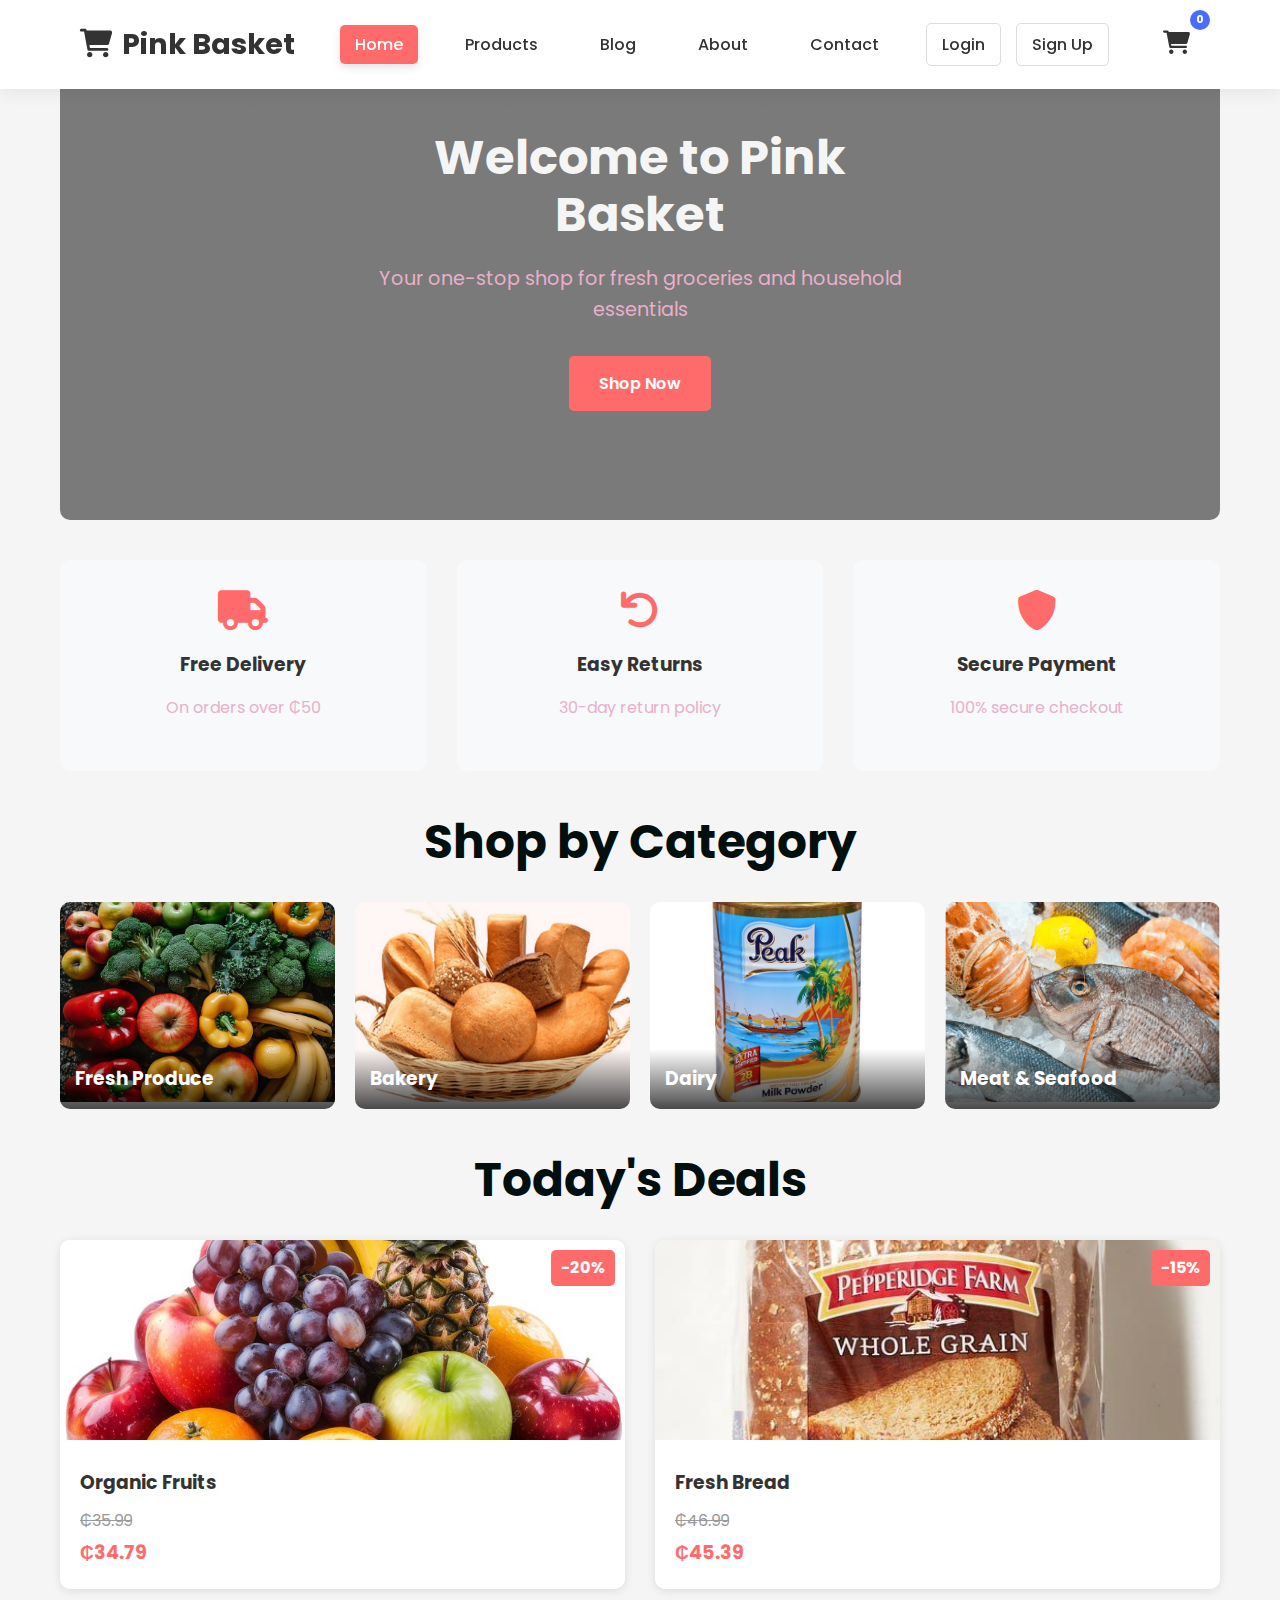
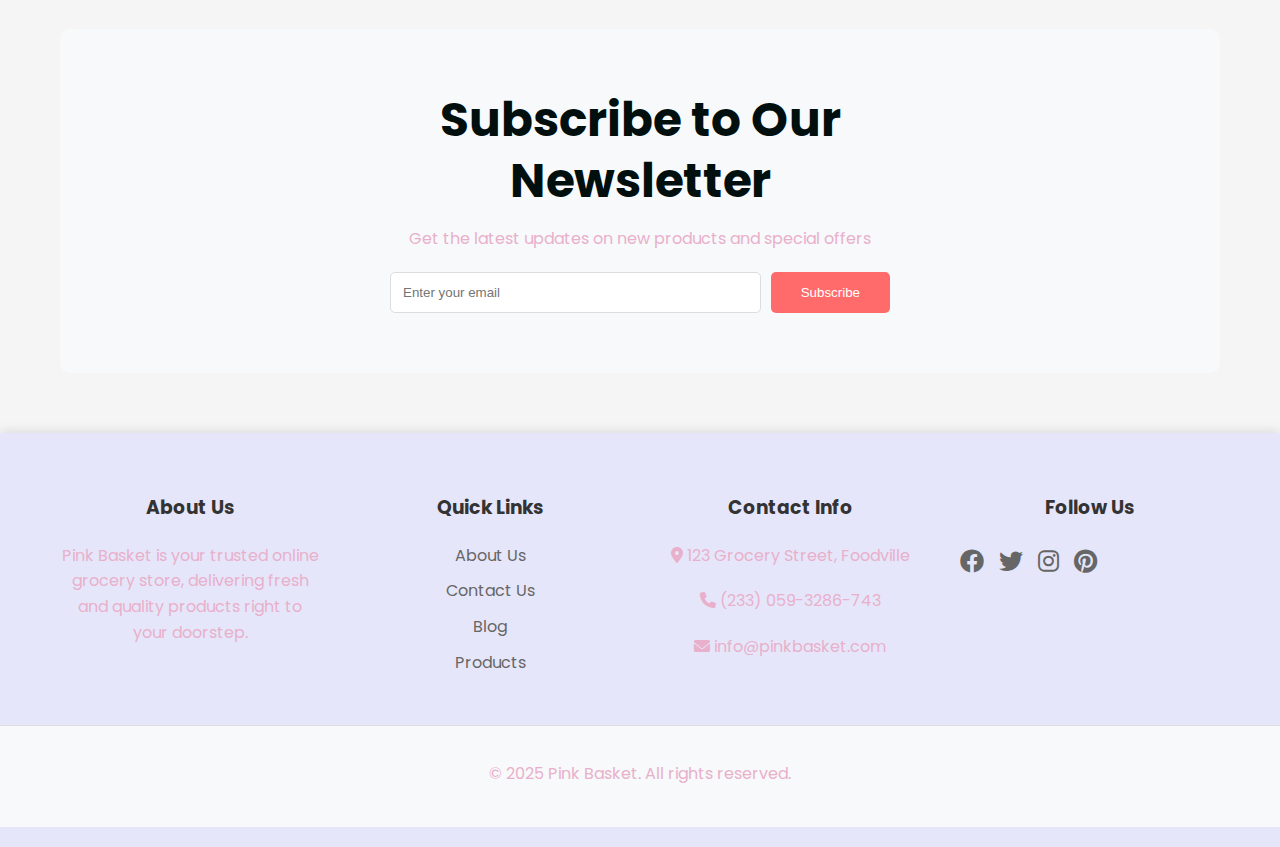
<file: grocery store/index.html>
<!DOCTYPE html>
<html lang="en">
<head>
    <meta charset="UTF-8">
    <meta name="viewport" content="width=device-width, initial-scale=1.0">
    <title>Pink Basket - Online Grocery Store</title>
    <link rel="stylesheet" href="https://cdnjs.cloudflare.com/ajax/libs/font-awesome/6.0.0-beta3/css/all.min.css">
    <link href="https://fonts.googleapis.com/css2?family=Poppins:wght@300;400;500;600;700&display=swap" rel="stylesheet">
    <link rel="stylesheet" href="style.css">
</head>
<body>
    <header class="header">
        <div class="logo">
            <i class="fas fa-shopping-cart"></i>
            <h3>Pink Basket</h3>
        </div>
        <nav class="navbar">
            <ul class="nav-links">
                <li><a href="index.html" class="active">Home</a></li>
                <li><a href="product.html">Products</a></li>
                <li><a href="blog.html">Blog</a></li>
                <li><a href="about.html">About</a></li>
                <li><a href="contact.html">Contact</a></li>
                <li class="user-status">
                    <a href="login.html" class="login-link">Login</a>
                    <a href="signup.html" class="signup-link">Sign Up</a>
                    <div class="user-profile" style="display: none;">
                        <span class="user-name">Jerry Jefferson</span>
                        <a href="#" class="logout-link">Logout</a>
                    </div>
                </li>
            </ul>
        </nav>
        <div class="cart-icon-container">
            <i class="fas fa-shopping-cart"></i>
            <span class="cart-count">0</span>
            <div class="cart-dropdown">
                <div class="cart-items">
                
                </div>
                <div class="cart-summary">
                    <div class="cart-total">
                        <span>Total:</span>
                        <span class="total-amount">₵0.00</span>
                    </div>
                    <div class="cart-buttons">
                        <button class="cart-button view-cart">View Cart</button>
                        <button class="cart-button checkout">Checkout</button>
                    </div>
                </div>
            </div>
        </div>
    </header>

    <main class="home-page">
        <section class="hero-section">
            <div class="hero-content">
                <h1>Welcome to Pink Basket</h1>
                <p>Your one-stop shop for fresh groceries and household essentials</p>
                <a href="product.html" class="cta-button">Shop Now</a>
            </div>
        </section>

        <section class="features-section">
            <div class="feature-card">
                <i class="fas fa-truck"></i>
                <h3>Free Delivery</h3>
                <p>On orders over ₵50</p>
            </div>
            <div class="feature-card">
                <i class="fas fa-undo"></i>
                <h3>Easy Returns</h3>
                <p>30-day return policy</p>
            </div>
            <div class="feature-card">
                <i class="fas fa-shield-alt"></i>
                <h3>Secure Payment</h3>
                <p>100% secure checkout</p>
            </div>
        </section>

        <section class="categories-section">
            <h2>Shop by Category</h2>
            <div class="categories-grid">
                <a href="product.html" class="category-card">
                    <img src="Colorful Fresh Produce.jpg" alt="Fresh Produce">
                    <h3>Fresh Produce</h3>
                </a>
                <a href="product.html" class="category-card">
                    <img src="Ulubione przepisy Ani.jpg" alt="Bakery">
                    <h3>Bakery</h3>
                </a>
                <a href="product.html" class="category-card">
                    <img src="download (4).jpg" alt="Dairy">
                    <h3>Dairy</h3>
                </a>
                <a href="product.html" class="category-card">
                    <img src="The Best Seafood Recipes – Easy & Delicious Ideas.jpg" alt="Meat & Seafood">
                    <h3>Meat & Seafood</h3>
                </a>
            </div>
        </section>

        <section class="deals-section">
            <h2>Today's Deals</h2>
            <div class="deals-grid">
                <div class="deal-card">
                    <div class="discount-badge">-20%</div>
                    <img src="Pile Of Fresh Fruits, Fruits, Fresh Fruit, Fruit PNG Transparent Image and Clipart for Free Download.jpg" alt="Organic Fruits">
                    <div class="deal-info">
                        <h3>Organic Fruits</h3>
                        <p class="original-price">₵35.99</p>
                        <p class="deal-price">₵34.79</p>
                    </div>
                </div>
                <div class="deal-card">
                    <div class="discount-badge">-15%</div>
                    <img src="Best Breads for Diabetes.jpg" alt="Fresh Bread">
                    
                    <div class="deal-info">
                        <h3>Fresh Bread</h3>
                        <p class="original-price">₵46.99</p>
                        <p class="deal-price">₵45.39</p>
                    </div>
                </div>
            </div>
        </section>

        <section class="newsletter-section">
            <div class="newsletter-content">
                <h2>Subscribe to Our Newsletter</h2>
                <p>Get the latest updates on new products and special offers</p>
                <form class="newsletter-form">
                    <input type="email" placeholder="Enter your email" required>
                    <button type="submit">Subscribe</button>
                </form>
            </div>
        </section>
    </main>

    <footer class="footer">
        <div class="footer-content">
            <div class="footer-section">
                <h3>About Us</h3>
                <p>Pink Basket is your trusted online grocery store, delivering fresh and quality products right to your doorstep.</p>
            </div>
            <div class="footer-section">
                <h3>Quick Links</h3>
                <ul>
                    <li><a href="about.html">About Us</a></li>
                    <li><a href="contact.html">Contact Us</a></li>
                    <li><a href="blog.html">Blog</a></li>
                    <li><a href="product.html">Products</a></li>
                </ul>
            </div>
            <div class="footer-section">
                <h3>Contact Info</h3>
                <p><i class="fas fa-map-marker-alt"></i> 123 Grocery Street, Foodville</p>
                <p><i class="fas fa-phone"></i> (233) 059-3286-743</p>
                <p><i class="fas fa-envelope"></i> info@pinkbasket.com</p>
            </div>
            <div class="footer-section">
                <h3>Follow Us</h3>
                <div class="social-links">
                    <a href="#"><i class="fab fa-facebook"></i></a>
                    <a href="#"><i class="fab fa-twitter"></i></a>
                    <a href="#"><i class="fab fa-instagram"></i></a>
                    <a href="#"><i class="fab fa-pinterest"></i></a>
                </div>
            </div>
        </div>
        <div class="footer-bottom">
            <p>© 2025 Pink Basket. All rights reserved.</p>
        </div>
    </footer>

    <script src="script.js"></script>
</body>
</html>
</file>
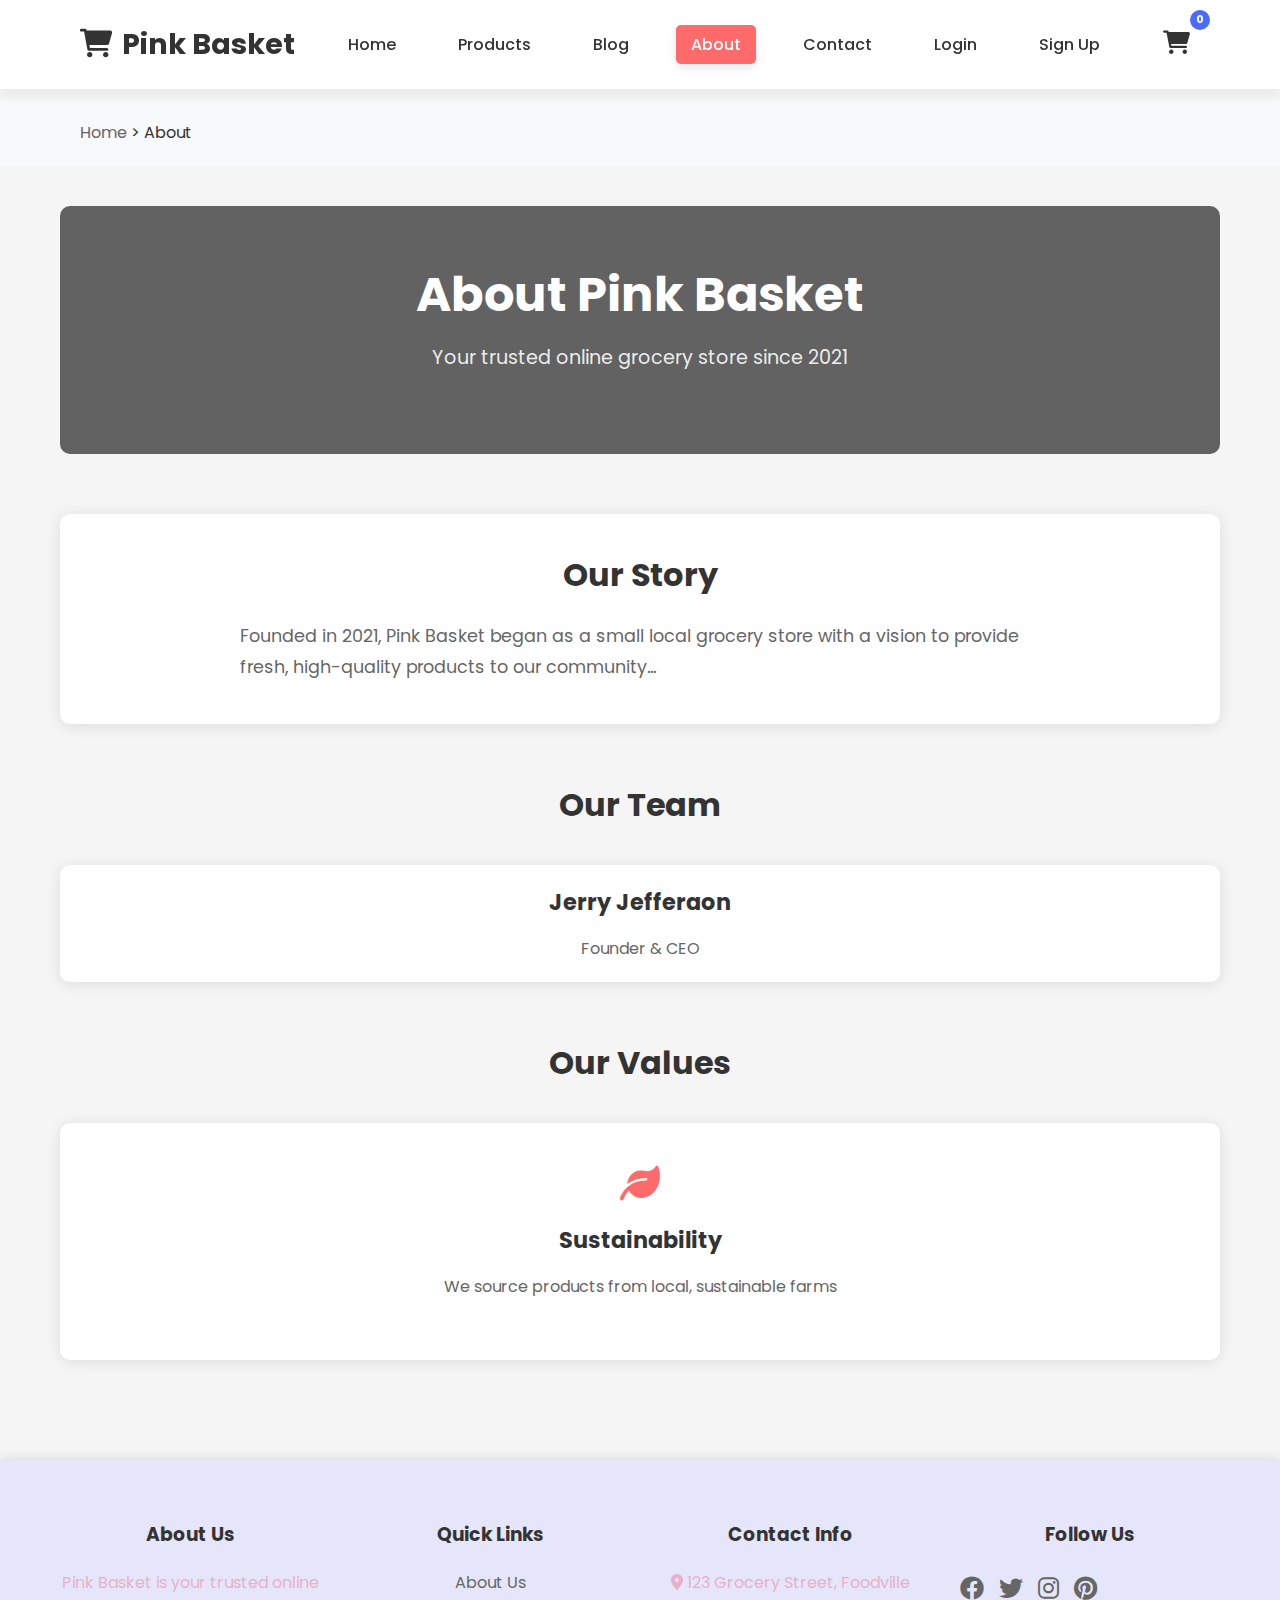
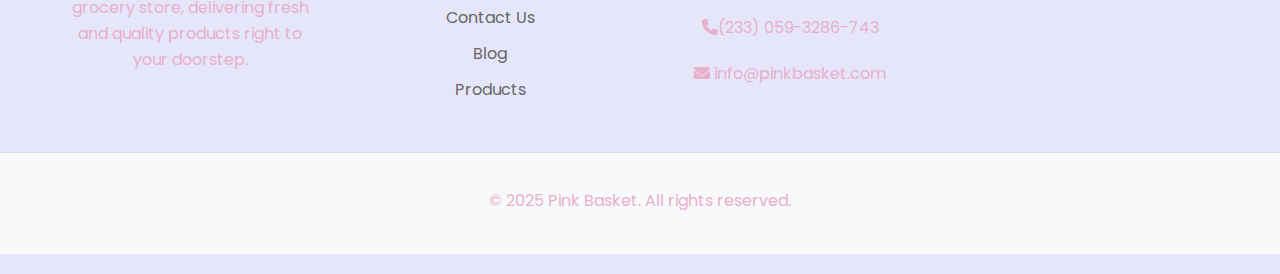
<file: grocery store/about.html>
<!DOCTYPE html>
<html lang="en">
<head>
    <meta charset="UTF-8">
    <meta name="viewport" content="width=device-width, initial-scale=1.0">
    <title>Pink Basket - Online Grocery Store</title>
    <link rel="stylesheet" href="https://cdnjs.cloudflare.com/ajax/libs/font-awesome/6.0.0-beta3/css/all.min.css">
    <link href="https://fonts.googleapis.com/css2?family=Poppins:wght@300;400;500;600;700&display=swap" rel="stylesheet">
    <link rel="stylesheet" href="style.css">
</head>
<body>
    <header class="header">
        <div class="logo">
            <i class="fas fa-shopping-cart"></i>
            <h3>Pink Basket</h3>
        </div>
        <nav class="navbar">
            <ul class="nav-links">
                <li><a href="index.html">Home</a></li>
                <li><a href="product.html">Products</a></li>
                <li><a href="blog.html">Blog</a></li>
                <li><a href="about.html" class="active">About</a></li>
                <li><a href="contact.html">Contact</a></li>
                <li><a href="login.html">Login</a></li>
                <li><a href="signup.html">Sign Up</a></li>
            </ul>
        </nav>
        <div class="cart-icon-container">
            <i class="fas fa-shopping-cart"></i>
            <span class="cart-count">0</span>
            <div class="cart-dropdown">
                <div class="cart-items">
                    <!-- Cart items will be dynamically added here -->
                </div>
                <div class="cart-summary">
                    <div class="cart-total">
                        <span>Total:</span>
                        <span class="total-amount">₵0.00</span>
                    </div>
                    <div class="cart-buttons">
                        <button class="cart-button view-cart">View Cart</button>
                        <button class="cart-button checkout">Checkout</button>
                    </div>
                </div>
            </div>
        </div>
    </header>

    <div class="breadcrumbs">
        <a href="index.html">Home</a> &gt; <span>About</span>
    </div>

    <main class="about-page">
        <section class="about-hero">
            <h1>About Pink Basket</h1>
            <p>Your trusted online grocery store since 2021</p>
        </section>

        <section class="our-story">
            <h2>Our Story</h2>
            <p>Founded in 2021, Pink Basket began as a small local grocery store with a vision to provide fresh, high-quality products to our community...</p>
        </section>

        <section class="our-team">
            <h2>Our Team</h2>
            <div class="team-members">
                <div class="team-member">
                    <h3>Jerry Jefferaon</h3>
                    <p>Founder & CEO</p>
                </div>
                <!-- More team members -->
            </div>
        </section>

        <section class="our-values">
            <h2>Our Values</h2>
            <div class="values-grid">
                <div class="value-card">
                    <i class="fas fa-leaf"></i>
                    <h3>Sustainability</h3>
                    <p>We source products from local, sustainable farms</p>
                </div>
                <!-- More value cards -->
            </div>
        </section>
    </main>

    <footer class="footer">
        <div class="footer-content">
            <div class="footer-section">
                <h3>About Us</h3>
                <p>Pink Basket is your trusted online grocery store, delivering fresh and quality products right to your doorstep.</p>
            </div>
            <div class="footer-section">
                <h3>Quick Links</h3>
                <ul>
                    <li><a href="about.html">About Us</a></li>
                    <li><a href="contact.html">Contact Us</a></li>
                    <li><a href="blog.html">Blog</a></li>
                    <li><a href="product.html">Products</a></li>
                </ul>
            </div>
            <div class="footer-section">
                <h3>Contact Info</h3>
                <p><i class="fas fa-map-marker-alt"></i> 123 Grocery Street, Foodville</p>
                <p><i class="fas fa-phone"></i>(233) 059-3286-743</p>
                <p><i class="fas fa-envelope"></i> info@pinkbasket.com</p>
            </div>
            <div class="footer-section">
                <h3>Follow Us</h3>
                <div class="social-links">
                    <a href="#"><i class="fab fa-facebook"></i></a>
                    <a href="#"><i class="fab fa-twitter"></i></a>
                    <a href="#"><i class="fab fa-instagram"></i></a>
                    <a href="#"><i class="fab fa-pinterest"></i></a>
                </div>
            </div>
        </div>
        <div class="footer-bottom">
            <p>© 2025 Pink Basket. All rights reserved.</p>
        </div>
    </footer>

    <script src="script.js"></script>
</body>
</html>
</file>
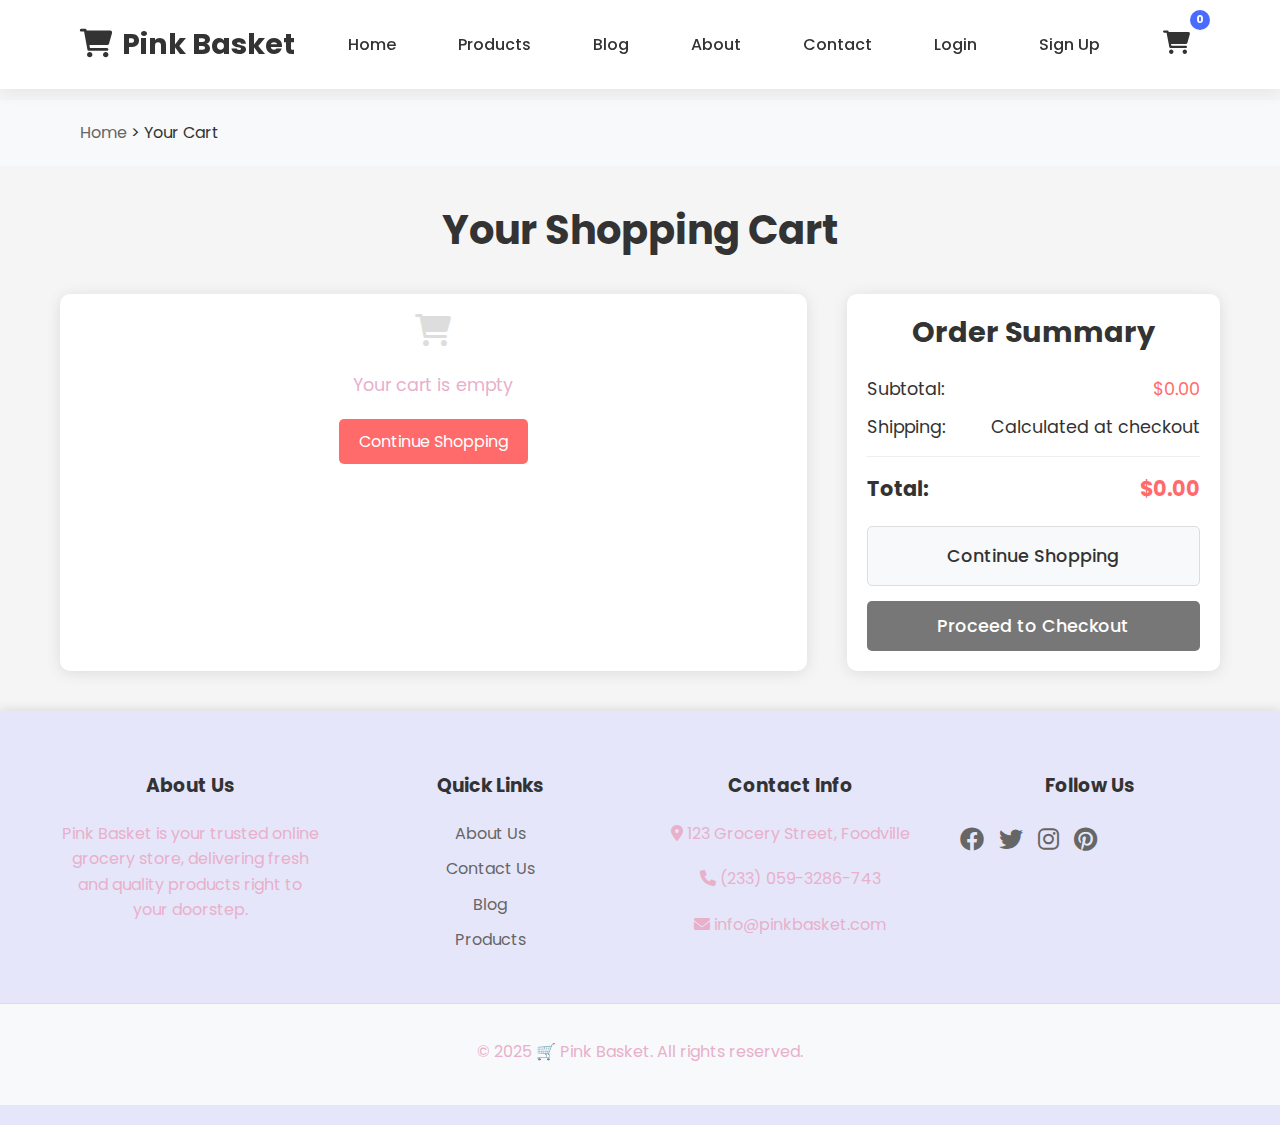
<file: grocery store/cart.html>
<!DOCTYPE html>
<html lang="en">
<head>
    <meta charset="UTF-8">
    <meta name="viewport" content="width=device-width, initial-scale=1.0">
    <title>Pink Basket - Your Cart</title>
    <link rel="stylesheet" href="https://cdnjs.cloudflare.com/ajax/libs/font-awesome/6.0.0-beta3/css/all.min.css">
    <link href="https://fonts.googleapis.com/css2?family=Poppins:wght@300;400;500;600;700&display=swap" rel="stylesheet">
    <link rel="stylesheet" href="style.css">
</head>
<body>
    <header class="header">
        <div class="logo">
            <i class="fas fa-shopping-cart"></i>
            <h3>Pink Basket</h3>
        </div>
        <nav class="navbar">
            <ul class="nav-links">
                <li><a href="index.html">Home</a></li>
                <li><a href="product.html">Products</a></li>
                <li><a href="blog.html">Blog</a></li>
                <li><a href="about.html">About</a></li>
                <li><a href="contact.html">Contact</a></li>
            </ul>
        </nav>
        <div class="cart-icon-container">
            <i class="fas fa-shopping-cart"></i>
            <span class="cart-count">0</span>
            <div class="cart-dropdown">
                <div class="cart-items">
                    <!-- Cart items will be dynamically added here -->
                </div>
                <div class="cart-summary">
                    <div class="cart-total">
                        <span>Total:</span>
                        <span class="total-amount">₵0.00</span>
                    </div>
                    <div class="cart-buttons">
                        <button class="cart-button view-cart">View Cart</button>
                        <button class="cart-button checkout">Checkout</button>
                    </div>
                </div>
            </div>
        </div>
    </header>

    <div class="breadcrumbs">
        <a href="index.html">Home</a> &gt; <span>Your Cart</span>
    </div>

    <main class="cart-page">
        <h1>Your Shopping Cart</h1>
        
        <div class="cart-content">
            <div class="cart-items-table">
                <!-- Cart items will be loaded here by JavaScript -->
            </div>
            
            <div class="cart-summary-large">
                <h2>Order Summary</h2>
                <div class="summary-details">
                    <div class="summary-row">
                        <span>Subtotal:</span>
                        <span class="cart-subtotal">₵0.00</span>
                    </div>
                    <div class="summary-row">
                        <span>Shipping:</span>
                        <span>Calculated at checkout</span>
                    </div>
                    <div class="summary-row total">
                        <span>Total:</span>
                        <span class="cart-grandtotal">₵0.00</span>
                    </div>
                </div>
                
                <div class="cart-actions">
                    <a href="product.html" class="continue-shopping-btn">Continue Shopping</a>
                    <button class="checkout-btn">Proceed to Checkout</button>
                </div>
            </div>
        </div>
    </main>

    <footer class="footer">
        <div class="footer-content">
            <div class="footer-section">
                <h3>About Us</h3>
                <p>Pink Basket is your trusted online grocery store, delivering fresh and quality products right to your doorstep.</p>
            </div>
            <div class="footer-section">
                <h3>Quick Links</h3>
                <ul>
                    <li><a href="about.html">About Us</a></li>
                    <li><a href="contact.html">Contact Us</a></li>
                    <li><a href="blog.html">Blog</a></li>
                    <li><a href="product.html">Products</a></li>
                </ul>
            </div>
            <div class="footer-section">
                <h3>Contact Info</h3>
                <p><i class="fas fa-map-marker-alt"></i> 123 Grocery Street, Foodville</p>
                <p><i class="fas fa-phone"></i> (233) 059-3286-743</p>
                <p><i class="fas fa-envelope"></i> info@pinkbasket.com</p>
            </div>
            <div class="footer-section">
                <h3>Follow Us</h3>
                <div class="social-links">
                    <a href="#"><i class="fab fa-facebook"></i></a>
                    <a href="#"><i class="fab fa-twitter"></i></a>
                    <a href="#"><i class="fab fa-instagram"></i></a>
                    <a href="#"><i class="fab fa-pinterest"></i></a>
                </div>
            </div>
        </div>
        <div class="footer-bottom">
            <p>© 2025 🛒 Pink Basket. All rights reserved.</p>
        </div>
    </footer>

    <script src="script.js"></script>
</body>
</html>
</file>
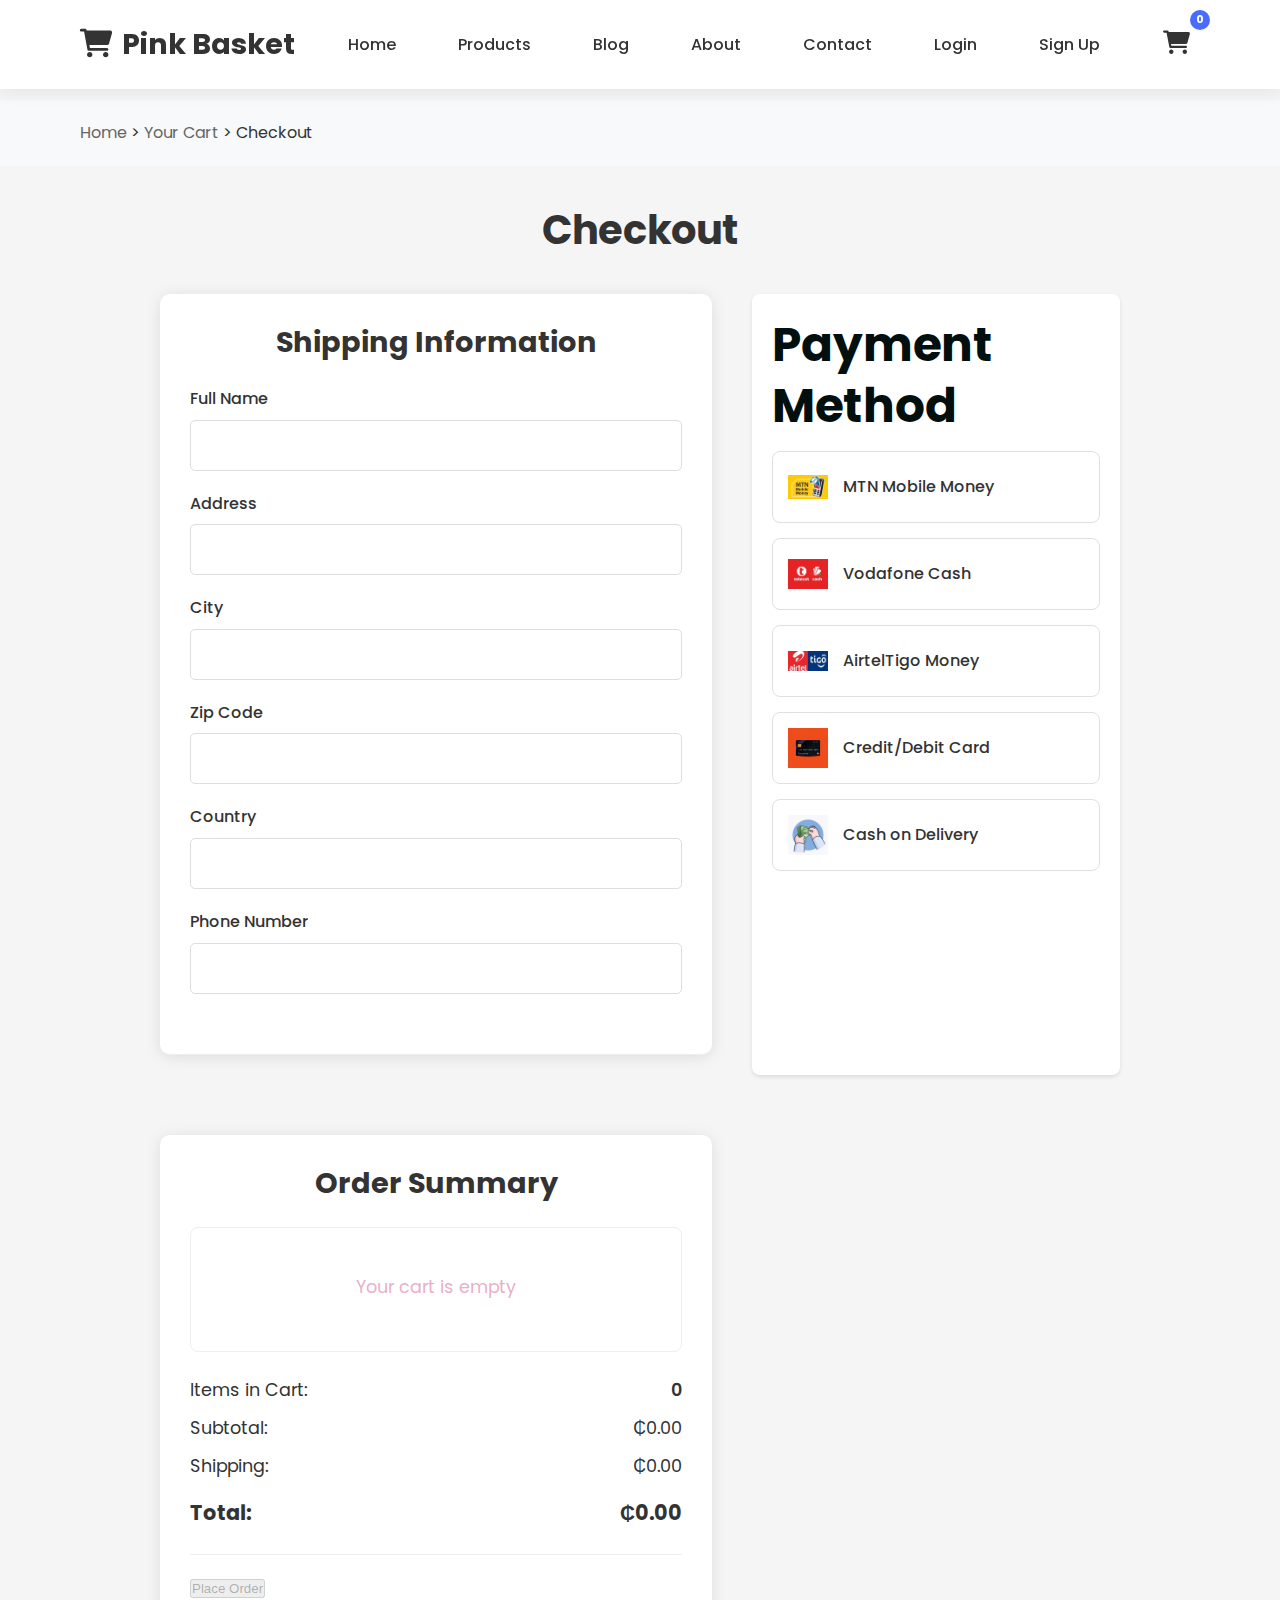
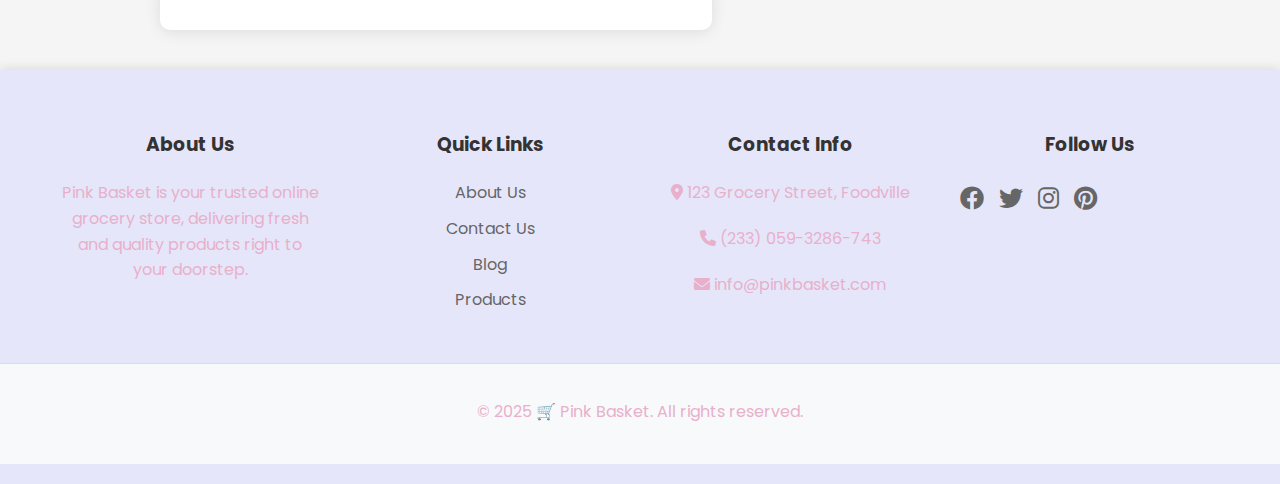
<file: grocery store/checkout.html>
<!DOCTYPE html>
<html lang="en">
<head>
    <meta charset="UTF-8">
    <meta name="viewport" content="width=device-width, initial-scale=1.0">
    <title>Pink Basket - Checkout</title>
    <link rel="stylesheet" href="https://cdnjs.cloudflare.com/ajax/libs/font-awesome/6.0.0-beta3/css/all.min.css">
    <link href="https://fonts.googleapis.com/css2?family=Poppins:wght@300;400;500;600;700&display=swap" rel="stylesheet">
    <link rel="stylesheet" href="style.css">
</head>
<body>
    <header class="header">
        <div class="logo">
            <i class="fas fa-shopping-cart"></i>
            <h3>Pink Basket</h3>
        </div>
        <nav class="navbar">
            <ul class="nav-links">
                <li><a href="index.html">Home</a></li>
                <li><a href="product.html">Products</a></li>
                <li><a href="blog.html">Blog</a></li>
                <li><a href="about.html">About</a></li>
                <li><a href="contact.html">Contact</a></li>
            </ul>
        </nav>
        <div class="cart-icon-container">
            <i class="fas fa-shopping-cart"></i>
            <span class="cart-count">0</span>
            <div class="cart-dropdown">
                <div class="cart-items">
                    <!-- Cart items will be dynamically added here -->
                </div>
                <div class="cart-summary">
                    <div class="cart-total">
                        <span>Total:</span>
                        <span class="total-amount">₵0.00</span>
                    </div>
                    <div class="cart-buttons">
                        <button class="cart-button view-cart">View Cart</button>
                        <button class="cart-button checkout">Checkout</button>
                    </div>
                </div>
            </div>
        </div>
    </header>

    <div class="breadcrumbs">
        <a href="index.html">Home</a> &gt; <a href="cart.html">Your Cart</a> &gt; <span>Checkout</span>
    </div>

    <main class="checkout-page">
        <h1>Checkout</h1>

        <div class="checkout-container">
            <div class="shipping-details">
                <h2>Shipping Information</h2>
                <form id="shipping-form">
                    <div class="form-group">
                        <label for="full-name">Full Name</label>
                        <input type="text" id="full-name" name="full-name" required>
                    </div>
                    <div class="form-group">
                        <label for="address">Address</label>
                        <input type="text" id="address" name="address" required>
                    </div>
                    <div class="form-group">
                        <label for="city">City</label>
                        <input type="text" id="city" name="city" required>
                    </div>
                    <div class="form-group">
                        <label for="zip">Zip Code</label>
                        <input type="text" id="zip" name="zip" required>
                    </div>
                    <div class="form-group">
                        <label for="country">Country</label>
                         <input type="text" id="country" name="country" required>
                    </div>
                    <div class="form-group">
                        <label for="phone">Phone Number</label>
                        <input type="tel" id="phone" name="phone">
                    </div>
                </form>
            </div>

            <div class="payment-section">
                <h2>Payment Method</h2>
                <div class="payment-methods">
                    <div class="payment-method">
                        <input type="radio" id="momo" name="payment-method" value="momo" required>
                        <label for="momo">
                            <img src="download (12).jpg" alt="MTN Mobile Money">
                            <span>MTN Mobile Money</span>
                        </label>
                        <div class="payment-details momo-details">
                            <input type="tel" placeholder="Enter MTN Mobile Money Number" pattern="[0-9]{10}" required>
                        </div>
                    </div>

                    <div class="payment-method">
                        <input type="radio" id="vodafone" name="payment-method" value="vodafone">
                        <label for="vodafone">
                            <img src="How to Reverse Mobile Money Transfer on Telecel Cash.jpg" alt="Vodafone Cash">
                            <span>Vodafone Cash</span>
                        </label>
                        <div class="payment-details vodafone-details">
                            <input type="tel" placeholder="Enter Vodafone Cash Number" pattern="[0-9]{10}" required>
                        </div>
                    </div>

                    <div class="payment-method">
                        <input type="radio" id="airteltigo" name="payment-method" value="airteltigo">
                        <label for="airteltigo">
                            <img src="Xorlali_com.jpg" alt="AirtelTigo Money">
                            <span>AirtelTigo Money</span>
                        </label>
                        <div class="payment-details airteltigo-details">
                            <input type="tel" placeholder="Enter AirtelTigo Money Number" pattern="[0-9]{10}" required>
                        </div>
                    </div>

                    <div class="payment-method">
                        <input type="radio" id="card" name="payment-method" value="card">
                        <label for="card">
                            <img src="Credit Vectors & Illustrations for Free Download _ Freepik.jpg" alt="Credit/Debit Card">
                            <span>Credit/Debit Card</span>
                        </label>
                        <div class="payment-details card-details">
                            <div class="card-input-group">
                                <input type="text" placeholder="Card Number" pattern="[0-9]{16}" required>
                                <div class="card-details-row">
                                    <input type="text" placeholder="MM/YY" pattern="(0[1-9]|1[0-2])\/([0-9]{2})" required>
                                    <input type="text" placeholder="CVV" pattern="[0-9]{3,4}" required>
                                </div>
                                <input type="text" placeholder="Cardholder Name" required>
                            </div>
                        </div>
                    </div>

                    <div class="payment-method"> 
                        <input type="radio" id="cod" name="payment-method" value="cod">
                        <label for="cod">
                            <img src="Counting cash money, Cash in hand, income concept.jpg" alt="Cash on Delivery">
                            <span>Cash on Delivery</span>
                        </label>
                        <div class="payment-details cod-details">
                            <p>Pay with cash upon delivery</p>
                        </div>
                    </div>
                </div>
            </div>

            <div class="order-summary-checkout">
                <h2>Order Summary</h2>
                <div class="checkout-items-list">
                    <!-- Cart items will be dynamically added here -->
                </div>
                <div class="summary-details">
                    <div class="summary-row">
                        <span>Items in Cart:</span>
                        <span class="checkout-items-count">0</span>
                    </div>
                    <div class="summary-row">
                        <span>Subtotal:</span>
                        <span class="checkout-subtotal">₵0.00</span>
                    </div>
                    <div class="summary-row">
                        <span>Shipping:</span>
                        <span class="checkout-shipping">₵0.00</span>
                    </div>
                    <div class="summary-row total">
                        <span>Total:</span>
                        <span class="checkout-grandtotal">₵0.00</span>
                    </div>
                </div>
                <button class="place-order-btn">Place Order</button>
            </div>
        </div>
    </main>

    <footer class="footer">
        <div class="footer-content">
            <div class="footer-section">
                <h3>About Us</h3>
                <p>Pink Basket is your trusted online grocery store, delivering fresh and quality products right to your doorstep.</p>
            </div>
            <div class="footer-section">
                <h3>Quick Links</h3>
                <ul>
                    <li><a href="about.html">About Us</a></li>
                    <li><a href="contact.html">Contact Us</a></li>
                    <li><a href="blog.html">Blog</a></li>
                    <li><a href="product.html">Products</a></li>
                </ul>
            </div>
            <div class="footer-section">
                <h3>Contact Info</h3>
                <p><i class="fas fa-map-marker-alt"></i> 123 Grocery Street, Foodville</p>
                <p><i class="fas fa-phone"></i> (233) 059-3286-743</p>
                <p><i class="fas fa-envelope"></i> info@pinkbasket.com</p>
            </div>
            <div class="footer-section">
                <h3>Follow Us</h3>
                <div class="social-links">
                    <a href="#"><i class="fab fa-facebook"></i></a>
                    <a href="#"><i class="fab fa-twitter"></i></a>
                    <a href="#"><i class="fab fa-instagram"></i></a>
                    <a href="#"><i class="fab fa-pinterest"></i></a>
                </div>
            </div>
        </div>
        <div class="footer-bottom">
            <p>© 2025 🛒 Pink Basket. All rights reserved.</p>
        </div>
    </footer>

     <script src="script.js"></script>
</body>
</html>
</file>
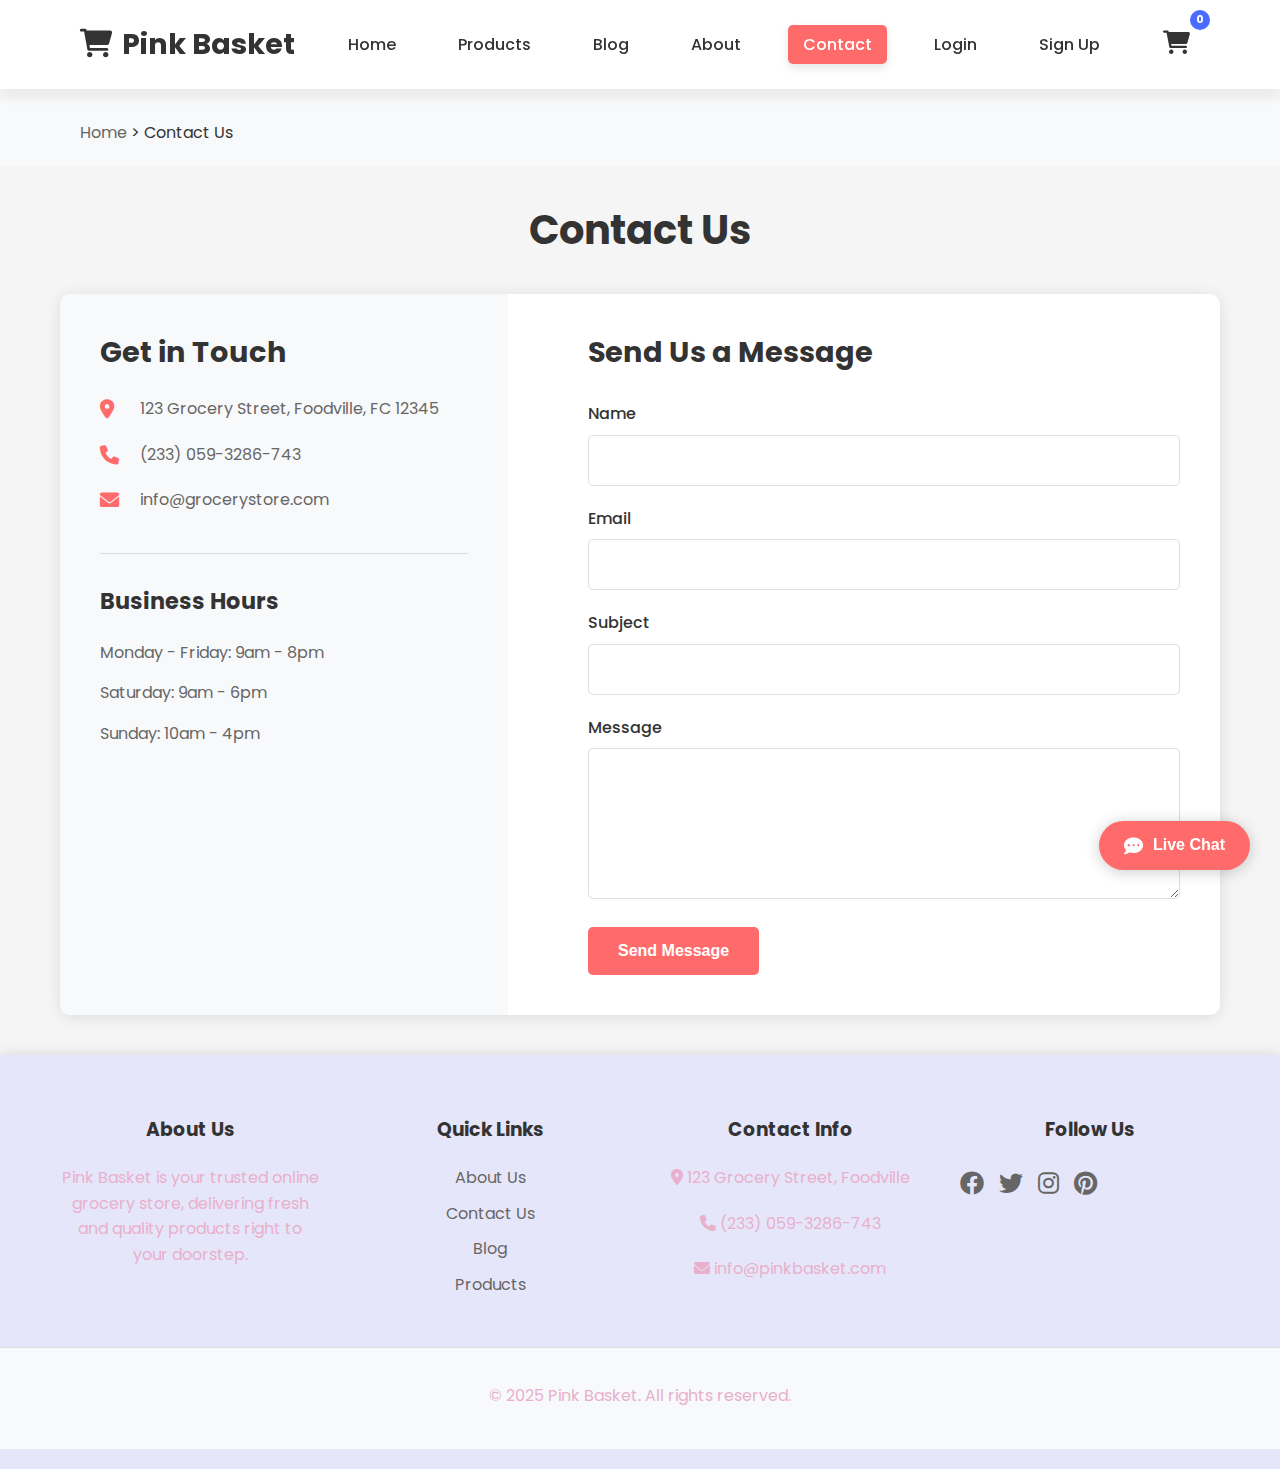
<file: grocery store/contact.html>
<!DOCTYPE html>
<html lang="en">
<head>
    <meta charset="UTF-8">
    <meta name="viewport" content="width=device-width, initial-scale=1.0">
    <title>Pink Basket - Online Grocery Store</title>
    <link rel="stylesheet" href="https://cdnjs.cloudflare.com/ajax/libs/font-awesome/6.0.0-beta3/css/all.min.css">
    <link href="https://fonts.googleapis.com/css2?family=Poppins:wght@300;400;500;600;700&display=swap" rel="stylesheet">
    <link rel="stylesheet" href="style.css">
</head>
<body>
    <header class="header">
        <div class="logo">
            <i class="fas fa-shopping-cart"></i>
            <h3>Pink Basket</h3>
        </div>
        <nav class="navbar">
            <ul class="nav-links">
                <li><a href="index.html">Home</a></li>
                <li><a href="product.html">Products</a></li>
                <li><a href="blog.html">Blog</a></li>
                <li><a href="about.html">About</a></li>
                <li><a href="contact.html" class="active">Contact</a></li>
                <li><a href="login.html">Login</a></li>
                <li><a href="signup.html">Sign Up</a></li>
            </ul>
        </nav>
        <div class="cart-icon-container">
            <i class="fas fa-shopping-cart"></i>
            <span class="cart-count">0</span>
            <div class="cart-dropdown">
                <div class="cart-items">
                    <!-- Cart items will be dynamically added here -->
                </div>
                <div class="cart-summary">
                    <div class="cart-total">
                        <span>Total:</span>
                        <span class="total-amount">₵0.00</span>
                    </div>
                    <div class="cart-buttons">
                        <button class="cart-button view-cart">View Cart</button>
                        <button class="cart-button checkout">Checkout</button>
                    </div>
                </div>
            </div>
        </div>
    </header>
    <div class="breadcrumbs">
        <a href="index.html">Home</a> &gt; <span>Contact Us</span>
    </div>

    <main class="contact-page">
        <h1>Contact Us</h1>
        
        <div class="contact-container">
            <div class="contact-info">
                <h2>Get in Touch</h2>
                <p><i class="fas fa-map-marker-alt"></i> 123 Grocery Street, Foodville, FC 12345</p>
                <p><i class="fas fa-phone"></i>(233) 059-3286-743 </p>
                <p><i class="fas fa-envelope"></i> info@grocerystore.com</p>
                
                <div class="business-hours">
                    <h3>Business Hours</h3>
                    <p>Monday - Friday: 9am - 8pm</p>
                    <p>Saturday: 9am - 6pm</p>
                    <p>Sunday: 10am - 4pm</p>
                </div>
            </div>
            
            <div class="contact-form">
                <h2>Send Us a Message</h2>
                <form id="contactForm">
                    <div class="form-group">
                        <label for="name">Name</label>
                        <input type="text" id="name" name="name" required>
                    </div>
                    <div class="form-group">
                        <label for="email">Email</label>
                        <input type="email" id="email" name="email" required>
                    </div>
                    <div class="form-group">
                        <label for="subject">Subject</label>
                        <input type="text" id="subject" name="subject" required>
                    </div>
                    <div class="form-group">
                        <label for="message">Message</label>
                        <textarea id="message" name="message" rows="5" required></textarea>
                    </div>
                    <button type="submit" class="submit-btn">Send Message</button>
                </form>
            </div>
        </div>
    </main>

    <!-- Add live chat button -->
    <div class="live-chat">
        <button id="chatButton"><i class="fas fa-comment-dots"></i> Live Chat</button>
    </div>

    <footer class="footer">
        <div class="footer-content">
            <div class="footer-section">
                <h3>About Us</h3>
                <p>Pink Basket is your trusted online grocery store, delivering fresh and quality products right to your doorstep.</p>
            </div>
            <div class="footer-section">
                <h3>Quick Links</h3>
                <ul>
                    <li><a href="about.html">About Us</a></li>
                    <li><a href="contact.html">Contact Us</a></li>
                    <li><a href="blog.html">Blog</a></li>
                    <li><a href="product.html">Products</a></li>
                </ul>
            </div>
            <div class="footer-section">
                <h3>Contact Info</h3>
                <p><i class="fas fa-map-marker-alt"></i> 123 Grocery Street, Foodville</p>
                <p><i class="fas fa-phone"></i> (233) 059-3286-743</p>
                <p><i class="fas fa-envelope"></i> info@pinkbasket.com</p>
            </div>
            <div class="footer-section">
                <h3>Follow Us</h3>
                <div class="social-links">
                    <a href="#"><i class="fab fa-facebook"></i></a>
                    <a href="#"><i class="fab fa-twitter"></i></a>
                    <a href="#"><i class="fab fa-instagram"></i></a>
                    <a href="#"><i class="fab fa-pinterest"></i></a>
                </div>
            </div>
        </div>
        <div class="footer-bottom">
            <p>© 2025 Pink Basket. All rights reserved.</p>
        </div>
    </footer>

    <script src="script.js"></script>
</body>
</html>
</file>
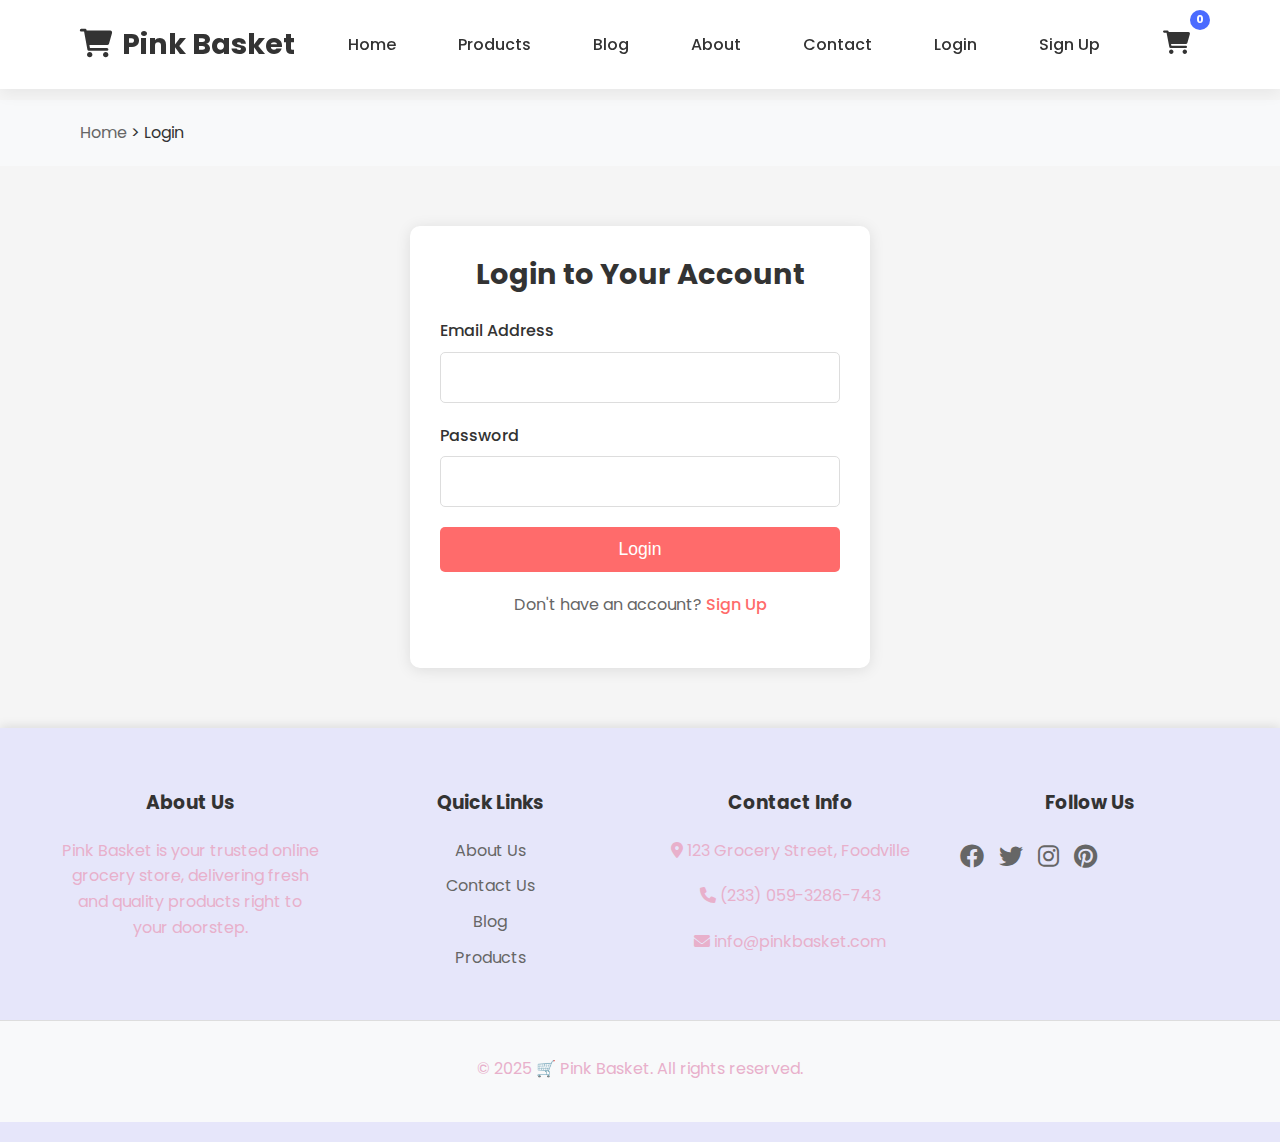
<file: grocery store/login.html>
<!DOCTYPE html>
<html lang="en">
<head>
    <meta charset="UTF-8">
    <meta name="viewport" content="width=device-width, initial-scale=1.0">
    <title>Pink Basket - Login</title>
    <link rel="stylesheet" href="https://cdnjs.cloudflare.com/ajax/libs/font-awesome/6.0.0-beta3/css/all.min.css">
    <link href="https://fonts.googleapis.com/css2?family=Poppins:wght@300;400;500;600;700&display=swap" rel="stylesheet">
    <link rel="stylesheet" href="style.css">
</head>
<body>
    <header class="header">
        <div class="logo">
            <i class="fas fa-shopping-cart"></i>
            <h3>Pink Basket</h3>
        </div>
        <nav class="navbar">
            <ul class="nav-links">
                <li><a href="index.html">Home</a></li>
                <li><a href="product.html">Products</a></li>
                <li><a href="blog.html">Blog</a></li>
                <li><a href="about.html">About</a></li>
                <li><a href="contact.html">Contact</a></li>
            </ul>
        </nav>
        <div class="cart-icon-container">
            <i class="fas fa-shopping-cart"></i>
            <span class="cart-count">0</span>
            <div class="cart-dropdown">
                <div class="cart-items">
                    <!-- Cart items will be dynamically added here -->
                </div>
                <div class="cart-summary">
                    <div class="cart-total">
                        <span>Total:</span>
                        <span class="total-amount">₵0.00</span>
                    </div>
                    <div class="cart-buttons">
                        <button class="cart-button view-cart">View Cart</button>
                        <button class="cart-button checkout">Checkout</button>
                    </div>
                </div>
            </div>
        </div>
    </header>

    <div class="breadcrumbs">
        <a href="index.html">Home</a> &gt; <span>Login</span>
    </div>

    <main class="auth-page">
        <div class="auth-container">
            <h2>Login to Your Account</h2>
            <form id="login-form">
                <div class="form-group">
                    <label for="login-email">Email Address</label>
                    <input type="email" id="login-email" name="email" required>
                </div>
                <div class="form-group">
                    <label for="login-password">Password</label>
                    <input type="password" id="login-password" name="password" required>
                </div>
                <button type="submit" class="auth-button">Login</button>
            </form>
            <p class="auth-link">Don't have an account? <a href="signup.html">Sign Up</a></p>
        </div>
    </main>

    <footer class="footer">
        <div class="footer-content">
            <div class="footer-section">
                <h3>About Us</h3>
                <p>Pink Basket is your trusted online grocery store, delivering fresh and quality products right to your doorstep.</p>
            </div>
            <div class="footer-section">
                <h3>Quick Links</h3>
                <ul>
                    <li><a href="about.html">About Us</a></li>
                    <li><a href="contact.html">Contact Us</a></li>
                    <li><a href="blog.html">Blog</a></li>
                    <li><a href="product.html">Products</a></li>
                </ul>
            </div>
            <div class="footer-section">
                <h3>Contact Info</h3>
                <p><i class="fas fa-map-marker-alt"></i> 123 Grocery Street, Foodville</p>
                <p><i class="fas fa-phone"></i> (233) 059-3286-743</p>
                <p><i class="fas fa-envelope"></i> info@pinkbasket.com</p>
            </div>
            <div class="footer-section">
                <h3>Follow Us</h3>
                <div class="social-links">
                    <a href="#"><i class="fab fa-facebook"></i></a>
                    <a href="#"><i class="fab fa-twitter"></i></a>
                    <a href="#"><i class="fab fa-instagram"></i></a>
                    <a href="#"><i class="fab fa-pinterest"></i></a>
                </div>
            </div>
        </div>
        <div class="footer-bottom">
            <p>© 2025 🛒 Pink Basket. All rights reserved.</p>
        </div>
    </footer>

     <script src="script.js"></script>
</body>
</html>
</file>
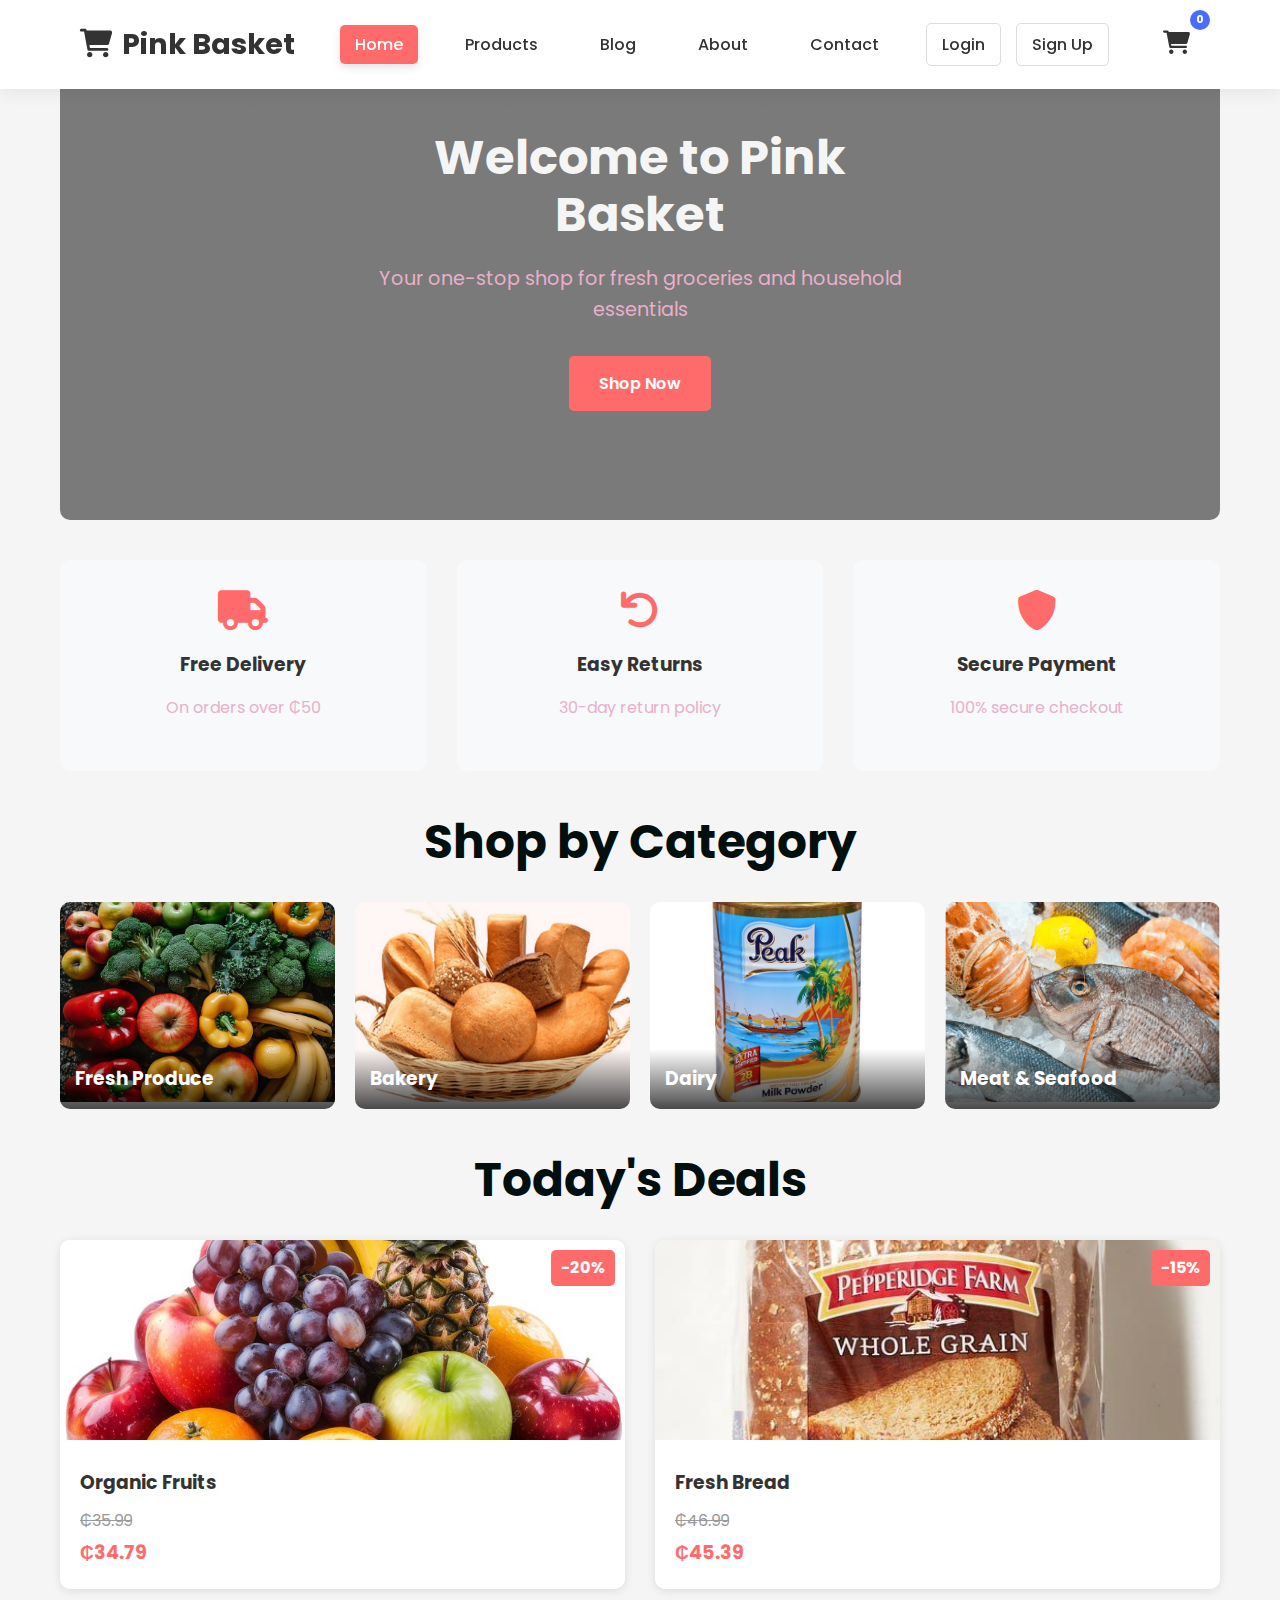
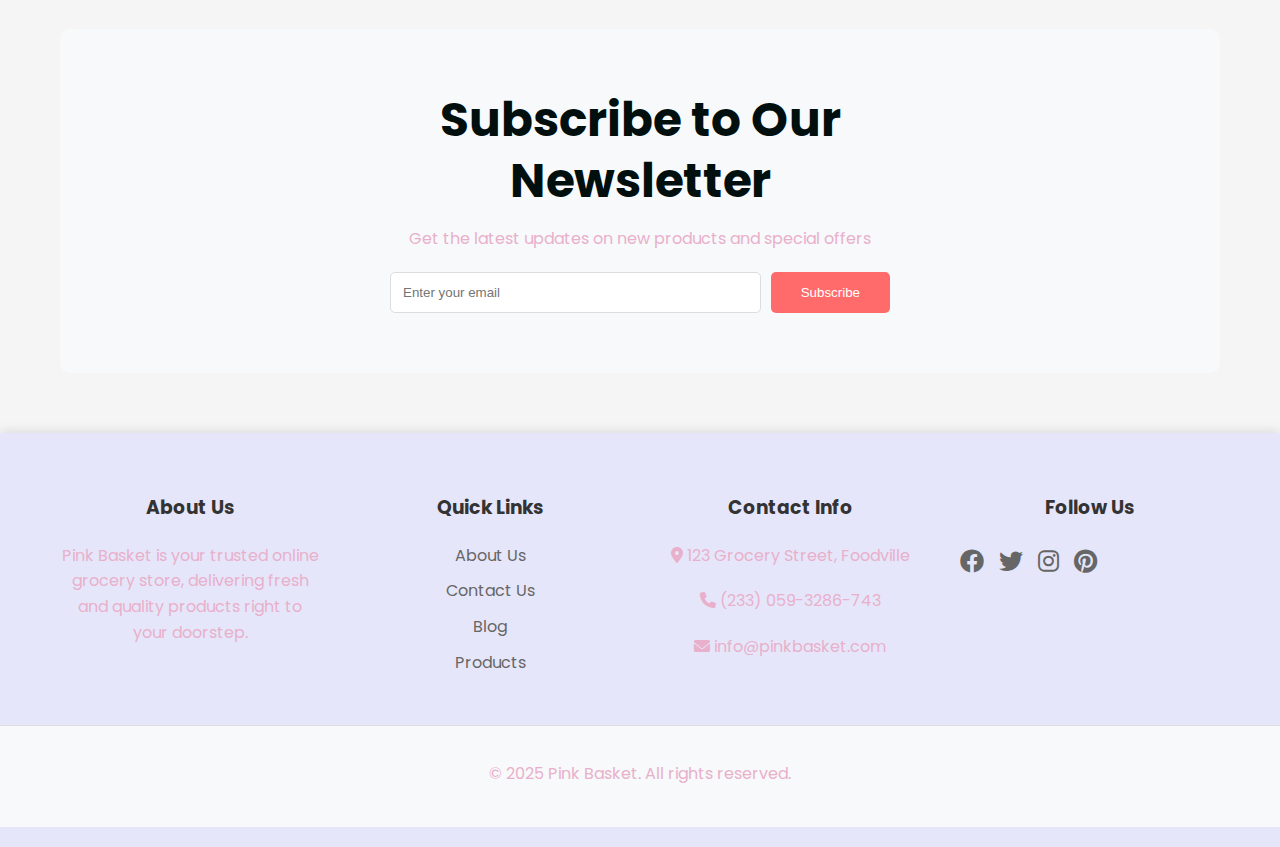
<file: grocery store/order-confirmation.html>
<!DOCTYPE html>
<html lang="en">
<head>
    <meta charset="UTF-8">
    <meta name="viewport" content="width=device-width, initial-scale=1.0">
    <title>Pink Basket - Order Confirmation</title>
    <link rel="stylesheet" href="https://cdnjs.cloudflare.com/ajax/libs/font-awesome/6.0.0-beta3/css/all.min.css">
    <link href="https://fonts.googleapis.com/css2?family=Poppins:wght@300;400;500;600;700&display=swap" rel="stylesheet">
    <link rel="stylesheet" href="style.css">
</head>
<body>
    <header class="header">
        <div class="logo">
            <i class="fas fa-shopping-cart"></i>
            <h3>Pink Basket</h3>
        </div>
        <nav class="navbar">
            <ul class="nav-links">
                <li><a href="index.html">Home</a></li>
                <li><a href="product.html">Products</a></li>
                <li><a href="blog.html">Blog</a></li>
                <li><a href="about.html">About</a></li>
                <li><a href="contact.html">Contact</a></li>
            </ul>
        </nav>
        <div class="cart-icon-container">
            <i class="fas fa-shopping-cart"></i>
            <span class="cart-count">0</span>
            <div class="cart-dropdown">
                <div class="cart-items">
                    <!-- Cart items will be dynamically added here -->
                </div>
                <div class="cart-summary">
                    <div class="cart-total">
                        <span>Total:</span>
                        <span class="total-amount">₵0.00</span>
                    </div>
                    <div class="cart-buttons">
                        <button class="cart-button view-cart">View Cart</button>
                        <button class="cart-button checkout">Checkout</button>
                    </div>
                </div>
            </div>
        </div>
    </header>

    <div class="breadcrumbs">
        <a href="index.html">Home</a> &gt; <span>Order Confirmation</span>
    </div>

    <main class="confirmation-page">
        <div class="confirmation-container">
            <div class="confirmation-header">
                <i class="fas fa-check-circle"></i>
                <h1>Order Confirmed!</h1>
                <p>Thank you for your purchase. Your order has been received.</p>
            </div>

            <div class="order-details">
                <h2>Order Details</h2>
                <div class="order-info">
                    <div class="info-group">
                        <span class="info-label">Order Number:</span>
                        <span class="info-value" id="order-number"></span>
                    </div>
                    <div class="info-group">
                        <span class="info-label">Order Date:</span>
                        <span class="info-value" id="order-date"></span>
                    </div>
                    <div class="info-group">
                        <span class="info-label">Payment Method:</span>
                        <span class="info-value" id="payment-method"></span>
                    </div>
                    <div class="info-group">
                        <span class="info-label">Total Amount:</span>
                        <span class="info-value" id="total-amount"></span>
                    </div>
                </div>
            </div>

            <div class="shipping-info">
                <h2>Shipping Information</h2>
                <div id="shipping-details">
                    <!-- Shipping details will be dynamically added here -->
                </div>
            </div>

            <div class="order-details">
                <h2>Order Items</h2>
                <div class="items-list" id="order-items">
                    <!-- Order items will be dynamically added here -->
                </div>
            </div>

            <div class="steps-container">
                <h2>Next Steps</h2>
                <div class="step">
                    <i class="fas fa-envelope"></i>
                    <h3>Order Confirmation Email</h3>
                    <p>You will receive an order confirmation email with all the details.</p>
                </div>
                <div class="step">
                    <i class="fas fa-truck"></i>
                    <h3>Order Processing</h3>
                    <p>We will process your order and prepare it for shipping.</p>
                </div>
                <div class="step">
                    <i class="fas fa-box"></i>
                    <h3>Delivery</h3>
                    <p>Your order will be delivered within 3-5 business days.</p>
                </div>
            </div>

            <div class="confirmation-actions">
                <a href="index.html" class="continue-shopping-btn">
                    <i class="fas fa-shopping-bag"></i>
                    Continue Shopping
                </a>
                <a href="track-order.html" class="track-order-btn">
                    <i class="fas fa-truck"></i>
                    Track Order
                </a>
            </div>
        </div>
    </main>

    <footer class="footer">
        <div class="footer-content">
            <div class="footer-section">
                <h3>About Us</h3>
                <p>Pink Basket is your trusted online grocery store, delivering fresh and quality products right to your doorstep.</p>
            </div>
            <div class="footer-section">
                <h3>Quick Links</h3>
                <ul>
                    <li><a href="about.html">About Us</a></li>
                    <li><a href="contact.html">Contact Us</a></li>
                    <li><a href="blog.html">Blog</a></li>
                    <li><a href="product.html">Products</a></li>
                </ul>
            </div>
            <div class="footer-section">
                <h3>Contact Info</h3>
                <p><i class="fas fa-map-marker-alt"></i> 123 Grocery Street, Foodville</p>
                <p><i class="fas fa-phone"></i> (233) 059-3286-743</p>
                <p><i class="fas fa-envelope"></i> info@pinkbasket.com</p>
            </div>
            <div class="footer-section">
                <h3>Follow Us</h3>
                <div class="social-links">
                    <a href="#"><i class="fab fa-facebook"></i></a>
                    <a href="#"><i class="fab fa-twitter"></i></a>
                    <a href="#"><i class="fab fa-instagram"></i></a>
                    <a href="#"><i class="fab fa-pinterest"></i></a>
                </div>
            </div>
        </div>
        <div class="footer-bottom">
            <p>© 2025 🛒 Pink Basket. All rights reserved.</p>
        </div>
    </footer>

    <script src="script.js"></script>
</body>
</html>
</file>
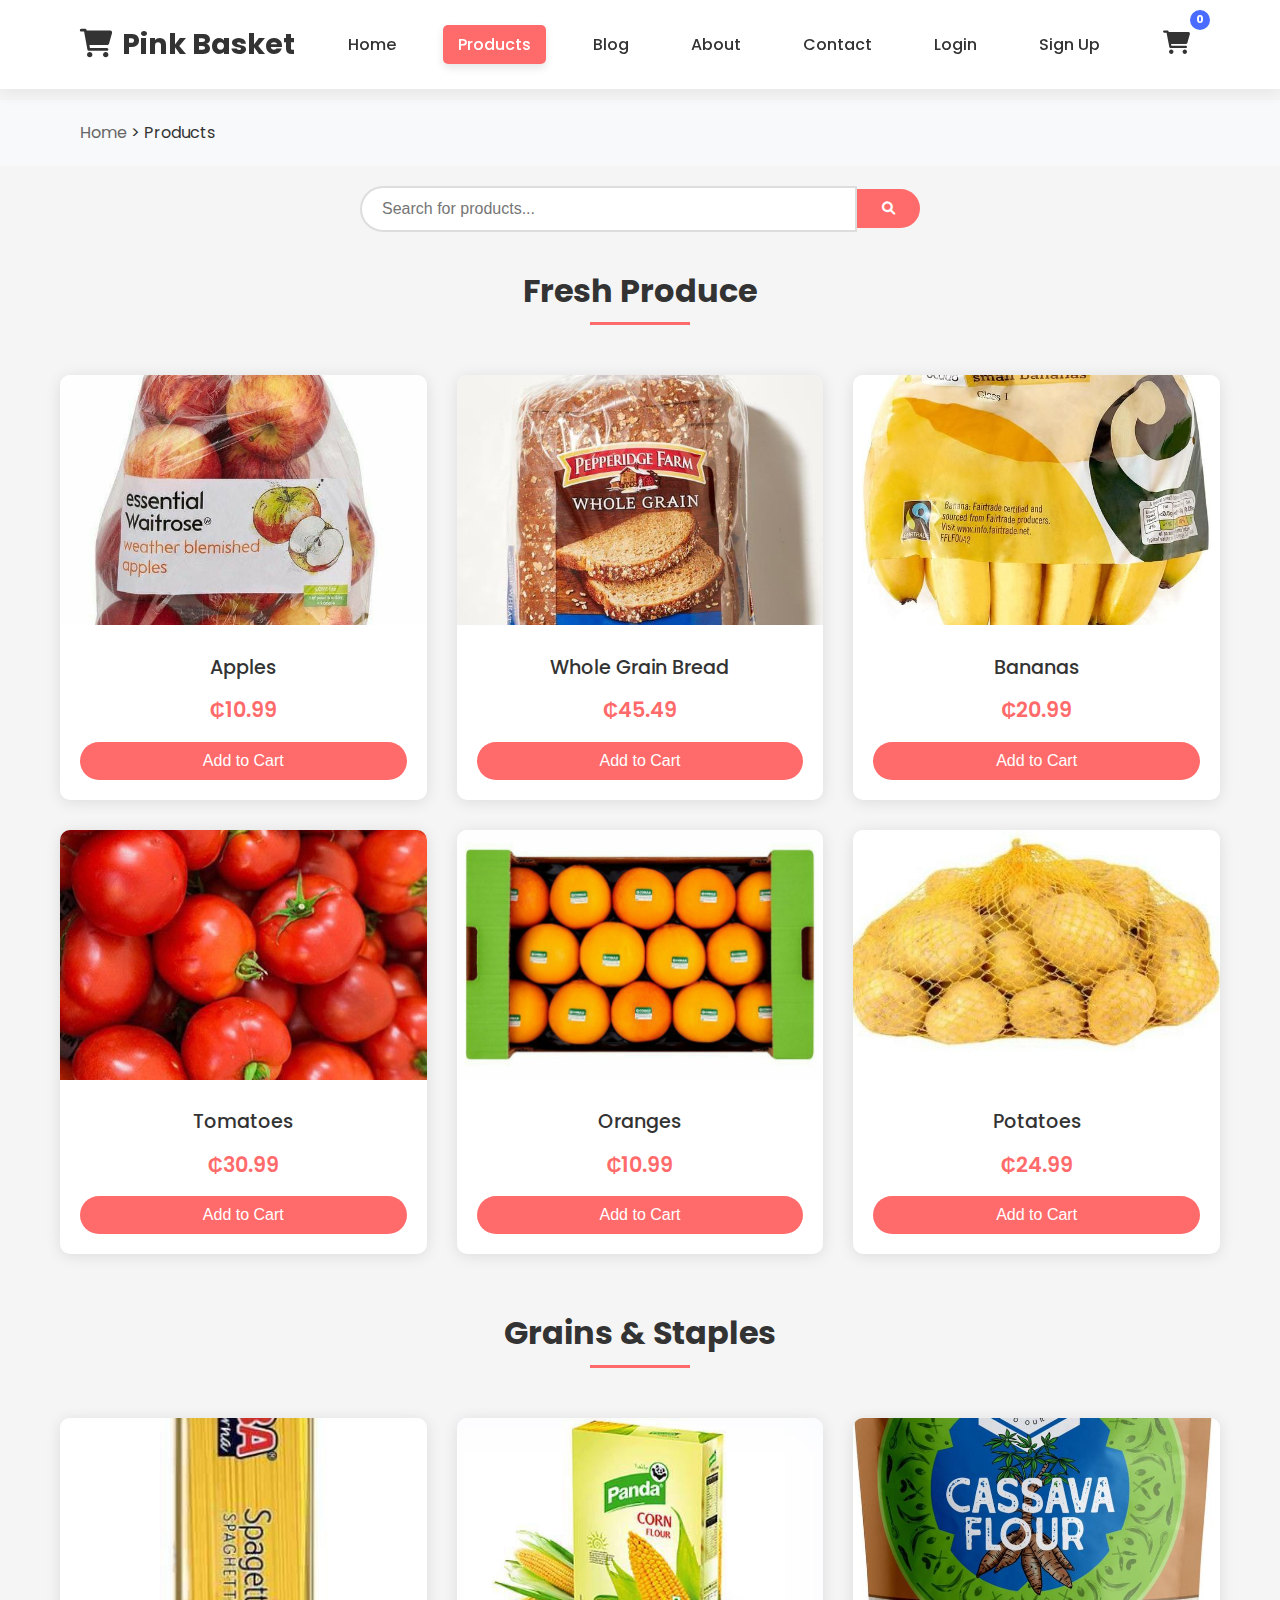
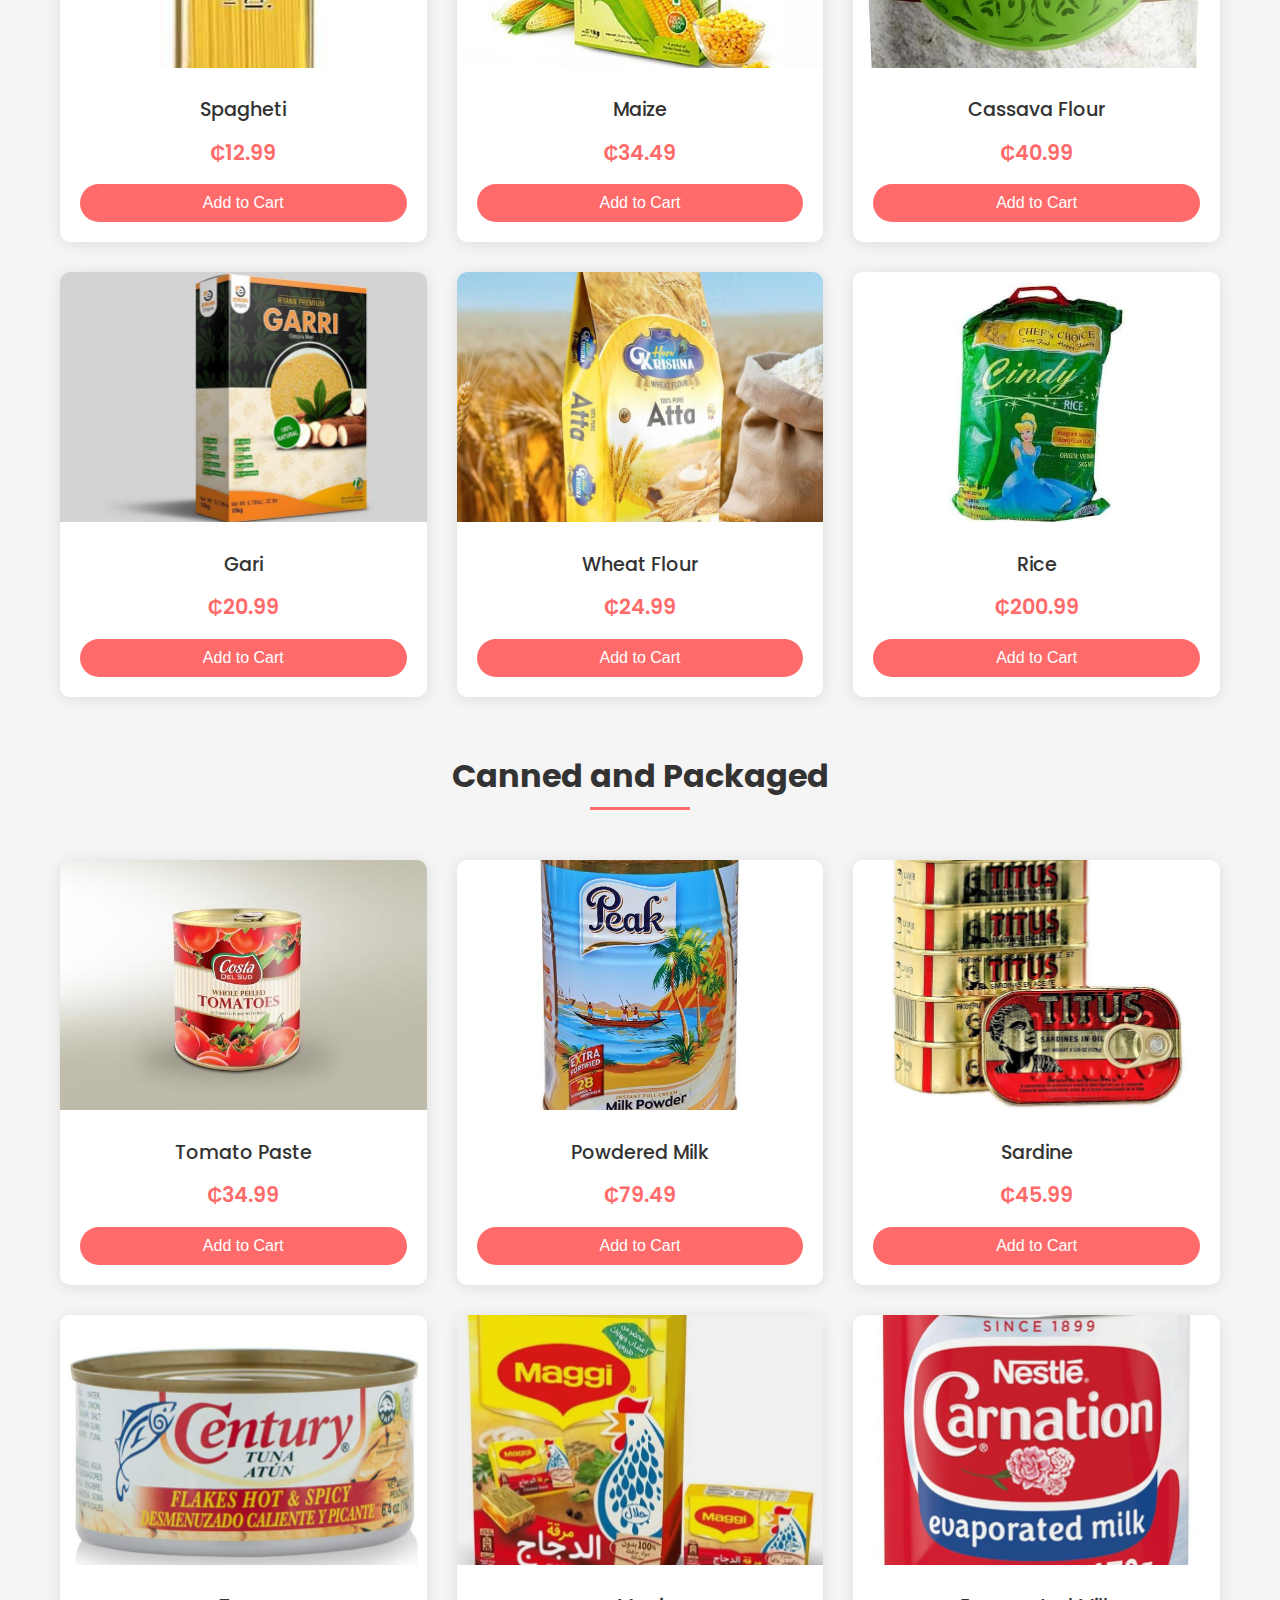
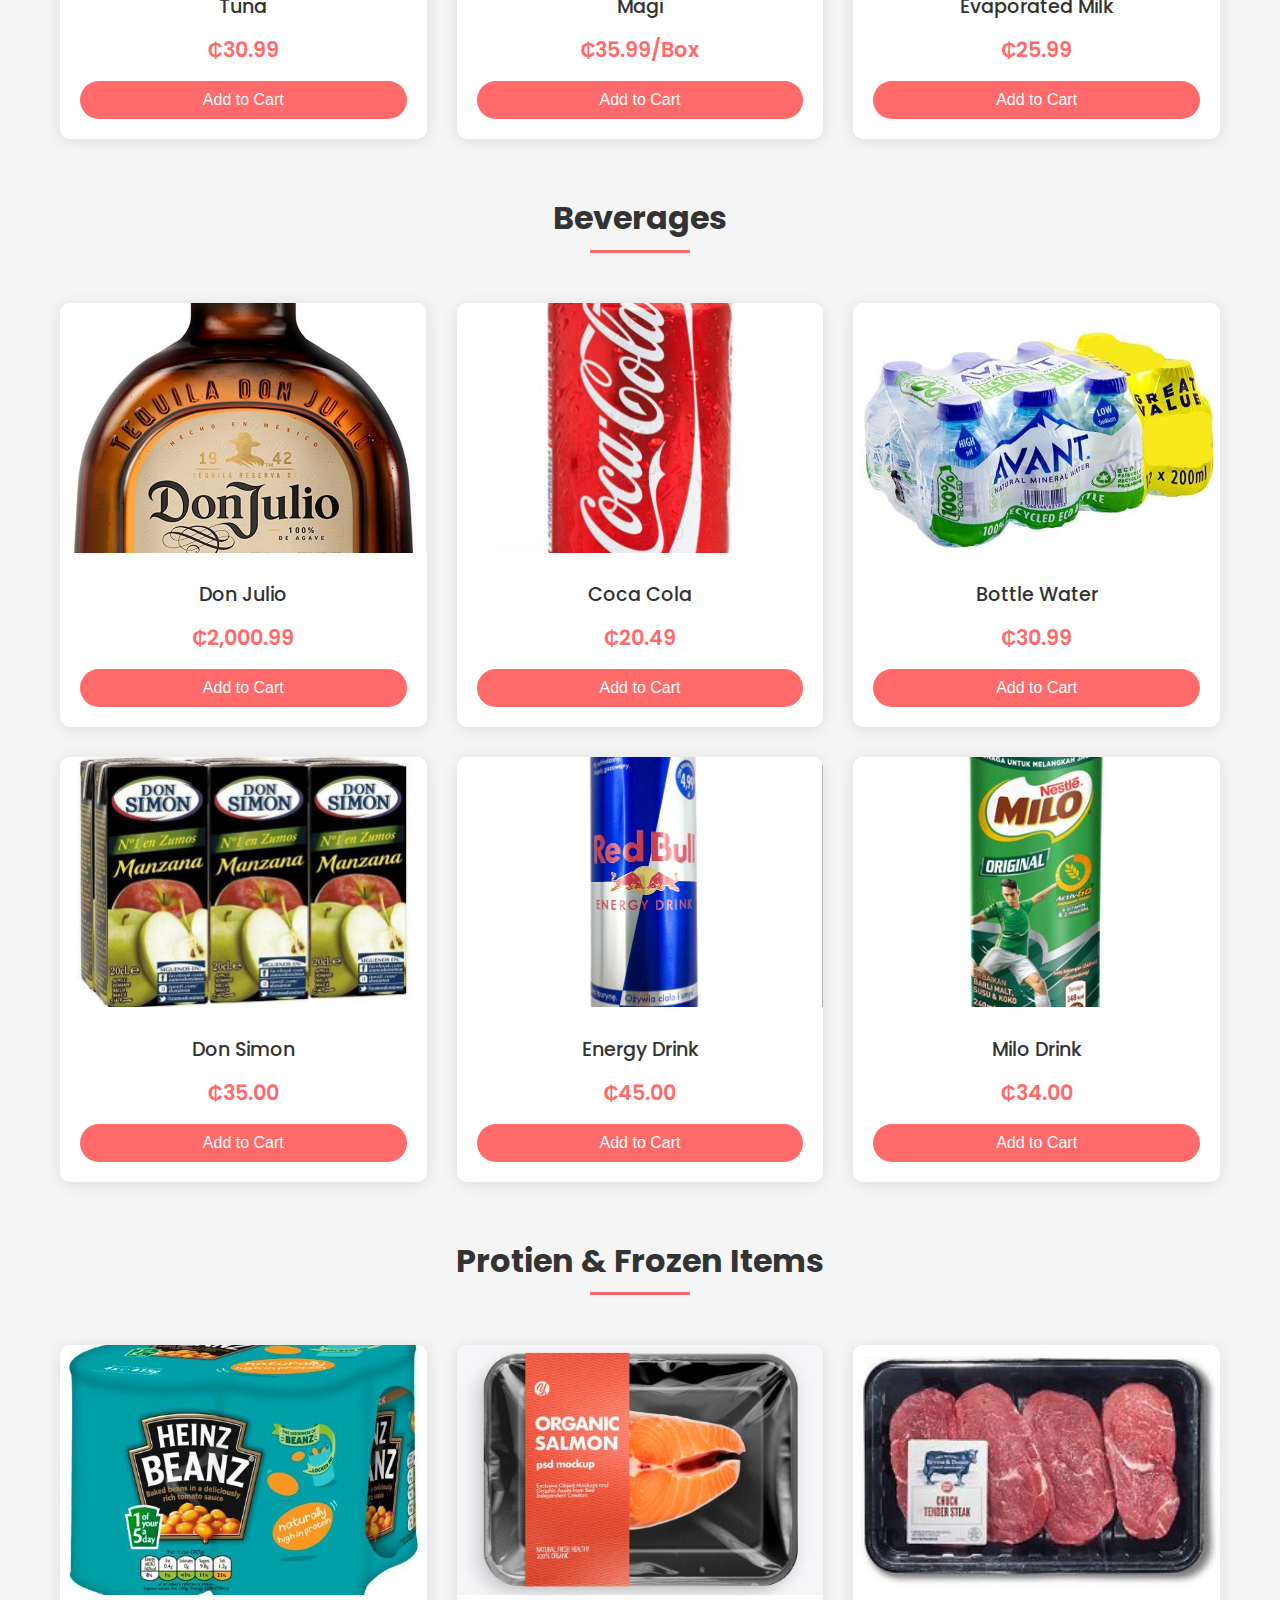
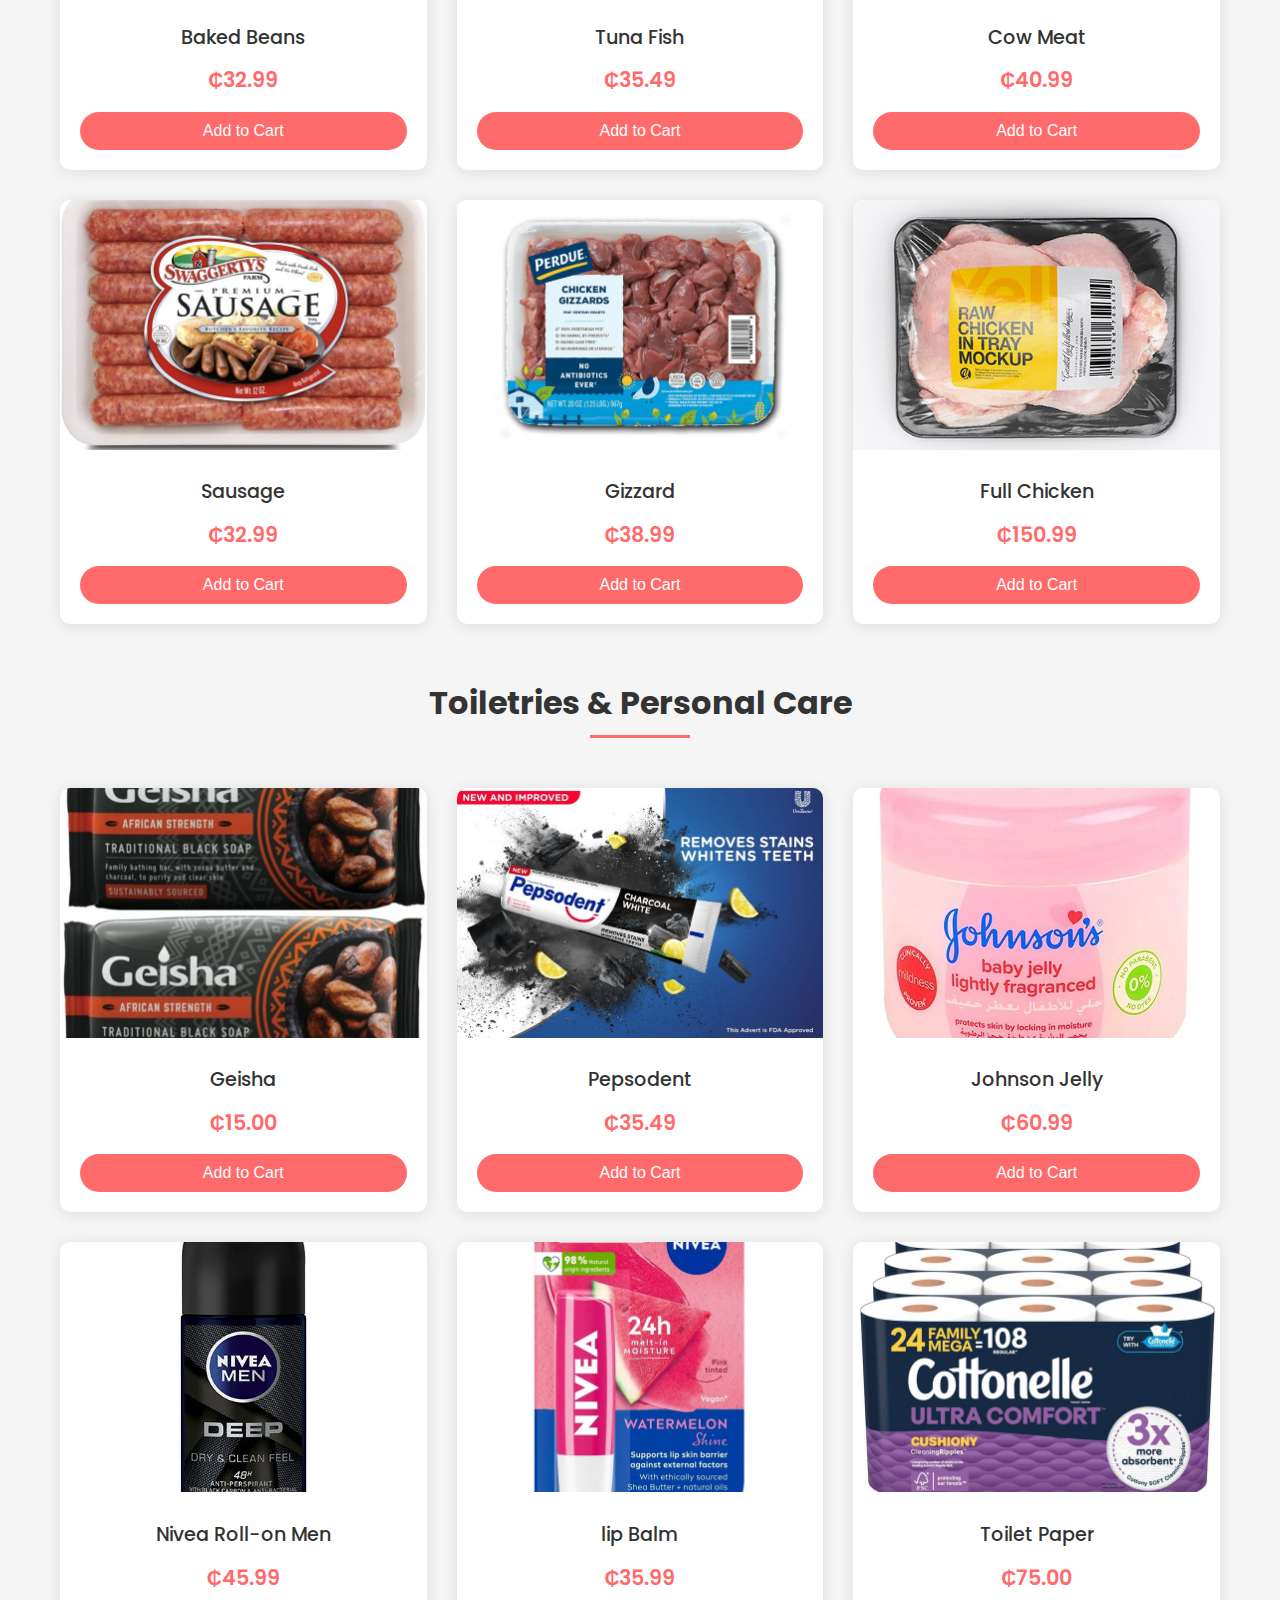
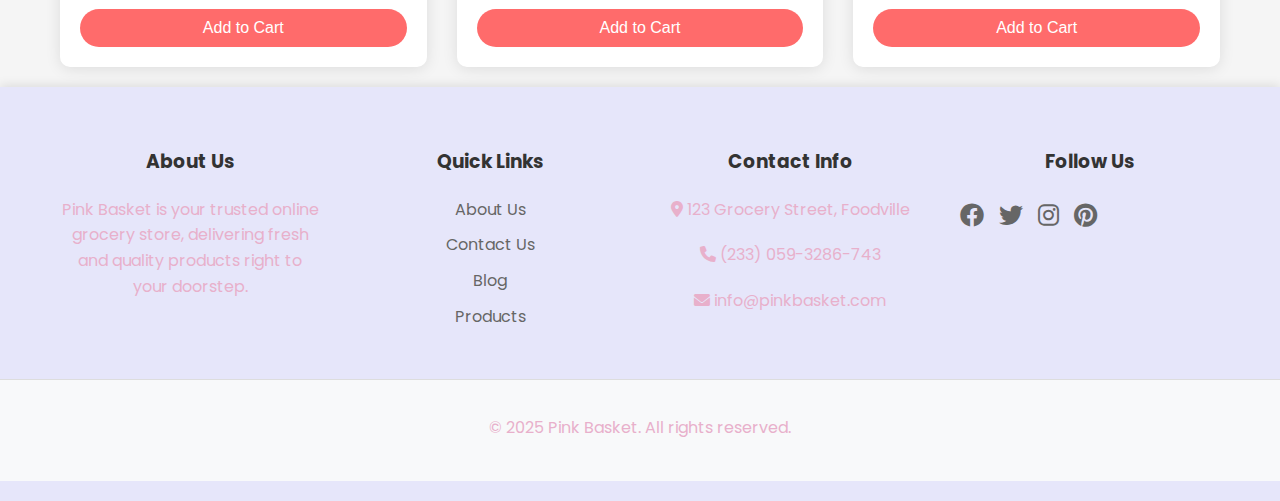
<file: grocery store/product.html>
<!DOCTYPE html>
<html lang="en">
<head>
    <meta charset="UTF-8">
    <meta name="viewport" content="width=device-width, initial-scale=1.0">
    <title>Pink Basket-Online Grocery Store</title>
    <link rel="stylesheet" href="https://cdnjs.cloudflare.com/ajax/libs/font-awesome/6.0.0-beta3/css/all.min.css">
    <link href="https://fonts.googleapis.com/css2?family=Poppins:wght@300;400;500;600;700&display=swap" rel="stylesheet">
    <link rel="stylesheet" href="style.css">
</head>
<body>
    <header class="header">
        <div class="logo">
            <i class="fas fa-shopping-cart"></i>
            <h3>Pink Basket</h3>
        </div>
        <nav class="navbar">
            <ul class="nav-links">
                <li><a href="index.html">Home</a></li>
                <li><a href="product.html" class="active">Products</a></li>
                <li><a href="blog.html">Blog</a></li>
                <li><a href="about.html">About</a></li>
                <li><a href="contact.html">Contact</a></li>
                <li><a href="login.html">Login</a></li>
                <li><a href="signup.html">Sign Up</a></li>
            </ul>
        </nav>
        <div class="cart-icon-container">
            <i class="fas fa-shopping-cart"></i>
            <span class="cart-count">0</span>
            <div class="cart-dropdown">
                <div class="cart-items">
                    
                </div>
                <div class="cart-summary">
                    <div class="cart-total">
                        <span>Total:</span>
                        <span class="total-amount">₵0.00</span>
                    </div>
                    <div class="cart-buttons">
                        <button class="cart-button view-cart">View Cart</button>
                        <button class="cart-button checkout">Checkout</button>
                    </div>
                </div>
            </div>
        </div>
    </header>

    <div class="breadcrumbs">
        <a href="index.html">Home</a> &gt; <span>Products</span>
    </div>

    <div class="search-container">
        <input type="text" id="product-search" placeholder="Search for products...">
        <button id="search-button"><i class="fas fa-search"></i></button>
    </div>
    
    <h1 class="category-title">Fresh Produce</h1>
    
    <div class="products-container">
         <!-- Product 1 -->
        <div class="product-card" data-id="apples">
            <img src="download (5).jpg" alt="Fresh Apples" class="product-image">
            <div class="product-info">
                <div class="product-name">Apples</div>
                <div class="product-price">₵10.99</div>
                <button class="buy-button">Add to Cart</button>
            </div>
        </div>
        
        <!-- Product 2 -->
        <div class="product-card" data-id="bread">
            <img src="Best Breads for Diabetes.jpg" alt="Whole Grain Bread" class="product-image">
            <div class="product-info">
                <div class="product-name">Whole Grain Bread</div>
                <div class="product-price">₵45.49</div>
                <button class="buy-button">Add to Cart</button>
            </div>
        </div>
        
        <!-- Product 3 -->
        <div class="product-card" data-id="bananas">
            <img src="Ocado Small Fairtrade Bananas _ Ocado.jpg" alt="Bananas" class="product-image">
            <div class="product-info">
                <div class="product-name">Bananas</div>
                <div class="product-price">₵20.99</div>
                <button class="buy-button">Add to Cart</button>
            </div>
        </div>
        
        <!-- Product 4 -->
        <div class="product-card" data-id="tomatoes">
            <img src="download (6) - Copy.jpg" alt="Tomatoes" class="product-image">
            <div class="product-info">
                <div class="product-name">Tomatoes</div>
                <div class="product-price">₵30.99</div>
                <button class="buy-button">Add to Cart</button>
            </div>
        </div>
        
        <!-- Product 5 -->
        <div class="product-card" data-id="oranges">
            <img src="download (8).jpg" alt="Oranges" class="product-image">
            <div class="product-info">
                <div class="product-name">Oranges</div>
                <div class="product-price">₵10.99</div>
                <button class="buy-button">Add to Cart</button>
            </div>
        </div>
        
        <!-- Product 6 -->
        <div class="product-card" data-id="potatoes">
            <img src="download (9).jpg" alt="Potatoes" class="product-image">
            <div class="product-info">
                <div class="product-name">Potatoes</div>
                <div class="product-price">₵24.99</div>
                <button class="buy-button">Add to Cart</button>
            </div>
        </div>
    </div>

    <h1 class="category-title">Grains & Staples</h1>
    
    <div class="products-container">
        <!-- Product 1 -->
        <div class="product-card" data-id="spaghetti">
            <img src="WhatsApp Image 2025-06-02 at 18.24.44_08e3b04d.jpg" alt="Spagheti" class="product-image">
            <div class="product-info">
                <div class="product-name">Spagheti</div>
                <div class="product-price">₵12.99</div>
                <button class="buy-button">Add to Cart</button>
            </div>
        </div>
        
        <!-- Product 2 -->
        <div class="product-card" data-id="maize">
            <img src="WhatsApp Image 2025-06-02 at 18.24.41_61745a6f.jpg" alt="Maize" class="product-image">
            <div class="product-info">
                <div class="product-name">Maize</div>
                <div class="product-price">₵34.49</div>
                <button class="buy-button">Add to Cart</button>
            </div>
        </div>
        
        <!-- Product 3 -->
        <div class="product-card" data-id="cassava-flour">
            <img src="WhatsApp Image 2025-06-02 at 18.24.44_afb382be.jpg" alt="Flour" class="product-image">
            <div class="product-info">
                <div class="product-name">Cassava Flour</div>
                <div class="product-price">₵40.99</div>
                <button class="buy-button">Add to Cart</button>
            </div>
        </div>
        
        <!-- Product 4 -->
        <div class="product-card" data-id="gari">
            <img src="WhatsApp Image 2025-06-02 at 18.24.43_7a5be8e8.jpg" alt="Gari" class="product-image">
            <div class="product-info">
                <div class="product-name">Gari</div>
                <div class="product-price">₵20.99</div>
                <button class="buy-button">Add to Cart</button>
            </div>
        </div>
        
        <!-- Product 5 -->
        <div class="product-card" data-id="wheat-flour">
            <img src="WhatsApp Image 2025-06-02 at 18.24.42_8638f7c2.jpg" alt="Flour" class="product-image">
            <div class="product-info">
                <div class="product-name">Wheat Flour</div>
                <div class="product-price">₵24.99</div>
                <button class="buy-button">Add to Cart</button>
            </div>
        </div>
        
        <!-- Product 6 -->
        <div class="product-card" data-id="rice">
            <img src="Cindy Rice 25 KG _ Buy Online At The Best Price In Ghana.jpg" alt="Rice" class="product-image">
            <div class="product-info">
                <div class="product-name">Rice</div>
                <div class="product-price">₵200.99</div>
                <button class="buy-button">Add to Cart</button>
            </div>
        </div>
    </div>

    <h1 class="category-title">Canned and Packaged</h1>
    
    <div class="products-container">
        <!-- Product 1 -->
        <div class="product-card" data-id="tomato-paste">
            <img src="WhatsApp Image 2025-06-02 at 18.24.45_e6732c0d.jpg" alt="Tomato Paste" class="product-image">
            <div class="product-info">
                 <div class="product-name"> Tomato Paste</div>
                <div class="product-price">₵34.99</div>
                <button class="buy-button">Add to Cart</button>
            </div>
        </div>
        
        <!-- Product 2 -->
        <div class="product-card" data-id="powdered-milk">
            <img src="download (4).jpg" alt="Powdered Milk" class="product-image">
            <div class="product-info">
                <div class="product-name">Powdered Milk</div>
                <div class="product-price">₵79.49</div>
                <button class="buy-button">Add to Cart</button>
            </div>
        </div>
        
        <!-- Product 3 -->
        <div class="product-card" data-id="sardine">
            <img src="Titus Sardines - Pack of 6.jpg" alt="Sardine" class="product-image">
            <div class="product-info">
                <div class="product-name">Sardine</div>
                <div class="product-price">₵45.99</div>
                <button class="buy-button">Add to Cart</button>
            </div>
        </div>
        
        <!-- Product 4 -->
        <div class="product-card" data-id="tuna">
            <img src="Century Tuna Hot and Spicy, 4_9 Ounce (Pack of 12).jpg" alt="Tuna" class="product-image">
            <div class="product-info">
                <div class="product-name">Tuna</div>
                <div class="product-price">₵30.99</div>
                <button class="buy-button">Add to Cart</button>
            </div>
        </div>
        
        <!-- Product 5 -->
        <div class="product-card" data-id="magi">
            <img src="Maggi chicken stock Halal 24 pcs full pack from Jordan ماجي مرقة دجاج حلال _ eBay.jpg" alt="Magi" class="product-image">
            <div class="product-info">
                <div class="product-name">Magi</div>
                <div class="product-price">₵35.99/Box</div>
                <button class="buy-button">Add to Cart</button>
            </div>
        </div>
        
        <!-- Product 6 -->
        <div class="product-card" data-id="evaporated-milk">
            <img src="Carnation Evaporated Milk 170g (Pack of 12).jpg" alt="Evaporated Milk" class="product-image">
            <div class="product-info">
                <div class="product-name">Evaporated Milk</div>
                <div class="product-price">₵25.99</div>
                <button class="buy-button">Add to Cart</button>
            </div>
        </div>
    </div>

    <h1 class="category-title">Beverages</h1>
    
    <div class="products-container">
        <!-- Product 1 -->
        <div class="product-card" data-id="don-julio">
            <img src="Don Julio Reposado Mexican Tequila.jpg" alt="Don Julio" class="product-image">
            <div class="product-info">
                <div class="product-name">Don Julio</div>
                <div class="product-price">₵2,000.99</div>
                <button class="buy-button">Add to Cart</button>
            </div>
        </div>
        
        <!-- Product 2 -->
        <div class="product-card" data-id="coca-cola">
            <img src="Drinking Coke and Pepsi leads to larger testicles, more testosterone_ study.jpg" alt="Coca Cola" class="product-image">
            <div class="product-info">
                <div class="product-name">Coca Cola</div>
                <div class="product-price">₵20.49</div>
                <button class="buy-button">Add to Cart</button>
            </div>
        </div>
        
        <!-- Product 3 -->
        <div class="product-card" data-id="water">
            <img src="DhaAvant Mineral Still Water 12x200ml MAS.jpg" alt="Water" class="product-image">
            <div class="product-info">
                <div class="product-name">Bottle Water</div>
                <div class="product-price">₵30.99</div>
                <button class="buy-button">Add to Cart</button>
            </div>
        </div>
        
        <!-- Product 4 -->
        <div class="product-card" data-id="don-simon">
            <img src="Don Simon Saft Apfel Tetra Brik 200 ml (6 Stk_).jpg" alt="Don Simon" class="product-image">
            <div class="product-info">
                <div class="product-name">Don Simon</div>
                <div class="product-price">₵35.00</div>
                <button class="buy-button">Add to Cart</button>
            </div>
        </div>
        
        <!-- Product 5 -->
        <div class="product-card" data-id="energy-drink">
            <img src="💙🖤🤍.jpg" alt="Energy Drink" class="product-image">
            <div class="product-info">
                <div class="product-name">Energy Drink</div>
                <div class="product-price">₵45.00</div>
                <button class="buy-button">Add to Cart</button>
            </div>
        </div>
        
        <!-- Product 6 -->
        <div class="product-card" data-id="milo">
            <img src="download (10).jpg" alt="Milo Drink" class="product-image">
            <div class="product-info">
                <div class="product-name">Milo Drink</div>
                <div class="product-price">₵34.00</div>
                <button class="buy-button">Add to Cart</button>
            </div>
        </div>
    </div>

    <h1 class="category-title">Protien & Frozen Items</h1>
    
    <div class="products-container">
        <!-- Product 1 -->
        <div class="product-card" data-id="baked-beans">
            <img src="download (11).jpg" alt="Baked Beans" class="product-image">
            <div class="product-info">
                <div class="product-name">Baked Beans</div>
                <div class="product-price">₵32.99</div>
                <button class="buy-button">Add to Cart</button>
            </div>
        </div>
        
        <!-- Product 2 -->
        <div class="product-card" data-id="tuna-fish">
            <img src="Tray w_ Fish Mockup.jpg" alt="Fish" class="product-image">
            <div class="product-info">
                <div class="product-name"> Tuna Fish</div>
                <div class="product-price">₵35.49</div>
                <button class="buy-button">Add to Cart</button>
            </div>
        </div>
        
        <!-- Product 3 -->
        <div class="product-card" data-id="cow-meat">
            <img src="Beef _ Target.jpg" alt="Cow Meat" class="product-image">
            <div class="product-info">
                <div class="product-name">Cow Meat</div>
                <div class="product-price">₵40.99</div>
                <button class="buy-button">Add to Cart</button>
            </div>
        </div>
        
        <!-- Product 4 -->
        <div class="product-card" data-id="sausage">
            <img src="14 Premium Sausage Links Mild 12oz.jpg" alt="Sausage" class="product-image">
            <div class="product-info">
                <div class="product-name">Sausage</div>
                <div class="product-price">₵32.99</div>
                <button class="buy-button">Add to Cart</button>
            </div>
        </div>
        
        <!-- Product 5 -->
        <div class="product-card" data-id="gizzard">
            <img src="Perdue Fresh Chicken Gizzards.jpg" alt="Gizzard" class="product-image">
            <div class="product-info">
                <div class="product-name">Gizzard</div>
                <div class="product-price">₵38.99</div>
                <button class="buy-button">Add to Cart</button>
            </div>
        </div>
        
        <!-- Product 6 -->
        <div class="product-card" data-id="full-chicken">
            <img src="Tray With Raw Chicken Mockup - Top View.jpg" alt="Full Chicken" class="product-image">
            <div class="product-info">
                <div class="product-name">Full Chicken</div>
                <div class="product-price">₵150.99</div>
                <button class="buy-button">Add to Cart</button>
            </div>
        </div>
    </div>

    <h1 class="category-title">Toiletries & Personal Care</h1>
    
    <div class="products-container">
        <!-- Product 1 -->
        <div class="product-card" data-id="geisha">
            <img src="https___punpple_com_shop_geisha-african-strength-traditional-black-soap-225g-2_  Geisha African Strength Traditional Black Soap 225g _2.jpg" alt="Geisha" class="product-image">
            <div class="product-info">
                <div class="product-name">Geisha</div>
                <div class="product-price">₵15.00</div>
                <button class="buy-button">Add to Cart</button>
            </div>
        </div>
        
        <!-- Product 2 -->
        <div class="product-card" data-id="pepsodent">
            <img src="Pepsodent Charcoal Relaunched with Additional Benefits.jpg" alt="Pepsodent"class="product-image">
            <div class="product-info">
                <div class="product-name"> Pepsodent</div>
                <div class="product-price">₵35.49</div>
                <button class="buy-button">Add to Cart</button>
            </div>
        </div>
        
        <!-- Product 3 -->
        <div class="product-card" data-id="johnson-jelly">
            <img src="Baby Jelly Lightly Fragranced 250ML.jpg" alt="Johnson Jelly" class="product-image">
            <div class="product-info">
                <div class="product-name">Johnson Jelly</div>
                <div class="product-price">₵60.99</div>
                <button class="buy-button">Add to Cart</button>
            </div>
        </div>
        
        <!-- Product 4 -->
        <div class="product-card" data-id="nivea-rollon">
            <img src="NIVEA Men Deep Antiperspirant Roll-On Review.jpg" alt="Roll-on" class="product-image">
            <div class="product-info">
                <div class="product-name">Nivea Roll-on Men</div>
                <div class="product-price">₵45.99</div>
                <button class="buy-button">Add to Cart</button>
            </div>
        </div>
        
        <!-- Product 5 -->
        <div class="product-card" data-id="lip-balm">
            <img src="Nivea Watermelon Shine Caring Lip Balm 4_8g.jpg" alt="Lip balm" class="product-image">
            <div class="product-info">
                <div class="product-name">lip Balm</div>
                <div class="product-price">₵35.99</div>
                <button class="buy-button">Add to Cart</button>
            </div>
        </div>
        
        <!-- Product 6 -->
        <div class="product-card" data-id="toilet-paper">
            <img src="Cottonelle Ultra Comfort Toilet Paper with Cushiony CleaningRipples Texture, Strong Bath Tissue, 24 Family Mega Rolls (24 Family Mega Rolls = 108 Regular Rolls) (4 Packs of 6), 296 Sheets per Roll.jpg" alt="Toilet Paper" class="product-image">
            <div class="product-info">
                <div class="product-name">Toilet Paper</div>
                <div class="product-price">₵75.00</div>
                <button class="buy-button">Add to Cart</button>
            </div>
        </div>
    </div>

    <footer class="footer">
        <div class="footer-content">
            <div class="footer-section">
                <h3>About Us</h3>
                <p>Pink Basket is your trusted online grocery store, delivering fresh and quality products right to your doorstep.</p>
            </div>
            <div class="footer-section">
                <h3>Quick Links</h3>
                <ul>
                    <li><a href="about.html">About Us</a></li>
                    <li><a href="contact.html">Contact Us</a></li>
                    <li><a href="blog.html">Blog</a></li>
                    <li><a href="product.html">Products</a></li>
                </ul>
            </div>
            <div class="footer-section">
                <h3>Contact Info</h3>
                <p><i class="fas fa-map-marker-alt"></i> 123 Grocery Street, Foodville</p>
                <p><i class="fas fa-phone"></i> (233) 059-3286-743</p>
                <p><i class="fas fa-envelope"></i> info@pinkbasket.com</p>
            </div>
            <div class="footer-section">
                <h3>Follow Us</h3>
                <div class="social-links">
                    <a href="#"><i class="fab fa-facebook"></i></a>
                    <a href="#"><i class="fab fa-twitter"></i></a>
                    <a href="#"><i class="fab fa-instagram"></i></a>
                    <a href="#"><i class="fab fa-pinterest"></i></a>
                </div>
            </div>
        </div>
        <div class="footer-bottom">
            <p>© 2025 Pink Basket. All rights reserved.</p>
        </div>
    </footer>

    <script src="script.js"></script>
</body>
</html>
</file>
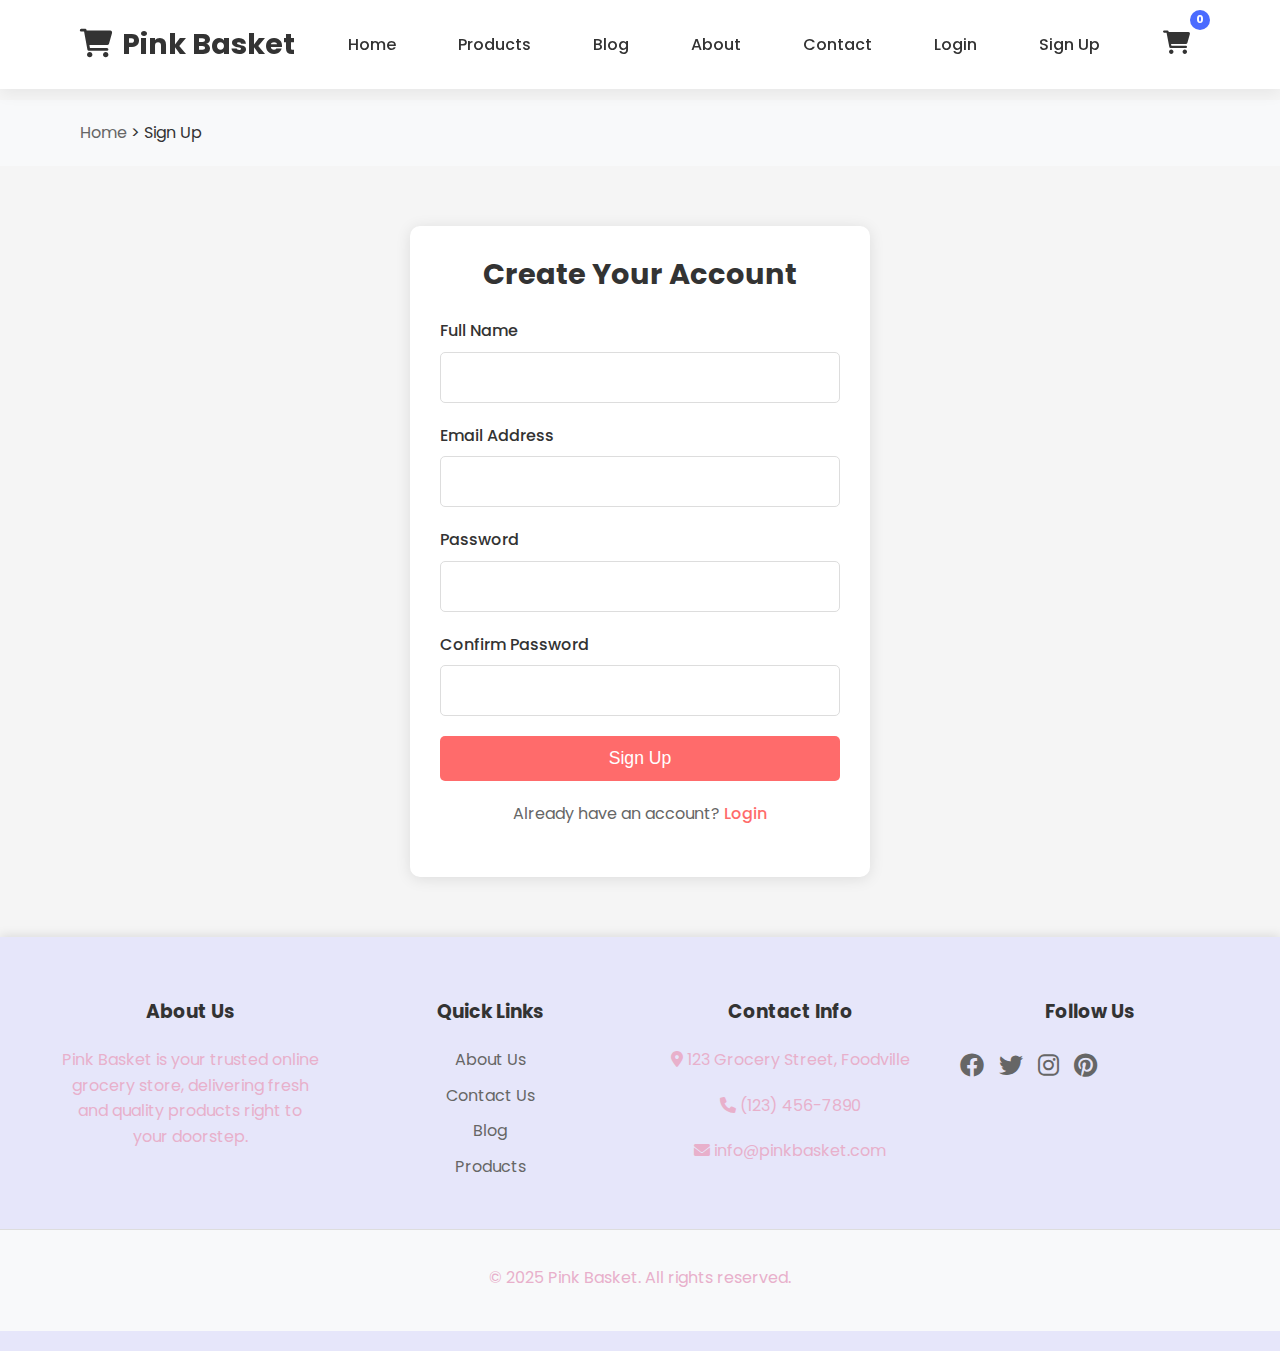
<file: grocery store/signup.html>
<!DOCTYPE html>
<html lang="en">
<head>
    <meta charset="UTF-8">
    <meta name="viewport" content="width=device-width, initial-scale=1.0">
    <title>Pink Basket - Sign Up</title>
    <link rel="stylesheet" href="https://cdnjs.cloudflare.com/ajax/libs/font-awesome/6.0.0-beta3/css/all.min.css">
    <link href="https://fonts.googleapis.com/css2?family=Poppins:wght@300;400;500;600;700&display=swap" rel="stylesheet">
    <link rel="stylesheet" href="style.css">
</head>
<body>
    <header class="header">
        <div class="logo">
            <i class="fas fa-shopping-cart"></i>
            <h3>Pink Basket</h3>
        </div>
        <nav class="navbar">
            <ul class="nav-links">
                <li><a href="index.html">Home</a></li>
                <li><a href="product.html">Products</a></li>
                <li><a href="blog.html">Blog</a></li>
                <li><a href="about.html">About</a></li>
                <li><a href="contact.html">Contact</a></li>
            </ul>
        </nav>
        <div class="cart-icon-container">
            <i class="fas fa-shopping-cart"></i>
            <span class="cart-count">0</span>
            <div class="cart-dropdown">
                <div class="cart-items">
                    <!-- Cart items will be dynamically added here -->
                </div>
                <div class="cart-summary">
                    <div class="cart-total">
                        <span>Total:</span>
                        <span class="total-amount">$0.00</span>
                    </div>
                    <div class="cart-buttons">
                        <button class="cart-button view-cart">View Cart</button>
                        <button class="cart-button checkout">Checkout</button>
                    </div>
                </div>
            </div>
        </div>
    </header>

    <div class="breadcrumbs">
        <a href="index.html">Home</a> &gt; <span>Sign Up</span>
    </div>

    <main class="auth-page">
        <div class="auth-container">
            <h2>Create Your Account</h2>
            <form id="signup-form">
                <div class="form-group">
                    <label for="signup-name">Full Name</label>
                    <input type="text" id="signup-name" name="name" required>
                </div>
                <div class="form-group">
                    <label for="signup-email">Email Address</label>
                    <input type="email" id="signup-email" name="email" required>
                </div>
                <div class="form-group">
                    <label for="signup-password">Password</label>
                    <input type="password" id="signup-password" name="password" required>
                </div>
                 <div class="form-group">
                    <label for="signup-confirm-password">Confirm Password</label>
                    <input type="password" id="signup-confirm-password" name="confirm-password" required>
                </div>
                <button type="submit" class="auth-button">Sign Up</button>
            </form>
            <p class="auth-link">Already have an account? <a href="login.html">Login</a></p>
        </div>
    </main>

    <footer class="footer">
        <div class="footer-content">
            <div class="footer-section">
                <h3>About Us</h3>
                <p>Pink Basket is your trusted online grocery store, delivering fresh and quality products right to your doorstep.</p>
            </div>
            <div class="footer-section">
                <h3>Quick Links</h3>
                <ul>
                    <li><a href="about.html">About Us</a></li>
                    <li><a href="contact.html">Contact Us</a></li>
                    <li><a href="blog.html">Blog</a></li>
                    <li><a href="product.html">Products</a></li>
                </ul>
            </div>
            <div class="footer-section">
                <h3>Contact Info</h3>
                <p><i class="fas fa-map-marker-alt"></i> 123 Grocery Street, Foodville</p>
                <p><i class="fas fa-phone"></i> (123) 456-7890</p>
                <p><i class="fas fa-envelope"></i> info@pinkbasket.com</p>
            </div>
            <div class="footer-section">
                <h3>Follow Us</h3>
                <div class="social-links">
                    <a href="#"><i class="fab fa-facebook"></i></a>
                    <a href="#"><i class="fab fa-twitter"></i></a>
                    <a href="#"><i class="fab fa-instagram"></i></a>
                    <a href="#"><i class="fab fa-pinterest"></i></a>
                </div>
            </div>
        </div>
        <div class="footer-bottom">
            <p>© 2025 Pink Basket. All rights reserved.</p>
        </div>
    </footer>

     <script src="script.js"></script>
</body>
</html>
</file>
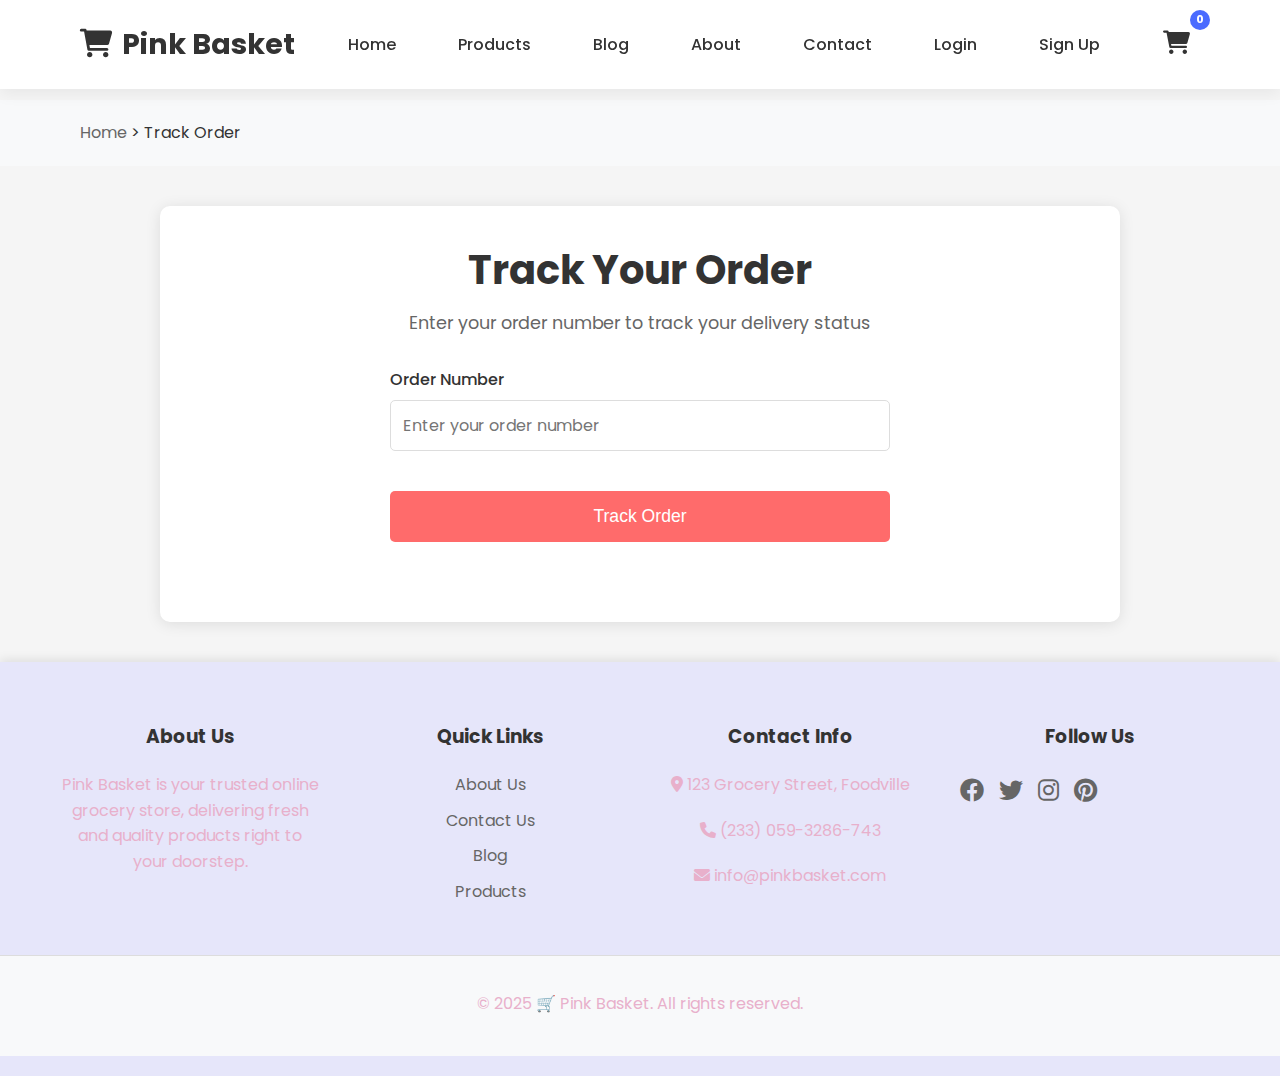
<file: grocery store/track-order.html>
<!DOCTYPE html>
<html lang="en">
<head>
    <meta charset="UTF-8">
    <meta name="viewport" content="width=device-width, initial-scale=1.0">
    <title>Pink Basket - Track Order</title>
    <link rel="stylesheet" href="https://cdnjs.cloudflare.com/ajax/libs/font-awesome/6.0.0-beta3/css/all.min.css">
    <link href="https://fonts.googleapis.com/css2?family=Poppins:wght@300;400;500;600;700&display=swap" rel="stylesheet">
    <link rel="stylesheet" href="style.css">
</head>
<body>
    <header class="header">
        <div class="logo">
            <i class="fas fa-shopping-cart"></i>
            <h3>Pink Basket</h3>
        </div>
        <nav class="navbar">
            <ul class="nav-links">
                <li><a href="index.html">Home</a></li>
                <li><a href="product.html">Products</a></li>
                <li><a href="blog.html">Blog</a></li>
                <li><a href="about.html">About</a></li>
                <li><a href="contact.html">Contact</a></li>
            </ul>
        </nav>
        <div class="cart-icon-container">
            <i class="fas fa-shopping-cart"></i>
            <span class="cart-count">0</span>
            <div class="cart-dropdown">
                <div class="cart-items">
                    <!-- Cart items will be dynamically added here -->
                </div>
                <div class="cart-summary">
                    <div class="cart-total">
                        <span>Total:</span>
                        <span class="total-amount">₵0.00</span>
                    </div>
                    <div class="cart-buttons">
                        <button class="cart-button view-cart">View Cart</button>
                        <button class="cart-button checkout">Checkout</button>
                    </div>
                </div>
            </div>
        </div>
    </header>

    <div class="breadcrumbs">
        <a href="index.html">Home</a> &gt; <span>Track Order</span>
    </div>

    <main class="track-order-page">
        <div class="track-order-container">
            <h1>Track Your Order</h1>
            <p class="track-order-description">Enter your order number to track your delivery status</p>

            <div class="track-order-form">
                <div class="form-group">
                    <label for="order-number">Order Number</label>
                    <input type="text" id="order-number" placeholder="Enter your order number" required>
                </div>
                <button class="track-button" id="track-button">Track Order</button>
            </div>

            <div class="order-status-container" id="order-status" style="display: none;">
                <div class="order-info">
                    <div class="info-group">
                        <span class="info-label">Order Number:</span>
                        <span class="info-value" id="display-order-number"></span>
                    </div>
                    <div class="info-group">
                        <span class="info-label">Order Date:</span>
                        <span class="info-value" id="display-order-date"></span>
                    </div>
                    <div class="info-group">
                        <span class="info-label">Estimated Delivery:</span>
                        <span class="info-value" id="estimated-delivery"></span>
                    </div>
                </div>

                <div class="tracking-progress">
                    <div class="progress-steps">
                        <div class="step completed" id="step-ordered">
                            <div class="step-icon">
                                <i class="fas fa-shopping-cart"></i>
                            </div>
                            <div class="step-label">Order Placed</div>
                        </div>
                        <div class="step" id="step-confirmed">
                            <div class="step-icon">
                                <i class="fas fa-check"></i>
                            </div>
                            <div class="step-label">Order Confirmed</div>
                        </div>
                        <div class="step" id="step-processing">
                            <div class="step-icon">
                                <i class="fas fa-box"></i>
                            </div>
                            <div class="step-label">Processing</div>
                        </div>
                        <div class="step" id="step-shipped">
                            <div class="step-icon">
                                <i class="fas fa-truck"></i>
                            </div>
                            <div class="step-label">Shipped</div>
                        </div>
                        <div class="step" id="step-delivered">
                            <div class="step-icon">
                                <i class="fas fa-home"></i>
                            </div>
                            <div class="step-label">Delivered</div>
                        </div>
                    </div>
                    <div class="progress-bar">
                        <div class="progress-fill" id="progress-fill"></div>
                    </div>
                </div>

                <div class="order-details">
                    <h2>Order Details</h2>
                    <div class="items-list" id="track-order-items">
                        <!-- Order items will be dynamically added here -->
                    </div>
                </div>

                <div class="delivery-info">
                    <h2>Delivery Information</h2>
                    <div id="delivery-details">
                        <!-- Delivery details will be dynamically added here -->
                    </div>
                </div>
            </div>

            <div class="no-order-found" id="no-order-found" style="display: none;">
                <i class="fas fa-search"></i>
                <h2>Order Not Found</h2>
                <p>We couldn't find an order with that number. Please check your order number and try again.</p>
            </div>
        </div>
    </main>

    <footer class="footer">
        <div class="footer-content">
            <div class="footer-section">
                <h3>About Us</h3>
                <p>Pink Basket is your trusted online grocery store, delivering fresh and quality products right to your doorstep.</p>
            </div>
            <div class="footer-section">
                <h3>Quick Links</h3>
                <ul>
                    <li><a href="about.html">About Us</a></li>
                    <li><a href="contact.html">Contact Us</a></li>
                    <li><a href="blog.html">Blog</a></li>
                    <li><a href="product.html">Products</a></li>
                </ul>
            </div>
            <div class="footer-section">
                <h3>Contact Info</h3>
                <p><i class="fas fa-map-marker-alt"></i> 123 Grocery Street, Foodville</p>
                <p><i class="fas fa-phone"></i> (233) 059-3286-743</p>
                <p><i class="fas fa-envelope"></i> info@pinkbasket.com</p>
            </div>
            <div class="footer-section">
                <h3>Follow Us</h3>
                <div class="social-links">
                    <a href="#"><i class="fab fa-facebook"></i></a>
                    <a href="#"><i class="fab fa-twitter"></i></a>
                    <a href="#"><i class="fab fa-instagram"></i></a>
                    <a href="#"><i class="fab fa-pinterest"></i></a>
                </div>
            </div>
        </div>
        <div class="footer-bottom">
            <p>© 2025 🛒 Pink Basket. All rights reserved.</p>
        </div>
    </footer>

    <script src="script.js"></script>
</body>
</html>
</file>
<file: grocery store/style.css>
h1{
    font-size: 50px;
    line-height: 1.2;
    margin-bottom: 0.5em;
    color:whitesmoke;
}

h2{
    font-size: 47px;
    line-height: 1.3;
    margin-bottom: 0.25em;
    color: rgb(1, 15, 15);   
}


h4{
    font-size: 30px;
color: rgb(1, 15, 15);
}


h6 {
    font-weight: 700;
    font-size: 12px;
}
p{
    font-size: 16px;
color:rgb(232, 176, 203);
margin: 15px 0 20px 0;
}

.section-p1{
padding:40px 39px;
}

.section-m1 {
    margin:40px 0;
}

body {
    font-family: var(--font-family);
    color: var(--text-color);
    background-color: #f5f5f5;
    line-height: 1.6;
    width: 100%;
}

.header {
    display: flex;
    align-items: center;
    justify-content: space-between;
    padding: 20px 80px;
    background: white;
    box-shadow: 0 5px 15px rgba(0, 0, 0, 0.06);
    z-index: 999;
    position: fixed;
    top: 0;
    left: 0;
    right: 0;
    width: 100%;
}

.navbar {
    display: flex;
    align-items: center;
}

.nav-links {
    display: flex;
    align-items: center;
    gap: 2rem;
    list-style: none;
    margin: 0;
    padding: 0;
}

.nav-links li {
    position: relative;
}

.nav-links a {
    text-decoration: none;
    font-size: 16px;
    font-weight: 600;
    color: #333;
    transition: all 0.3s ease;
    padding: 8px 15px;
    border-radius: 5px;
}

.nav-links a:hover,
.nav-links a.active {
    color: white;
    background-color: #ff6b6b;
    transform: translateY(-2px);
    box-shadow: 0 4px 8px rgba(0, 0, 0, 0.1);
}

.nav-links a.active::after,
.nav-links a:hover::after {
    content: "";
    width: 0%;
    height: 0px;
    background: none;
    position: absolute;
    bottom: 0;
    left: 0;
    transition: none;
}

.hero {
    background-image: url("OIP.jpg");
    height: 90vh;
    width: 100%;
    background-size: cover;
    background-position: top 25% right 0;
    padding: 0 80px;
    display: flex;
    flex-direction: column;
    align-items: flex-start;
    justify-content: center;
}
.hero h4 {
    padding-bottom: 15px;
}

.hero h1 {
    color: rgb(196, 7, 108);
}
.hero button {
    background-color: rgb(1, 52, 35);
    color: black;
    border: 0;
    padding: 14px 80px 14px 65px;
    background-repeat: no-repeat;
    cursor: pointer;
    font-weight: 700;
    font-size: 15px;
}

.category-title {
    text-align: center;
    color: #333;
    margin: 40px 0 30px;
    font-size: 2em;
    position: relative;
    padding-bottom: 15px;
}

.category-title::after {
    content: '';
    position: absolute;
    bottom: 0;
    left: 50%;
    transform: translateX(-50%);
    width: 100px;
    height: 3px;
    background: #ff6b6b;
}

.products-container {
    display: grid;
    grid-template-columns: repeat(auto-fit, minmax(280px, 1fr));
    gap: 30px;
    padding: 20px;
    max-width: 1200px;
    margin: 0 auto;
}

.product-card {
    background: white;
    border-radius: 10px;
    overflow: hidden;
    box-shadow: 0 2px 15px rgba(0, 0, 0, 0.1);
    transition: transform 0.3s ease;
    position: relative;
}

.product-card:hover {
    transform: translateY(-5px);
}

.product-image {
    width: 100%;
    height: 250px;
    object-fit: cover;
    transition: transform 0.3s ease;
}

.product-card:hover .product-image {
    transform: scale(1.05);
}

.product-info {
    padding: 20px;
    text-align: center;
}

.product-name {
    font-size: 1.2em;
    color: #333;
    margin-bottom: 10px;
    font-weight: 500;
}

.product-price {
    color: #ff6b6b;
    font-size: 1.3em;
    font-weight: 600;
    margin-bottom: 15px;
}

.buy-button {
    background: #ff6b6b;
    color: white;
    border: none;
    padding: 10px 25px;
    border-radius: 25px;
    font-size: 1em;
    font-weight: 500;
    cursor: pointer;
    transition: all 0.3s ease;
    width: 100%;
}

.buy-button:hover {
    background: #ff5252;
    transform: scale(1.05);
}

/* Cart Icon Styles */
.cart-icon-container {
    position: relative;
    cursor: pointer;
    padding: 10px;
}

.cart-icon-container i {
    font-size: 1.5em;
    color: #333;
    transition: all 0.3s ease;
}

.cart-icon-container:hover i {
    color: #ff6b6b;
    transform: scale(1.1);
}

.cart-count {
    position: absolute;
    top: -5px;
    right: -5px;
    background: #ff6b6b;
    color: white;
    font-size: 0.8em;
    padding: 2px 6px;
    border-radius: 50%;
    font-weight: 600;
    min-width: 20px;
    height: 20px;
    display: flex;
    align-items: center;
    justify-content: center;
    transition: transform 0.3s ease;
}

.cart-icon-container:hover .cart-count {
    transform: scale(1.1);
}

/* Enhanced Cart Dropdown Styles */
.cart-dropdown {
    position: absolute;
    top: 100%;
    right: 0;
    width: 380px;
    background: white;
    border-radius: 10px;
    box-shadow: 0 5px 15px rgba(0, 0, 0, 0.1);
    padding: 20px;
    display: none;
    z-index: 1000;
    margin-top: 10px;
    transform: translateY(-10px);
    opacity: 0;
    transition: all 0.3s ease;
}

.cart-dropdown.active {
    display: block;
    transform: translateY(0);
    opacity: 1;
}

.cart-dropdown::before {
    content: '';
    position: absolute;
    top: -8px;
    right: 20px;
    width: 16px;
    height: 16px;
    background: white;
    transform: rotate(45deg);
    box-shadow: -2px -2px 5px rgba(0, 0, 0, 0.05);
}

.cart-items {
    max-height: 300px;
    overflow-y: auto;
    margin-bottom: 20px;
    padding-right: 10px;
}

.cart-items::-webkit-scrollbar {
    width: 5px;
}

.cart-items::-webkit-scrollbar-track {
    background: #f1f1f1;
    border-radius: 10px;
}

.cart-items::-webkit-scrollbar-thumb {
    background: #ff6b6b;
    border-radius: 10px;
}

.cart-item {
    display: flex;
    align-items: center;
    gap: 15px;
    padding: 15px 0;
    border-bottom: 1px solid #eee;
    position: relative;
}

.cart-item:last-child {
    border-bottom: none;
}

.cart-item-image {
    width: 70px;
    height: 70px;
    object-fit: cover;
    border-radius: 8px;
    box-shadow: 0 2px 5px rgba(0, 0, 0, 0.1);
}

.cart-item-details {
    flex: 1;
    min-width: 0;
}

.cart-item-name {
    font-weight: 500;
    color: #333;
    margin-bottom: 5px;
    white-space: nowrap;
    overflow: hidden;
    text-overflow: ellipsis;
}

.cart-item-price {
    color: #ff6b6b;
    font-weight: 600;
    font-size: 1.1em;
    margin-bottom: 8px;
}

.cart-item-quantity {
    display: flex;
    align-items: center;
    gap: 10px;
    background: #f8f9fa;
    padding: 5px 10px;
    border-radius: 20px;
    width: fit-content;
}

.quantity-btn {
    background: none;
    border: none;
    width: 24px;
    height: 24px;
    border-radius: 50%;
    display: flex;
    align-items: center;
    justify-content: center;
    cursor: pointer;
    transition: all 0.3s ease;
    color: #666;
}

.quantity-btn:hover {
    background: #ff6b6b;
    color: white;
}

.cart-item-quantity span {
    font-weight: 500;
    min-width: 20px;
    text-align: center;
}

.cart-item-remove {
    position: absolute;
    top: 15px;
    right: 0;
    color: #999;
    background: none;
    border: none;
    cursor: pointer;
    transition: color 0.3s ease;
    padding: 5px;
}

.cart-item-remove:hover {
    color: #ff6b6b;
}

.cart-summary {
    background: #f8f9fa;
    padding: 15px;
    border-radius: 8px;
    margin-top: 20px;
}

.cart-total {
    display: flex;
    justify-content: space-between;
    font-weight: 600;
    margin-bottom: 15px;
    font-size: 1.1em;
}

.total-amount {
    color: #ff6b6b;
}

.cart-buttons {
    display: flex;
    gap: 10px;
}

.cart-button {
    flex: 1;
    padding: 12px;
    border: none;
    border-radius: 5px;
    font-weight: 500;
    cursor: pointer;
    transition: all 0.3s ease;
    text-align: center;
    text-decoration: none;
    display: inline-block;
}

.view-cart {
    background: #f8f9fa;
    color: #333;
    border: 1px solid #ddd;
}

.view-cart:hover {
    background: #e9ecef;
    border-color: #ff6b6b;
    color: #ff6b6b;
}

.checkout {
    background: #ff6b6b;
    color: white;
}

.checkout:hover {
    background: #ff5252;
    transform: translateY(-2px);
}

.empty-cart {
    text-align: center;
    padding: 30px 20px;
    color: #666;
}

.empty-cart i {
    font-size: 3em;
    color: #ddd;
    margin-bottom: 15px;
}

.empty-cart p {
    font-size: 1.1em;
    margin-bottom: 20px;
}

.continue-shopping {
    display: inline-block;
    padding: 10px 20px;
    background: #ff6b6b;
    color: white;
    text-decoration: none;
    border-radius: 5px;
    transition: all 0.3s ease;
}

.continue-shopping:hover {
    background: #ff5252;
    transform: translateY(-2px);
}

/* Responsive Design for Product Page */
@media (max-width: 768px) {
    .search-container {
        margin: 15px auto;
    }

    .search-container input {
        padding: 10px 15px;
        font-size: 0.9em;
    }

    .search-container button {
        padding: 10px 20px;
    }

    .category-title {
        font-size: 1.8em;
        margin: 30px 0 20px;
    }

    .products-container {
        grid-template-columns: repeat(auto-fit, minmax(250px, 1fr));
        gap: 20px;
        padding: 15px;
    }

    .product-image {
        height: 200px;
    }

    .product-name {
        font-size: 1.1em;
    }

    .product-price {
        font-size: 1.2em;
    }

    .buy-button {
        padding: 8px 20px;
        font-size: 0.9em;
    }
}

.footer {
    text-align: center;
    background-color: lavender;
    color: #e74c3c;
    padding: 20px 0;
    width: 100%;
    box-shadow: 0 -2px 10px rgba(0,0,0,0.1);
}

.footer p:hover {
    color: palevioletred;
}
:root {
    --primary-color: #4a6bff;
    --secondary-color: #f8f9fa;
    --text-color: #333;
    --light-text: #777;
    --border-color: #e0e0e0;
    --success-color: #28a745;
    --warning-color: #ffc107;
    --danger-color: #dc3545;
    --font-family: 'Poppins', sans-serif;
}

* {
    margin: 0;
    padding: 0;
    box-sizing: border-box;
}

.nav-container {
    max-width: 1200px;
    margin: 0 auto;
    padding: 0 2rem;
    display: flex;
    justify-content: space-between;
    align-items: center;
}

.logo {
    display: flex;
    align-items: center;
    gap: 10px;
    font-size: 1.8em;
    font-weight: 700;
    color: #333;
    text-decoration: none;
    transition: color 0.3s ease;
}

.logo:hover {
    color: #ff6b6b;
}

.logo h3 {
    font-size: 1em;
    font-weight: 700;
    color: inherit;
    margin: 0;
    transition: color 0.3s ease;
}

.logo-icon {
    /* These styles are no longer needed */
    /* font-size: 2em; */
    /* color: #ff6b6b; */
    /* transition: transform 0.3s ease; */
}

.logo:hover .logo-icon {
    /* This style is no longer needed */
    /* transform: rotate(-15deg); */
}

.nav-links {
    display: flex;
    align-items: center;
    gap: 2rem;
}

.nav-links a {
    text-decoration: none;
    color: var(--text-color);
    font-weight: 500;
    transition: color 0.3s;
}

.nav-links a:hover {
    color: var(--primary-color);
}

.cart-icon-container {
    position: relative;
    cursor: pointer;
}

.cart-icon-container i {
    font-size: 1.5rem;
    color: var(--text-color);
    transition: color 0.3s;
}

.cart-icon-container:hover i {
    color: var(--primary-color);
}

.cart-count {
    position: absolute;
    top: -10px;
    right: -10px;
    background-color: var(--primary-color);
    color: white;
    border-radius: 50%;
    width: 20px;
    height: 20px;
    display: flex;
    justify-content: center;
    align-items: center;
    font-size: 0.7rem;
    font-weight: bold;
}

/* Cart Overlay Styles */
.cart-overlay {
    position: fixed;
    top: 0;
    right: 0;
    width: 100%;
    height: 100%;
    background-color: rgba(0, 0, 0, 0.5);
    z-index: 2000;
    display: none;
    justify-content: flex-end;
    opacity: 0;
    transition: opacity 0.3s;
}

.cart-overlay.active {
    display: flex;
    opacity: 1;
}

.cart-container {
    width: 100%;
    max-width: 450px;
    height: 100%;
    background-color: white;
    display: flex;
    flex-direction: column;
    transform: translateX(100%);
    transition: transform 0.3s;
    overflow-y: auto;
}

.cart-overlay.active .cart-container {
    transform: translateX(0);
}

.cart-header {
    padding: 1.5rem;
    display: flex;
    justify-content: space-between;
    align-items: center;
    border-bottom: 1px solid var(--border-color);
}

.cart-header h2 {
    font-size: 1.5rem;
    font-weight: 600;
}

.close-cart {
    background: none;
    border: none;
    font-size: 1.8rem;
    cursor: pointer;
    color: var(--light-text);
    transition: color 0.3s;
}

.close-cart:hover {
    color: var(--text-color);
}

.cart-items {
    flex: 1;
    padding: 1.5rem;
    overflow-y: auto;
}

.empty-cart-message {
    display: flex;
    flex-direction: column;
    align-items: center;
    justify-content: center;
    height: 100%;
    color: var(--light-text);
}

.empty-cart-message i {
    font-size: 3rem;
    margin-bottom: 1rem;
}

.empty-cart-message p {
    font-size: 1.2rem;
}

.cart-item {
    display: flex;
    margin-bottom: 1.5rem;
    padding-bottom: 1.5rem;
    border-bottom: 1px solid var(--border-color);
}

.cart-item:last-child {
    margin-bottom: 0;
    padding-bottom: 0;
    border-bottom: none;
}

.cart-item-img {
    width: 80px;
    height: 80px;
    object-fit: cover;
    border-radius: 8px;
    margin-right: 1rem;
}

.cart-item-details {
    flex: 1;
}

.cart-item-title {
    font-weight: 600;
    margin-bottom: 0.5rem;
    font-size: 1rem;
}

.cart-item-price {
    color: var(--primary-color);
    font-weight: 600;
    margin-bottom: 0.5rem;
    font-size: 0.9rem;
}

.cart-item-actions {
    display: flex;
    align-items: center;
    margin-top: 0.5rem;
}

.quantity-btn {
    width: 30px;
    height: 30px;
    border: 1px solid var(--border-color);
    background-color: white;
    display: flex;
    justify-content: center;
    align-items: center;
    cursor: pointer;
    font-size: 1rem;
    transition: all 0.3s;
}

.quantity-btn:hover {
    background-color: var(--secondary-color);
}

.quantity-input {
    width: 40px;
    height: 30px;
    text-align: center;
    border: 1px solid var(--border-color);
    border-left: none;
    border-right: none;
    font-family: inherit;
}

.remove-item {
    margin-left: auto;
    color: var(--light-text);
    background: none;
    border: none;
    cursor: pointer;
    font-size: 1.2rem;
    transition: color 0.3s;
}

.remove-item:hover {
    color: var(--danger-color);
}

.cart-summary {
    padding: 1.5rem;
    border-top: 1px solid var(--border-color);
    background-color: var(--secondary-color);
}

.delivery-options {
    margin-bottom: 1.5rem;
}

.delivery-options h3 {
    font-size: 1.1rem;
    margin-bottom: 1rem;
}

.option-group {
    display: flex;
    flex-direction: column;
    gap: 0.8rem;
}

.option-item {
    display: flex;
    align-items: center;
    padding: 0.8rem 1rem;
    border: 1px solid var(--border-color);
    border-radius: 8px;
    background-color: white;
    cursor: pointer;
    transition: all 0.3s;
}

.option-item:hover {
    border-color: var(--primary-color);
}

.option-item input {
    margin-right: 1rem;
    accent-color: var(--primary-color);
}

.summary-details {
    margin: 1.5rem 0;
}

.summary-row {
    display: flex;
    justify-content: space-between;
    margin-bottom: 0.8rem;
    font-size: 0.95rem;
}

.summary-row.total {
    font-weight: 600;
    font-size: 1.1rem;
    margin-top: 1rem;
    padding-top: 1rem;
    border-top: 1px solid var(--border-color);
}

.checkout-btn {
    width: 100%;
    padding: 1rem;
    background-color: var(--primary-color);
    color: white;
    border: none;
    border-radius: 8px;
    font-family: inherit;
    font-weight: 600;
    font-size: 1rem;
    cursor: pointer;
    transition: background-color 0.3s;
}

.checkout-btn:hover {
    background-color: #3a5ae8;
}

.checkout-btn:disabled {
    background-color: var(--light-text);
    cursor: not-allowed;
}

/* Order Tracking Styles */
.order-tracking-overlay {
    position: fixed;
    top: 0;
    right: 0;
    width: 100%;
    height: 100%;
    background-color: rgba(0, 0, 0, 0.5);
    z-index: 2000;
    display: none;
    justify-content: center;
    align-items: center;
    opacity: 0;
    transition: opacity 0.3s;
}

.order-tracking-overlay.active {
    display: flex;
    opacity: 1;
}

.order-tracking-container {
    width: 100%;
    max-width: 600px;
    background-color: white;
    border-radius: 10px;
    overflow: hidden;
    transform: scale(0.9);
    transition: transform 0.3s;
    max-height: 90vh;
    overflow-y: auto;
}

.order-tracking-overlay.active .order-tracking-container {
    transform: scale(1);
}

.tracking-header {
    padding: 1.5rem;
    display: flex;
    justify-content: space-between;
    align-items: center;
    border-bottom: 1px solid var(--border-color);
    position: sticky;
    top: 0;
    background-color: white;
    z-index: 1;
}

.tracking-header h2 {
    font-size: 1.5rem;
    font-weight: 600;
}

.close-tracking {
    background: none;
    border: none;
    font-size: 1.8rem;
    cursor: pointer;
    color: var(--light-text);
    transition: color 0.3s;
}

.close-tracking:hover {
    color: var(--text-color);
}

.tracking-progress {
    padding: 2rem 1.5rem;
    background-color: var(--secondary-color);
}

.progress-steps {
    display: flex;
    justify-content: space-between;
    position: relative;
    margin-bottom: 1.5rem;
}

.step {
    display: flex;
    flex-direction: column;
    align-items: center;
    z-index: 1;
}

.step-icon {
    width: 50px;
    height: 50px;
    border-radius: 50%;
    background-color: white;
    border: 2px solid var(--border-color);
    display: flex;
    justify-content: center;
    align-items: center;
    margin-bottom: 0.5rem;
    color: var(--light-text);
    transition: all 0.3s;
}

.step.active .step-icon {
    border-color: var(--primary-color);
    background-color: var(--primary-color);
    color: white;
}

.step.completed .step-icon {
    border-color: var(--success-color);
    background-color: var(--success-color);
    color: white;
}

.step-label {
    font-size: 0.85rem;
    text-align: center;
    color: var(--light-text);
}

.step.active .step-label,
.step.completed .step-label {
    color: var(--text-color);
    font-weight: 500;
}

.progress-bar {
    height: 4px;
    background-color: var(--border-color);
    position: absolute;
    top: 25px;
    left: 0;
    right: 0;
    z-index: 0;
}

.progress-fill {
    height: 100%;
    background-color: var(--primary-color);
    width: 0%;
    transition: width 0.5s;
}

.order-details {
    padding: 1.5rem;
    border-bottom: 1px solid var(--border-color);
}

.order-details h3 {
    font-size: 1.1rem;
    margin-bottom: 1rem;
}

.order-item {
    display: flex;
    margin-bottom: 1rem;
    padding-bottom: 1rem;
    border-bottom: 1px solid var(--border-color);
}

.order-item:last-child {
    margin-bottom: 0;
    padding-bottom: 0;
    border-bottom: none;
}

.order-item-img {
    width: 60px;
    height: 60px;
    object-fit: cover;
    border-radius: 8px;
    margin-right: 1rem;
}

.order-item-details {
    flex: 1;
}

.order-item-title {
    font-weight: 600;
    margin-bottom: 0.3rem;
    font-size: 0.95rem;
}

.order-item-price {
    color: var(--primary-color);
    font-weight: 600;
    font-size: 0.9rem;
}

.order-item-quantity {
    color: var(--light-text);
    font-size: 0.85rem;
}

.delivery-info {
    padding: 1.5rem;
    border-bottom: 1px solid var(--border-color);
}

.delivery-info h3 {
    font-size: 1.1rem;
    margin-bottom: 1rem;
}

.delivery-info p {
    margin-bottom: 0.5rem;
    font-size: 0.95rem;
}

.complete-order-btn {
    width: calc(100% - 3rem);
    margin: 1.5rem;
    padding: 1rem;
    background-color: var(--success-color);
    color: white;
    border: none;
    border-radius: 8px;
    font-family: inherit;
    font-weight: 600;
    font-size: 1rem;
    cursor: pointer;
    transition: background-color 0.3s;
}

.complete-order-btn:hover {
    background-color: #218838;
}

/* Responsive Styles */
@media (max-width: 768px) {
    .nav-container {
        padding: 1rem;
    }
    
    .cart-container {
        max-width: 100%;
    }
    
    .order-tracking-container {
        max-width: 95%;
    }
    
    .step-icon {
        width: 40px;
        height: 40px;
        font-size: 0.9rem;
    }
    
    .step-label {
        font-size: 0.75rem;
    }
    
    .progress-bar {
        top: 20px;
    }
}

/* Home Page Styles */
.home-page {
    max-width: 1200px;
    margin: 0 auto;
    padding: 20px;
}

/* Hero Section */
.hero-section {
    background: linear-gradient(rgba(0, 0, 0, 0.5), rgba(0, 0, 0, 0.5)), url('https://images.unsplash.com/photo-1542838132-92c53300491e?ixlib=rb-1.2.1&auto=format&fit=crop&w=1350&q=80');
    background-size: cover;
    background-position: center;
    height: 500px;
    display: flex;
    align-items: center;
    justify-content: center;
    text-align: center;
    color: white;
    margin-bottom: 40px;
    border-radius: 10px;
}

.hero-content {
    max-width: 600px;
    padding: 20px;
}

.hero-content h1 {
    font-size: 3em;
    margin-bottom: 20px;
}

.hero-content p {
    font-size: 1.2em;
    margin-bottom: 30px;
}

.cta-button {
    display: inline-block;
    padding: 15px 30px;
    background-color: #ff6b6b;
    color: white;
    text-decoration: none;
    border-radius: 5px;
    font-weight: 600;
    transition: background-color 0.3s;
}

.cta-button:hover {
    background-color: #ff5252;
}

/* Features Section */
.features-section {
    display: grid;
    grid-template-columns: repeat(auto-fit, minmax(250px, 1fr));
    gap: 30px;
    margin-bottom: 40px;
}

.feature-card {
    text-align: center;
    padding: 30px;
    background-color: #f8f9fa;
    border-radius: 10px;
    transition: transform 0.3s;
}

.feature-card:hover {
    transform: translateY(-5px);
}

.feature-card i {
    font-size: 2.5em;
    color: #ff6b6b;
    margin-bottom: 20px;
}

.feature-card h3 {
    margin-bottom: 10px;
    color: #333;
}

/* Categories Section */
.categories-section {
    margin-bottom: 40px;
}

.categories-section h2 {
    text-align: center;
    margin-bottom: 30px;
}

.categories-grid {
    display: grid;
    grid-template-columns: repeat(auto-fit, minmax(250px, 1fr));
    gap: 20px;
}

.category-card {
    position: relative;
    border-radius: 10px;
    overflow: hidden;
    text-decoration: none;
    color: white;
}

.category-card img {
    width: 100%;
    height: 200px;
    object-fit: cover;
    transition: transform 0.3s;
}

.category-card:hover img {
    transform: scale(1.1);
}

.category-card h3 {
    position: absolute;
    bottom: 0;
    left: 0;
    right: 0;
    padding: 15px;
    background: linear-gradient(transparent, rgba(0, 0, 0, 0.7));
    margin: 0;
}

/* Deals Section */
.deals-section {
    margin-bottom: 40px;
}

.deals-section h2 {
    text-align: center;
    margin-bottom: 30px;
}

.deals-grid {
    display: grid;
    grid-template-columns: repeat(auto-fit, minmax(280px, 1fr));
    gap: 30px;
}

.deal-card {
    position: relative;
    background: white;
    border-radius: 10px;
    overflow: hidden;
    box-shadow: 0 2px 10px rgba(0, 0, 0, 0.1);
}

.discount-badge {
    position: absolute;
    top: 10px;
    right: 10px;
    background: #ff6b6b;
    color: white;
    padding: 5px 10px;
    border-radius: 5px;
    font-weight: bold;
}

.deal-card img {
    width: 100%;
    height: 200px;
    object-fit: cover;
}

.deal-info {
    padding: 20px;
}

.deal-info h3 {
    margin: 0 0 10px 0;
}

.original-price {
    color: #999;
    text-decoration: line-through;
    margin: 0;
}

.deal-price {
    color: #ff6b6b;
    font-size: 1.2em;
    font-weight: bold;
    margin: 5px 0 0 0;
}

/* Newsletter Section */
.newsletter-section {
    background-color: #f8f9fa;
    padding: 60px 20px;
    text-align: center;
    border-radius: 10px;
    margin-bottom: 40px;
}

.newsletter-content {
    max-width: 600px;
    margin: 0 auto;
}

.newsletter-form {
    display: flex;
    gap: 10px;
    max-width: 500px;
    margin: 20px auto 0;
}

.newsletter-form input {
    flex: 1;
    padding: 12px;
    border: 1px solid #ddd;
    border-radius: 5px;
}

.newsletter-form button {
    padding: 12px 30px;
    background-color: #ff6b6b;
    color: white;
    border: none;
    border-radius: 5px;
    cursor: pointer;
    transition: background-color 0.3s;
}

.newsletter-form button:hover {
    background-color: #ff5252;
}

/* Footer Styles */
.footer-content {
    display: grid;
    grid-template-columns: repeat(auto-fit, minmax(250px, 1fr));
    gap: 40px;
    padding: 40px 20px;
    max-width: 1200px;
    margin: 0 auto;
}

.footer-section h3 {
    color: #333;
    margin-bottom: 20px;
}

.footer-section ul {
    list-style: none;
    padding: 0;
}

.footer-section ul li {
    margin-bottom: 10px;
}

.footer-section ul li a {
    color: #666;
    text-decoration: none;
    transition: color 0.3s;
}

.footer-section ul li a:hover {
    color: #ff6b6b;
}

.social-links {
    display: flex;
    gap: 15px;
}

.social-links a {
    color: #666;
    font-size: 1.5em;
    transition: color 0.3s;
}

.social-links a:hover {
    color: #ff6b6b;
}

.footer-bottom {
    text-align: center;
    padding: 20px;
    background-color: #f8f9fa;
    border-top: 1px solid #ddd;
}

/* Responsive Design */
@media (max-width: 768px) {
    .hero-content h1 {
        font-size: 2em;
    }
    
    .newsletter-form {
        flex-direction: column;
    }
    
    .newsletter-form button {
        width: 100%;
    }
    
    .footer-content {
        grid-template-columns: 1fr;
        text-align: center;
    }
    
    .social-links {
        justify-content: center;
    }
}

/* Blog Page Styles */
.blog-page {
    max-width: 1200px;
    margin: 0 auto;
    padding: 40px 20px;
}

.blog-header {
    text-align: center;
    margin-bottom: 40px;
}

.blog-header h1 {
    font-size: 2.5em;
    color: #333;
    margin-bottom: 15px;
}

.blog-header p {
    font-size: 1.1em;
    color: #666;
    max-width: 600px;
    margin: 0 auto;
}

.blog-categories {
    display: flex;
    justify-content: center;
    gap: 15px;
    margin-bottom: 40px;
    flex-wrap: wrap;
}

.category-btn {
    padding: 10px 20px;
    border: 2px solid #ff6b6b;
    background: none;
    color: #ff6b6b;
    border-radius: 25px;
    cursor: pointer;
    font-weight: 500;
    transition: all 0.3s ease;
}

.category-btn:hover,
.category-btn.active {
    background: #ff6b6b;
    color: white;
}

.blog-posts {
    display: grid;
    grid-template-columns: repeat(auto-fit, minmax(350px, 1fr));
    gap: 30px;
    margin-bottom: 40px;
}

.blog-post {
    background: white;
    border-radius: 10px;
    overflow: hidden;
    box-shadow: 0 2px 15px rgba(0, 0, 0, 0.1);
    transition: transform 0.3s ease;
}

.blog-post:hover {
    transform: translateY(-5px);
}

.post-image {
    position: relative;
    height: 200px;
    overflow: hidden;
}

.post-image img {
    width: 100%;
    height: 100%;
    object-fit: cover;
    transition: transform 0.3s ease;
}

.blog-post:hover .post-image img {
    transform: scale(1.1);
}

.post-category {
    position: absolute;
    top: 15px;
    left: 15px;
    background: #ff6b6b;
    color: white;
    padding: 5px 15px;
    border-radius: 20px;
    font-size: 0.8em;
    font-weight: 500;
}

.post-content {
    padding: 25px;
}

.post-content h2 {
    font-size: 1.4em;
    margin-bottom: 15px;
    color: #333;
    line-height: 1.4;
}

.post-meta {
    display: flex;
    gap: 20px;
    margin-bottom: 15px;
    color: #666;
    font-size: 0.9em;
}

.post-meta span {
    display: flex;
    align-items: center;
    gap: 5px;
}

.post-meta i {
    color: #ff6b6b;
}

.post-content p {
    color: #666;
    line-height: 1.6;
    margin-bottom: 20px;
}

.read-more {
    display: inline-flex;
    align-items: center;
    gap: 8px;
    color: #ff6b6b;
    text-decoration: none;
    font-weight: 500;
    transition: gap 0.3s ease;
}

.read-more:hover {
    gap: 12px;
}

.pagination {
    display: flex;
    justify-content: center;
    gap: 10px;
    margin-top: 40px;
}

.pagination a {
    display: inline-flex;
    align-items: center;
    justify-content: center;
    width: 40px;
    height: 40px;
    border-radius: 50%;
    background: white;
    color: #333;
    text-decoration: none;
    font-weight: 500;
    transition: all 0.3s ease;
    border: 1px solid #ddd;
}

.pagination a.active {
    background: #ff6b6b;
    color: white;
    border-color: #ff6b6b;
}

.pagination a:hover:not(.active) {
    background: #f8f9fa;
    border-color: #ff6b6b;
    color: #ff6b6b;
}

.pagination a.next {
    width: auto;
    padding: 0 20px;
    border-radius: 20px;
    gap: 8px;
}

/* Responsive Design for Blog Page */
@media (max-width: 768px) {
    .blog-header h1 {
        font-size: 2em;
    }

    .blog-posts {
        grid-template-columns: 1fr;
    }

    .post-meta {
        flex-direction: column;
        gap: 10px;
    }

    .category-btn {
        padding: 8px 15px;
        font-size: 0.9em;
    }
}

/* Contact Page Styles */
.contact-page {
    max-width: 1200px;
    margin: 0 auto;
    padding: 40px 20px;
}

.contact-page h1 {
    text-align: center;
    color: #333;
    margin-bottom: 40px;
    font-size: 2.5em;
}

.contact-container {
    display: grid;
    grid-template-columns: 1fr 1.5fr;
    gap: 40px;
    background: white;
    border-radius: 10px;
    overflow: hidden;
    box-shadow: 0 2px 15px rgba(0, 0, 0, 0.1);
}

.contact-info {
    background: #f8f9fa;
    padding: 40px;
}

.contact-info h2 {
    color: #333;
    margin-bottom: 25px;
    font-size: 1.8em;
}

.contact-info p {
    display: flex;
    align-items: center;
    gap: 15px;
    margin-bottom: 20px;
    color: #666;
}

.contact-info i {
    color: #ff6b6b;
    font-size: 1.2em;
    width: 25px;
}

.business-hours {
    margin-top: 40px;
    padding-top: 30px;
    border-top: 1px solid #ddd;
}

.business-hours h3 {
    color: #333;
    margin-bottom: 20px;
    font-size: 1.4em;
}

.business-hours p {
    margin-bottom: 10px;
    color: #666;
}

.contact-form {
    padding: 40px;
}

.contact-form h2 {
    color: #333;
    margin-bottom: 30px;
    font-size: 1.8em;
}

.form-group {
    margin-bottom: 25px;
}

.form-group label {
    display: block;
    margin-bottom: 8px;
    color: #333;
    font-weight: 500;
}

.form-group input,
.form-group textarea {
    width: 100%;
    padding: 12px;
    border: 1px solid #ddd;
    border-radius: 5px;
    font-family: inherit;
    font-size: 1em;
    transition: border-color 0.3s;
}

.form-group input:focus,
.form-group textarea:focus {
    outline: none;
    border-color: #ff6b6b;
}

.submit-btn {
    background: #ff6b6b;
    color: white;
    border: none;
    padding: 15px 30px;
    border-radius: 5px;
    font-size: 1em;
    font-weight: 600;
    cursor: pointer;
    transition: background-color 0.3s;
}

.submit-btn:hover {
    background: #ff5252;
}

/* Live Chat Button */
.live-chat {
    position: fixed;
    bottom: 30px;
    right: 30px;
    z-index: 1000;
}

.live-chat button {
    background: #ff6b6b;
    color: white;
    border: none;
    padding: 15px 25px;
    border-radius: 30px;
    font-size: 1em;
    font-weight: 600;
    cursor: pointer;
    display: flex;
    align-items: center;
    gap: 10px;
    box-shadow: 0 2px 15px rgba(0, 0, 0, 0.2);
    transition: all 0.3s ease;
}

.live-chat button:hover {
    background: #ff5252;
    transform: translateY(-2px);
}

.live-chat i {
    font-size: 1.2em;
}

/* Responsive Design for Contact Page */
@media (max-width: 768px) {
    .contact-container {
        grid-template-columns: 1fr;
    }

    .contact-info,
    .contact-form {
        padding: 30px;
    }

    .contact-page h1 {
        font-size: 2em;
    }

    .contact-info h2,
    .contact-form h2 {
        font-size: 1.5em;
    }

    .live-chat button {
        padding: 12px 20px;
        font-size: 0.9em;
    }
}

/* About Page Styles */
.about-page {
    max-width: 1200px;
    margin: 0 auto;
    padding: 40px 20px;
}

/* Hero Section */
.about-hero {
    text-align: center;
    padding: 60px 20px;
    background: linear-gradient(rgba(0, 0, 0, 0.6), rgba(0, 0, 0, 0.6)), url('https://images.unsplash.com/photo-1542838132-92c53300491e?ixlib=rb-1.2.1&auto=format&fit=crop&w=1350&q=80');
    background-size: cover;
    background-position: center;
    color: white;
    border-radius: 10px;
    margin-bottom: 60px;
}

.about-hero h1 {
    font-size: 3em;
    margin-bottom: 20px;
    color: white;
}

.about-hero p {
    font-size: 1.2em;
    color: rgba(255, 255, 255, 0.9);
}

/* Our Story Section */
.our-story {
    background: white;
    padding: 40px;
    border-radius: 10px;
    box-shadow: 0 2px 15px rgba(0, 0, 0, 0.1);
    margin-bottom: 60px;
}

.our-story h2 {
    color: #333;
    margin-bottom: 25px;
    font-size: 2em;
    text-align: center;
}

.our-story p {
    color: #666;
    line-height: 1.8;
    font-size: 1.1em;
    max-width: 800px;
    margin: 0 auto;
}

/* Team Section */
.our-team {
    margin-bottom: 60px;
}

.our-team h2 {
    text-align: center;
    color: #333;
    margin-bottom: 40px;
    font-size: 2em;
}

.team-members {
    display: grid;
    grid-template-columns: repeat(auto-fit, minmax(250px, 1fr));
    gap: 30px;
}

.team-member {
    background: white;
    border-radius: 10px;
    overflow: hidden;
    box-shadow: 0 2px 15px rgba(0, 0, 0, 0.1);
    text-align: center;
    transition: transform 0.3s ease;
}

.team-member:hover {
    transform: translateY(-5px);
}

.team-member img {
    width: 100%;
    height: 300px;
    object-fit: cover;
}

.team-member h3 {
    color: #333;
    margin: 20px 0 10px;
    font-size: 1.4em;
}

.team-member p {
    color: #666;
    margin-bottom: 20px;
}

/* Values Section */
.our-values {
    margin-bottom: 60px;
}

.our-values h2 {
    text-align: center;
    color: #333;
    margin-bottom: 40px;
    font-size: 2em;
}

.values-grid {
    display: grid;
    grid-template-columns: repeat(auto-fit, minmax(280px, 1fr));
    gap: 30px;
}

.value-card {
    background: white;
    padding: 40px 30px;
    border-radius: 10px;
    box-shadow: 0 2px 15px rgba(0, 0, 0, 0.1);
    text-align: center;
    transition: transform 0.3s ease;
}

.value-card:hover {
    transform: translateY(-5px);
}

.value-card i {
    font-size: 2.5em;
    color: #ff6b6b;
    margin-bottom: 20px;
}

.value-card h3 {
    color: #333;
    margin-bottom: 15px;
    font-size: 1.4em;
}

.value-card p {
    color: #666;
    line-height: 1.6;
}

/* Responsive Design for About Page */
@media (max-width: 768px) {
    .about-hero {
        padding: 40px 20px;
    }

    .about-hero h1 {
        font-size: 2.2em;
    }

    .about-hero p {
        font-size: 1.1em;
    }

    .our-story,
    .value-card {
        padding: 30px 20px;
    }

    .our-story h2,
    .our-team h2,
    .our-values h2 {
        font-size: 1.8em;
    }

    .team-member img {
        height: 250px;
    }
}

/* Product Page Styles */
.search-container {
    display: flex;
    align-items: center;
    margin: 20px auto;
    max-width: 600px;
    padding: 0 20px;
}

.search-container input {
    flex: 1;
    padding: 12px 20px;
    border: 2px solid #ddd;
    border-radius: 25px 0 0 25px;
    font-size: 1em;
    outline: none;
    transition: border-color 0.3s;
}

.search-container input:focus {
    border-color: #ff6b6b;
}

.search-container button {
    padding: 12px 25px;
    background: #ff6b6b;
    color: white;
    border: none;
    border-radius: 0 25px 25px 0;
    cursor: pointer;
    transition: background-color 0.3s;
}

.search-container button:hover {
    background: #ff5252;
}

/* Main Content Spacing */
main {
    margin-top: 100px;
    position: relative;
    z-index: 1;
}

/* Breadcrumbs */
.breadcrumbs {
    margin-top: 100px;
    padding: 20px 80px;
    background: #f8f9fa;
    position: relative;
    z-index: 1;
}

.breadcrumbs a {
    color: #666;
    text-decoration: none;
    transition: color 0.3s;
}

.breadcrumbs a:hover {
    color: #ff6b6b;
}

.breadcrumbs span {
    color: #333;
}

/* Responsive adjustments */
@media (max-width: 768px) {
    .header {
        padding: 15px 20px;
    }

    main {
        margin-top: 80px;
    }

    .breadcrumbs {
        margin-top: 80px;
        padding: 15px 20px;
    }
}

/* Notification Styles */
.notification {
    position: fixed;
    bottom: 20px;
    right: 20px;
    background: #ff6b6b;
    color: white;
    padding: 15px 25px;
    border-radius: 5px;
    box-shadow: 0 3px 10px rgba(0, 0, 0, 0.2);
    transform: translateY(100px);
    opacity: 0;
    transition: all 0.3s ease;
    z-index: 1000;
}

.notification.show {
    transform: translateY(0);
    opacity: 1;
}

/* Cart Page Styles */
.cart-page {
    max-width: 1200px;
    margin: 0 auto;
    padding: 40px 20px;
}

.cart-page h1 {
    text-align: center;
    color: #333;
    margin-bottom: 40px;
    font-size: 2.5em;
}

.cart-content {
    display: grid;
    grid-template-columns: 2fr 1fr;
    gap: 40px;
}

.cart-items-table {
    background: white;
    border-radius: 10px;
    box-shadow: 0 2px 15px rgba(0, 0, 0, 0.1);
    overflow: hidden;
}

.cart-items-table table {
    width: 100%;
    border-collapse: collapse;
}

.cart-items-table th,
.cart-items-table td {
    padding: 15px;
    text-align: left;
    border-bottom: 1px solid #eee;
}

.cart-items-table th {
    background: #f8f9fa;
    color: #333;
    font-weight: 600;
}

.cart-items-table td {
    color: #666;
    vertical-align: middle;
}

.cart-item-details-table {
    display: flex;
    align-items: center;
    gap: 15px;
}

.cart-item-image-table {
    width: 80px;
    height: 80px;
    object-fit: cover;
    border-radius: 8px;
    box-shadow: 0 2px 5px rgba(0, 0, 0, 0.1);
}

.cart-item-name-table {
    font-weight: 500;
    color: #333;
}

.cart-item-quantity-control {
    display: flex;
    align-items: center;
    gap: 5px;
}

.cart-item-quantity-control input {
    width: 40px;
    padding: 8px;
    border: 1px solid #ddd;
    border-radius: 5px;
    text-align: center;
    font-family: inherit;
    font-size: 1em;
}

.remove-item-btn {
    color: #999;
    background: none;
    border: none;
    cursor: pointer;
    font-size: 1.2em;
    transition: color 0.3s ease;
}

.remove-item-btn:hover {
    color: #ff6b6b;
}

.cart-summary-large {
    background: white;
    border-radius: 10px;
    box-shadow: 0 2px 15px rgba(0, 0, 0, 0.1);
    padding: 20px;
    height: fit-content;
}

.cart-summary-large h2 {
    color: #333;
    margin-bottom: 20px;
    font-size: 1.8em;
    text-align: center;
}

.summary-details {
    margin-bottom: 20px;
}

.summary-row {
    display: flex;
    justify-content: space-between;
    margin-bottom: 10px;
    font-size: 1.1em;
    color: #333;
}

.summary-row.total {
    font-weight: 700;
    font-size: 1.3em;
    border-top: 1px solid #eee;
    padding-top: 15px;
    margin-top: 15px;
}

.cart-subtotal,
.cart-grandtotal {
    color: #ff6b6b;
}

.cart-actions {
    display: flex;
    flex-direction: column;
    gap: 15px;
}

.continue-shopping-btn,
.checkout-btn {
    display: block;
    width: 100%;
    padding: 12px;
    text-align: center;
    border-radius: 5px;
    font-weight: 500;
    transition: all 0.3s ease;
    text-decoration: none;
    font-size: 1.1em;
}

.continue-shopping-btn {
    background: #f8f9fa;
    color: #333;
    border: 1px solid #ddd;
}

.continue-shopping-btn:hover {
    background: #e9ecef;
    border-color: #ff6b6b;
    color: #ff6b6b;
}

.checkout-btn {
    background: #ff6b6b;
    color: white;
    border: none;
}

.checkout-btn:hover {
    background: #ff5252;
}

/* Responsive adjustments for Cart Page */
@media (max-width: 992px) {
    .cart-content {
        grid-template-columns: 1fr;
    }

    .cart-summary-large {
        margin-top: 20px;
    }
}

@media (max-width: 576px) {
    .cart-items-table th,
    .cart-items-table td {
        padding: 10px;
    }

    .cart-item-details-table {
        flex-direction: column;
        align-items: flex-start;
        gap: 10px;
    }

    .cart-item-image-table {
        width: 60px;
        height: 60px;
    }

    .cart-item-quantity-control input {
        width: 30px;
        padding: 5px;
    }

    .cart-summary-large h2 {
        font-size: 1.5em;
    }

    .summary-row {
        font-size: 1em;
    }

    .summary-row.total {
        font-size: 1.1em;
    }

    .continue-shopping-btn,
    .checkout-btn {
        font-size: 1em;
        padding: 10px;
    }
}

/* Checkout Page Styles */
.checkout-page {
    max-width: 1000px;
    margin: 0 auto;
    padding: 40px 20px;
}

.checkout-page h1 {
    text-align: center;
    color: #333;
    margin-bottom: 40px;
    font-size: 2.5em;
}

.checkout-container {
    display: grid;
    grid-template-columns: 1.5fr 1fr;
    gap: 40px;
}

.shipping-details,
.payment-details,
.order-summary-checkout {
    background: white;
    border-radius: 10px;
    box-shadow: 0 2px 15px rgba(0, 0, 0, 0.1);
    padding: 30px;
}

.shipping-details h2,
.payment-details h2,
.order-summary-checkout h2 {
    color: #333;
    margin-bottom: 25px;
    font-size: 1.8em;
    text-align: center;
}

.form-group {
    margin-bottom: 20px;
}

.form-group label {
    display: block;
    margin-bottom: 8px;
    color: #333;
    font-weight: 500;
}

.form-group input,
.form-group textarea {
    width: 100%;
    padding: 12px;
    border: 1px solid #ddd;
    border-radius: 5px;
    font-family: inherit;
    font-size: 1em;
    transition: border-color 0.3s;
}

.form-group input:focus,
.form-group textarea:focus {
    outline: none;
    border-color: #ff6b6b;
}

.form-group-inline {
    display: flex;
    gap: 20px;
}

.form-group-inline .form-group {
    flex: 1;
}

.order-summary-checkout .summary-details {
    margin-bottom: 20px;
    border-bottom: 1px solid #eee;
    padding-bottom: 15px;
}

.order-summary-checkout .summary-row {
    display: flex;
    justify-content: space-between;
    margin-bottom: 10px;
    font-size: 1.1em;
    color: #333;
}

.order-summary-checkout .summary-row.total {
    font-weight: 700;
    font-size: 1.3em;
    border-top: none;
    padding-top: 0;
    margin-top: 15px;
}

.checkout-items-list {
    max-height: 300px;
    overflow-y: auto;
    margin-bottom: 20px;
    padding: 10px;
    border: 1px solid #eee;
    border-radius: 8px;
}

.checkout-item {
    display: flex;
    justify-content: space-between;
    align-items: center;
    padding: 10px;
    border-bottom: 1px solid #eee;
}

.checkout-item:last-child {
    border-bottom: none;
}

.checkout-item-details {
    flex: 1;
    margin-right: 15px;
}

.checkout-item-name {
    display: block;
    font-weight: 500;
    color: #333;
    margin-bottom: 5px;
}

.checkout-item-quantity {
    display: block;
    font-size: 0.9em;
    color: #666;
}

.checkout-item-price {
    font-weight: 600;
    color: #ff6b6b;
}

.empty-cart {
    text-align: center;
    padding: 20px;
    color: #666;
}

.empty-cart i {
    font-size: 2em;
    color: #ddd;
    margin-bottom: 10px;
}

.checkout-items-count {
    font-weight: 600;
    color: #333;
}

/* Authentication Page Styles (Login and Signup) */
.auth-page {
    max-width: 500px;
    margin: 40px auto;
    padding: 20px;
}

.auth-container {
    background: white;
    border-radius: 10px;
    box-shadow: 0 2px 15px rgba(0, 0, 0, 0.1);
    padding: 30px;
    text-align: center;
}

.auth-container h2 {
    color: #333;
    margin-bottom: 25px;
    font-size: 1.8em;
}

.auth-container .form-group {
    margin-bottom: 20px;
    text-align: left;
}

.auth-container .form-group label {
    display: block;
    margin-bottom: 8px;
    color: #333;
    font-weight: 500;
}

.auth-container .form-group input {
    width: 100%;
    padding: 12px;
    border: 1px solid #ddd;
    border-radius: 5px;
    font-family: inherit;
    font-size: 1em;
    transition: border-color 0.3s;
}

.auth-container .form-group input:focus {
    outline: none;
    border-color: #ff6b6b;
}

.auth-button {
    display: block;
    width: 100%;
    padding: 12px;
    background: #ff6b6b;
    color: white;
    border: none;
    border-radius: 5px;
    font-size: 1.1em;
    font-weight: 500;
    cursor: pointer;
    transition: background-color 0.3s;
    margin-top: 20px;
}

.auth-button:hover {
    background: #ff5252;
}

.auth-link {
    margin-top: 20px;
    color: #666;
}

.auth-link a {
    color: #ff6b6b;
    text-decoration: none;
    font-weight: 500;
    transition: color 0.3s;
}

.auth-link a:hover {
    color: #ff5252;
}

/* Responsive adjustments for Authentication Pages */
@media (max-width: 576px) {
    .auth-container {
        padding: 20px;
    }

    .auth-container h2 {
        font-size: 1.5em;
    }

    .auth-button {
        font-size: 1em;
        padding: 10px;
    }
}

/* User Status Styles */
.user-status {
    position: relative;
    display: flex;
    align-items: center;
    gap: 15px;
}

.user-status .login-link,
.user-status .signup-link {
    text-decoration: none;
    color: #333;
    font-weight: 500;
    transition: all 0.3s ease;
    padding: 8px 15px;
    border-radius: 5px;
    border: 1px solid #ddd;
}

.user-status .login-link:hover,
.user-status .signup-link:hover {
    color: #ff6b6b;
    background-color: #f8f9fa;
    border-color: #ff6b6b;
    transform: translateY(-2px);
    box-shadow: 0 4px 8px rgba(0, 0, 0, 0.05);
}

.user-profile {
    display: flex;
    align-items: center;
    gap: 15px;
}

.user-name {
    color: #333;
    font-weight: 500;
}

.logout-link {
    color: #ff6b6b;
    text-decoration: none;
    font-weight: 500;
    transition: color 0.3s ease;
}

.logout-link:hover {
    color: #ff5252;
}

/* Payment Methods Styles */
.payment-section {
    background: #fff;
    padding: 20px;
    border-radius: 8px;
    box-shadow: 0 2px 4px rgba(0, 0, 0, 0.1);
    margin-bottom: 20px;
}

.payment-methods {
    display: flex;
    flex-direction: column;
    gap: 15px;
    margin-top: 15px;
}

.payment-method {
    border: 1px solid #e0e0e0;
    border-radius: 8px;
    padding: 15px;
    transition: all 0.3s ease;
}

.payment-method:hover {
    border-color: #ff69b4;
    box-shadow: 0 2px 8px rgba(255, 105, 180, 0.1);
}

.payment-method input[type="radio"] {
    display: none;
}

.payment-method label {
    display: flex;
    align-items: center;
    gap: 15px;
    cursor: pointer;
    width: 100%;
}

.payment-method label img {
    width: 40px;
    height: 40px;
    object-fit: contain;
}

.payment-method label span {
    font-size: 16px;
    font-weight: 500;
    color: #333;
}

.payment-details {
    display: none;
    margin-top: 15px;
    padding-top: 15px;
    border-top: 1px solid #e0e0e0;
}

.payment-method input[type="radio"]:checked + label {
    color: #ff69b4;
}

.payment-method input[type="radio"]:checked ~ .payment-details {
    display: block;
}

.payment-details input {
    width: 100%;
    padding: 12px;
    border: 1px solid #e0e0e0;
    border-radius: 4px;
    margin-bottom: 10px;
    font-size: 14px;
}

.payment-details input:focus {
    border-color: #ff69b4;
    outline: none;
    box-shadow: 0 0 0 2px rgba(255, 105, 180, 0.1);
}

.card-details-row {
    display: flex;
    gap: 10px;
}

.card-details-row input {
    flex: 1;
}

.cod-details p {
    color: #666;
    font-size: 14px;
    margin: 0;
}

/* Responsive styles for payment methods */
@media (max-width: 768px) {
    .payment-method label {
        flex-direction: column;
        text-align: center;
    }

    .payment-method label img {
        width: 50px;
        height: 50px;
    }

    .card-details-row {
        flex-direction: column;
    }
}

/* Order Confirmation Page Styles */
.confirmation-page {
    max-width: 1000px;
    margin: 0 auto;
    padding: 40px 20px;
}

.confirmation-container {
    background: white;
    border-radius: 10px;
    box-shadow: 0 2px 15px rgba(0, 0, 0, 0.1);
    padding: 40px;
}

.confirmation-header {
    text-align: center;
    margin-bottom: 40px;
}

.confirmation-header i {
    font-size: 4em;
    color: #28a745;
    margin-bottom: 20px;
}

.confirmation-header h1 {
    color: #333;
    font-size: 2.5em;
    margin-bottom: 15px;
}

.confirmation-header p {
    color: #666;
    font-size: 1.2em;
}

.order-details,
.shipping-details,
.order-items,
.next-steps {
    margin-bottom: 40px;
    padding-bottom: 40px;
    border-bottom: 1px solid #eee;
}

.order-details h2,
.shipping-details h2,
.order-items h2,
.next-steps h2 {
    color: #333;
    font-size: 1.8em;
    margin-bottom: 25px;
}

.order-info {
    display: grid;
    grid-template-columns: repeat(auto-fit, minmax(250px, 1fr));
    gap: 20px;
}

.info-group {
    background: #f8f9fa;
    padding: 15px;
    border-radius: 8px;
}

.info-label {
    display: block;
    color: #666;
    font-size: 0.9em;
    margin-bottom: 5px;
}

.info-value {
    color: #333;
    font-weight: 600;
    font-size: 1.1em;
}

.shipping-info {
    background: #f8f9fa;
    padding: 20px;
    border-radius: 8px;
    line-height: 1.6;
}

.items-list {
    display: grid;
    gap: 15px;
}

.order-item {
    display: flex;
    align-items: center;
    gap: 20px;
    padding: 15px;
    background: #f8f9fa;
    border-radius: 8px;
}

.order-item img {
    width: 80px;
    height: 80px;
    object-fit: cover;
    border-radius: 8px;
}

.order-item-details {
    flex: 1;
}

.order-item-name {
    font-weight: 500;
    color: #333;
    margin-bottom: 5px;
}

.order-item-quantity {
    color: #666;
    font-size: 0.9em;
}

.order-item-price {
    font-weight: 600;
    color: #ff6b6b;
}

.steps-container {
    display: grid;
    grid-template-columns: repeat(auto-fit, minmax(250px, 1fr));
    gap: 30px;
}

.step {
    text-align: center;
    padding: 30px;
    background: #f8f9fa;
    border-radius: 8px;
    transition: transform 0.3s ease;
}

.step:hover {
    transform: translateY(-5px);
}

.step i {
    font-size: 2.5em;
    color: #ff6b6b;
    margin-bottom: 20px;
}

.step h3 {
    color: #333;
    margin-bottom: 15px;
    font-size: 1.3em;
}

.step p {
    color: #666;
    line-height: 1.6;
}

.confirmation-actions {
    display: flex;
    gap: 20px;
    justify-content: center;
    margin-top: 40px;
}

.continue-shopping-btn,
.track-order-btn {
    padding: 15px 30px;
    border-radius: 5px;
    font-weight: 500;
    text-decoration: none;
    transition: all 0.3s ease;
    cursor: pointer;
}

.continue-shopping-btn {
    background: #f8f9fa;
    color: #333;
    border: 1px solid #ddd;
}

.continue-shopping-btn:hover {
    background: #e9ecef;
    border-color: #ff6b6b;
    color: #ff6b6b;
}

.track-order-btn {
    background: #ff6b6b;
    color: white;
    border: none;
}

.track-order-btn:hover {
    background: #ff5252;
    transform: translateY(-2px);
}

/* Responsive adjustments for Order Confirmation Page */
@media (max-width: 768px) {
    .confirmation-container {
        padding: 20px;
    }

    .confirmation-header h1 {
        font-size: 2em;
    }

    .confirmation-header p {
        font-size: 1.1em;
    }

    .order-info {
        grid-template-columns: 1fr;
    }

    .steps-container {
        grid-template-columns: 1fr;
    }

    .confirmation-actions {
        flex-direction: column;
    }

    .continue-shopping-btn,
    .track-order-btn {
        width: 100%;
        text-align: center;
    }
}

/* Track Order Page Styles */
.track-order-page {
    max-width: 1000px;
    margin: 0 auto;
    padding: 40px 20px;
}

.track-order-container {
    background: white;
    border-radius: 10px;
    box-shadow: 0 2px 15px rgba(0, 0, 0, 0.1);
    padding: 40px;
}

.track-order-container h1 {
    text-align: center;
    color: #333;
    margin-bottom: 15px;
    font-size: 2.5em;
}

.track-order-description {
    text-align: center;
    color: #666;
    margin-bottom: 30px;
    font-size: 1.1em;
}

.track-order-form {
    max-width: 500px;
    margin: 0 auto 40px;
}

.track-button {
    width: 100%;
    padding: 15px;
    background: #ff6b6b;
    color: white;
    border: none;
    border-radius: 5px;
    font-size: 1.1em;
    font-weight: 500;
    cursor: pointer;
    transition: background-color 0.3s;
    margin-top: 20px;
}

.track-button:hover {
    background: #ff5252;
}

.order-status-container {
    margin-top: 40px;
}

.order-info {
    display: grid;
    grid-template-columns: repeat(auto-fit, minmax(250px, 1fr));
    gap: 20px;
}

.info-group {
    background: #f8f9fa;
    padding: 15px;
    border-radius: 8px;
}

.info-label {
    display: block;
    color: #666;
    font-size: 0.9em;
    margin-bottom: 5px;
}

.info-value {
    color: #333;
    font-weight: 600;
    font-size: 1.1em;
}

.tracking-progress {
    margin: 40px 0;
    padding: 20px;
    background: #f8f9fa;
    border-radius: 10px;
}

.progress-steps {
    display: flex;
    justify-content: space-between;
    position: relative;
    margin-bottom: 30px;
}

.step {
    display: flex;
    flex-direction: column;
    align-items: center;
    z-index: 1;
}

.step-icon {
    width: 50px;
    height: 50px;
    border-radius: 50%;
    background: white;
    border: 2px solid #ddd;
    display: flex;
    justify-content: center;
    align-items: center;
    margin-bottom: 10px;
    color: #999;
    transition: all 0.3s ease;
}

.step.completed .step-icon {
    background: #28a745;
    border-color: #28a745;
    color: white;
}

.step.active .step-icon {
    background: #ff6b6b;
    border-color: #ff6b6b;
    color: white;
}

.step-label {
    font-size: 0.9em;
    color: #666;
    text-align: center;
}

.step.completed .step-label,
.step.active .step-label {
    color: #333;
    font-weight: 500;
}

.progress-bar {
    height: 4px;
    background: #ddd;
    position: absolute;
    top: 25px;
    left: 0;
    right: 0;
    z-index: 0;
}

.progress-fill {
    height: 100%;
    background: #ff6b6b;
    width: 0%;
    transition: width 0.5s ease;
}

.order-details,
.delivery-info {
    margin-top: 40px;
    padding-top: 40px;
    border-top: 1px solid #eee;
}

.order-details h2,
.delivery-info h2 {
    color: #333;
    margin-bottom: 20px;
    font-size: 1.8em;
}

.no-order-found {
    text-align: center;
    padding: 40px;
    color: #666;
}

.no-order-found i {
    font-size: 4em;
    color: #ddd;
    margin-bottom: 20px;
}

.no-order-found h2 {
    color: #333;
    margin-bottom: 15px;
    font-size: 1.8em;
}

.no-order-found p {
    font-size: 1.1em;
    max-width: 400px;
    margin: 0 auto;
}

/* Responsive adjustments for Track Order Page */
@media (max-width: 768px) {
    .track-order-container {
        padding: 20px;
    }

    .track-order-container h1 {
        font-size: 2em;
    }

    .progress-steps {
        flex-direction: column;
        align-items: flex-start;
        gap: 20px;
    }

    .step {
        flex-direction: row;
        width: 100%;
        gap: 15px;
    }

    .step-icon {
        margin-bottom: 0;
    }

    .progress-bar {
        display: none;
    }

    .order-info {
        grid-template-columns: 1fr;
    }
}
</file>
